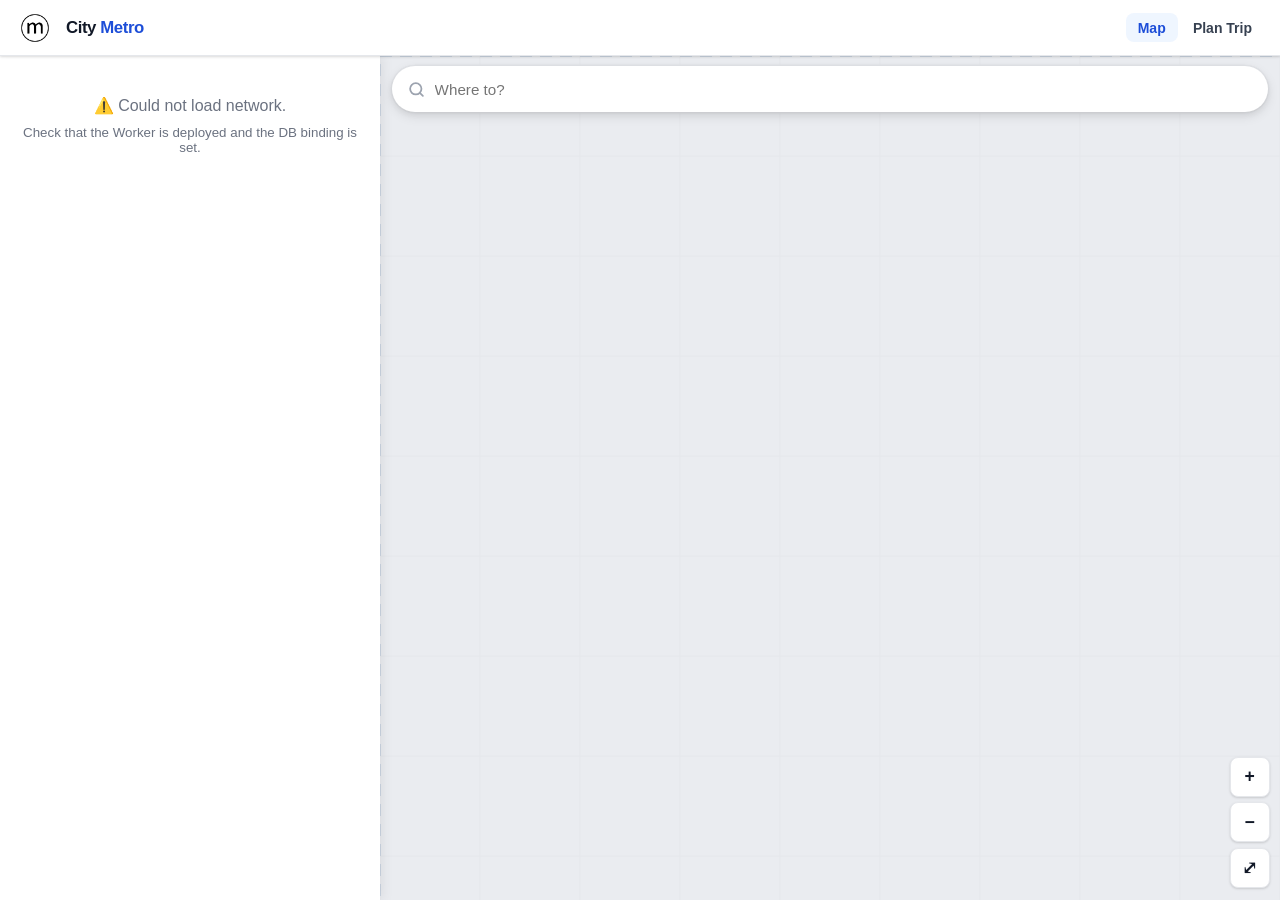
<file: index.html>
<!DOCTYPE html>
<html lang="en">
<head>
<meta charset="UTF-8">
<meta name="viewport" content="width=device-width,initial-scale=1,maximum-scale=1,user-scalable=no,viewport-fit=cover">
<title>City Metro Transit</title>
<link rel="stylesheet" href="style.css">
<meta name="theme-color" content="#1D4ED8">
<meta name="apple-mobile-web-app-capable" content="yes">
<meta name="apple-mobile-web-app-status-bar-style" content="default">
</head>
<body>

<nav class="navbar">
  <button class="nav-logo-btn" onclick="toggleLogin()" aria-label="Account">
    <img src="[data-uri]" alt="City Metro">
  </button>
  <a href="index.html" class="nav-title">City <span>Metro</span></a>
  <nav class="nav-links">
    <a href="index.html">Map</a>
    <a href="planner.html">Plan Trip</a>
  </nav>
  <button class="hamburger" onclick="toggleMenu()" aria-label="Menu">
    <span></span><span></span><span></span>
  </button>
</nav>
<div class="nav-drawer" id="navDrawer">
  <a href="index.html">Map</a>
  <a href="planner.html">Plan Trip</a>
</div>

<div class="login-overlay" id="loginOverlay">
  <div class="login-card">
    <div class="login-head">
      <img src="[data-uri]" alt="CM">
      <div class="login-head-text"><h2>City Metro</h2><p>Transit account</p></div>
    </div>
    <div class="login-body">
      <div id="loginForm">
        <div class="login-tabs">
          <button class="login-tab active" id="tabLogin">Sign in</button>
          <button class="login-tab" id="tabSignup">Sign up</button>
        </div>
        <div id="loginError" class="login-error"></div>
        <div class="form-field hidden" id="nameField">
          <label>Name</label>
          <input type="text" id="authName" placeholder="Your name" autocomplete="name">
        </div>
        <div class="form-field">
          <label>Email</label>
          <input type="email" id="authEmail" placeholder="you@example.com" autocomplete="email">
        </div>
        <div class="form-field">
          <label>Password</label>
          <input type="password" id="authPassword" placeholder="Password" autocomplete="current-password">
        </div>
        <button class="btn-black" id="authBtn">Sign in</button>
      </div>
      <div id="userView" class="hidden">
        <div class="login-user-name" id="userName"></div>
        <div class="login-user-email" id="userEmail"></div>
        <div style="font-size:.75rem;font-weight:800;color:var(--gray);text-transform:uppercase;letter-spacing:.06em;margin-bottom:.5rem">Saved Journeys</div>
        <div id="savedList"></div>
        <button class="btn-black" style="margin-top:1rem" onclick="document.getElementById('loginOverlay').classList.remove('open');window.location.href='planner.html'">+ Plan new trip</button>
        <button class="btn-outline-red" id="logoutBtn">Sign out</button>
      </div>
    </div>
  </div>
</div>

<!-- CANVAS MAP -->
<div class="canvas-wrap" id="canvasWrap">
  <canvas id="canvas"></canvas>
</div>

<!-- SEARCH PILL -->
<button class="search-pill" onclick="window.location.href='planner.html'" aria-label="Search">
  <svg width="17" height="17" fill="none" viewBox="0 0 24 24" stroke="#9CA3AF" stroke-width="2.5"><circle cx="11" cy="11" r="8"/><path d="m21 21-4.35-4.35" stroke-linecap="round"/></svg>
  <input placeholder="Where to?" readonly tabindex="-1">
</button>

<!-- ZOOM CONTROLS -->
<div class="canvas-ctrls" id="zoomCtrls">
  <button class="zoom-btn" onclick="engine.zoomBy(1.3)" aria-label="Zoom in">+</button>
  <button class="zoom-btn" onclick="engine.zoomBy(0.77)" aria-label="Zoom out">−</button>
  <button class="zoom-btn" onclick="fitAll()" aria-label="Fit all" title="Show full network">⤢</button>
</div>

<!-- BOTTOM SHEET -->
<div class="sheet" id="sheet">
  <div class="sheet-handle-wrap" id="sheetHandle">
    <div class="sheet-handle"></div>
  </div>
  <div class="sheet-scroll">
    <div id="nearbyContent">
      <div class="empty"><div class="spinner"></div><span>Loading network…</span></div>
    </div>
  </div>
</div>

<!-- STATION / VEHICLE POPUP -->
<div class="vpopup" id="vpopup">
  <div class="vpopup-head" id="vpopupHead">
    <button class="vpopup-close" onclick="closeVpopup()">✕</button>
    <div class="vpopup-direction" id="vpopupDir"></div>
    <div class="vpopup-big" id="vpopupBig"></div>
    <div class="vpopup-sub" id="vpopupSub"></div>
  </div>
  <div id="vpopupBody"></div>
  <div class="vpopup-action-row">
    <button onclick="planFromPopup()">Plan a trip →</button>
  </div>
</div>

<div class="toast" id="toast"></div>

<script src="shared.js"></script>
<script>
setActiveNav('index');
initLoginForms();

let allLines = {}, allStations = [], allSegments = [], allStreets = [], allVehicles = [];
let stationScreenPos = [];
// Vehicle markers are hidden on the overview map for now — the plan is for
// each line to eventually get its own page showing just that line's live
// vehicles, so the main map stays uncluttered. Flip this back on (or wire
// it to a per-line page) when that's built.
const SHOW_VEHICLES_ON_MAP = false;
let _popupStationId = null;
let locationPin = null;    // {x,y} world coords of the blue location pin
let nearestStation = null; // station closest to the pin

// ── ENGINE ─────────────────────────────────────────────
const engine = new CanvasEngine('canvasWrap','canvas', {
  scale:1, minScale:.1, maxScale:4, fitMaxScale:2.0,
  worldW:6000, worldH:6000, gridSize:100,
  onDraw: draw, onClick: handleClick
});
engine.render();

// ── DRAW ───────────────────────────────────────────────
function draw(ctx) {
  // Streets
  allStreets.forEach(st => {
    const pts = JSON.parse(st.points_json);
    if (pts.length<2) return;
    ctx.strokeStyle = st.color||'#D1D5DB';
    ctx.lineWidth = st.width||6;
    ctx.lineCap='round'; ctx.lineJoin='round';
    ctx.beginPath(); ctx.moveTo(pts[0][0],pts[0][1]);
    pts.slice(1).forEach(p=>ctx.lineTo(p[0],p[1]));
    ctx.stroke();
  });

  // Line segments
  allSegments.forEach(seg => {
    const line = allLines[seg.line_id];
    if (!line) return;
    const pts = JSON.parse(seg.points_json);
    if (pts.length<2) return;
    ctx.strokeStyle = line.color;
    ctx.lineWidth = line.type==='rail' ? 6 : 4;
    ctx.lineCap='round'; ctx.lineJoin='round'; ctx.globalAlpha=.92;
    ctx.beginPath(); ctx.moveTo(pts[0][0],pts[0][1]);
    pts.slice(1).forEach(p=>ctx.lineTo(p[0],p[1]));
    ctx.stroke(); ctx.globalAlpha=1;
  });

  // Stations
  stationScreenPos = [];
  allStations.forEach(s => {
    const lineIds = (s.line_ids||'').split(',').filter(Boolean);
    const isHub = lineIds.length>1 || s.type==='hub';
    const col = allLines[lineIds[0]]?.color || '#6B7280';
    const r = isHub ? 11 : 7;

    ctx.beginPath(); ctx.arc(s.x,s.y,r,0,Math.PI*2);
    ctx.fillStyle = isHub ? '#111827' : col;
    ctx.fill(); ctx.strokeStyle='white'; ctx.lineWidth=3; ctx.stroke();

    if (engine.scale > 0.45) {
      ctx.save();
      ctx.translate(s.x,s.y); ctx.scale(1/engine.scale,1/engine.scale);
      ctx.fillStyle='#111827';
      ctx.font="600 11px 'Helvetica Neue',Helvetica,Arial,sans-serif";
      ctx.textAlign='left'; ctx.textBaseline='middle';
      ctx.fillText(s.name, r*engine.scale+6, 0);
      ctx.restore();
    }

    stationScreenPos.push({x:s.x,y:s.y,r:(r+5)/engine.scale,data:s});
  });

  // Live vehicles — hidden on the overview map for now (see
  // SHOW_VEHICLES_ON_MAP above); each line will get its own page with just
  // its own vehicles eventually.
  if (SHOW_VEHICLES_ON_MAP) {
    allVehicles.forEach(v => {
      const sr=17;
      ctx.save(); ctx.translate(v.x,v.y); ctx.scale(1/engine.scale,1/engine.scale);
      drawVehicleMarker(ctx,0,0,v.line_type,sr);
      ctx.restore();
      stationScreenPos.push({x:v.x,y:v.y,r:(sr+6)/engine.scale,data:v,isVehicle:true});
    });
  }

  // Location pin — blue pulsing dot showing where the user last tapped
  if (locationPin) {
    ctx.save();
    ctx.translate(locationPin.x, locationPin.y);
    ctx.scale(1/engine.scale, 1/engine.scale);
    // Outer halo
    ctx.beginPath(); ctx.arc(0,0,24,0,Math.PI*2);
    ctx.fillStyle='rgba(29,78,216,0.12)'; ctx.fill();
    // Mid ring
    ctx.beginPath(); ctx.arc(0,0,16,0,Math.PI*2);
    ctx.strokeStyle='rgba(29,78,216,0.35)'; ctx.lineWidth=2; ctx.stroke();
    // Center dot
    ctx.beginPath(); ctx.arc(0,0,8,0,Math.PI*2);
    ctx.fillStyle='#1D4ED8'; ctx.fill();
    ctx.strokeStyle='white'; ctx.lineWidth=2.5; ctx.stroke();
    ctx.restore();
  }
}

// ── CLICK ──────────────────────────────────────────────
function handleClick(wx, wy) {
  const tol = 18/engine.scale;
  let best=null, bestD=Infinity;
  for (const item of stationScreenPos) {
    const d = Math.hypot(item.x-wx, item.y-wy);
    if (d<tol && d<bestD) { bestD=d; best=item; }
  }

  if (!best) {
    // Empty canvas tap — drop pin and show nearest station's services
    closeVpopup();
    setLocationPin(wx, wy);
    return;
  }
  if (best.isVehicle) {
    showVehiclePopup(best.data);
  } else {
    // Station tap — snap pin to station, show its services
    locationPin = {x: best.data.x, y: best.data.y};
    nearestStation = best.data;
    engine.render();
    showStationPopup(best.data);
  }
}

// Place pin at (wx,wy) and update sheet to show nearest station's services
function setLocationPin(wx, wy) {
  locationPin = {x: wx, y: wy};
  engine.render();

  if (!allStations.length) { renderArrivalsList([], null, 'Tap a station'); return; }

  // Find nearest station by straight-line canvas distance
  let closest=null, closestD=Infinity;
  allStations.forEach(s => {
    const d = Math.hypot(s.x-wx, s.y-wy);
    if (d < closestD) { closestD=d; closest=s; }
  });

  nearestStation = closest;
  const lineIds = (closest.line_ids||'').split(',').filter(Boolean);
  renderArrivalsList(lineIds, closest);
}

// ── FIT ────────────────────────────────────────────────
function fitAll() {
  const pts=[];
  allStations.forEach(s=>pts.push([s.x,s.y]));
  allSegments.forEach(seg=>{ try{JSON.parse(seg.points_json).forEach(p=>pts.push(p));}catch{} });
  if (pts.length) engine.fitToContent(pts);
  else engine.centerOn(3000,3000,1);
}

// ── ARRIVALS LIST ───────────────────────────────────────
// filterLineIds: lines at the chosen station ([] = show all lines)
// station: the reference station (tapped station, or nearest to a dropped
//   pin) — when known, BOTH directions of each line are shown as separate
//   cards (not just whichever has the soonest arrival), so there's always
//   a way to see the other direction without needing a tap/swipe first.
function renderArrivalsList(filterLineIds, station, fallbackTitle) {
  const el = document.getElementById('nearbyContent');
  const lineSet = filterLineIds.length ? new Set(filterLineIds) : null;
  const linesToShow = lineSet ? [...lineSet] : Object.keys(allLines);

  // One entry per LINE (not per direction) — each entry can carry up to
  // two direction options. This keeps a line's inbound/outbound together
  // as a single row with an explicit toggle, instead of two separate
  // cards that could end up far apart in the list once sorted by ETA —
  // which made it look like only one direction ever existed.
  let lineEntries = [];

  if (station) {
    linesToShow.forEach(lid => {
      const line = allLines[lid]; if (!line) return;
      const ordered = getLineOrderedStations(lid, allSegments, allStations);
      if (!ordered || !ordered.firstStation || !ordered.lastStation) return;
      const { firstStation, lastStation } = ordered;

      const dirDefs = [
        { headsign: lastStation.name, destId: lastStation.id, matches: v => !v.headsign || v.headsign === lastStation.name },
        { headsign: firstStation.name, destId: firstStation.id, matches: v => v.headsign === firstStation.name },
      ];
      const directions = dirDefs.map(dir => {
        const matching = allVehicles.filter(v => v.line_id === lid && dir.matches(v));
        let best = null;
        matching.forEach(v => {
          const eta = computeTurnaroundEtaMinutes(v, station.id, allSegments, allStations);
          if (eta != null && (best == null || eta < best)) best = eta;
        });
        return { headsign: dir.headsign, destStationId: dir.destId, eta: best, isLive: best != null };
      });
      // Default to whichever direction has the soonest arrival
      directions.sort((a,b) => (a.eta??999) - (b.eta??999));
      lineEntries.push({ line, directions, sortEta: directions[0].eta });
    });
  } else {
    // No specific station in view — direction isn't meaningful without a
    // reference point, so just one entry per line with no toggle.
    const byLine = {};
    allVehicles.forEach(v => {
      if (lineSet && !lineSet.has(v.line_id)) return;
      const line = allLines[v.line_id]; if (!line) return;
      let eta = v.next_x != null ? etaMinutesFromSpeed(Math.hypot(v.next_x-v.x, v.next_y-v.y), v.speed_kmh) : null;
      const existing = byLine[v.line_id];
      if (!existing || (eta != null && (existing.eta == null || eta < existing.eta))) {
        byLine[v.line_id] = {line, eta, headsign: v.headsign || v.next_station_name || line.name, isLive: true};
      }
    });
    linesToShow.forEach(lid => {
      if (byLine[lid]) return;
      const line = allLines[lid]; if (!line) return;
      byLine[lid] = {line, eta: null, headsign: line.frequency || 'See schedule', isLive: false};
    });
    lineEntries = Object.values(byLine).map(c => {
      const ordered = getLineOrderedStations(c.line.id, allSegments, allStations);
      let destStationId = null;
      if (ordered) {
        if (ordered.lastStation && ordered.lastStation.name === c.headsign) destStationId = ordered.lastStation.id;
        else if (ordered.firstStation && ordered.firstStation.name === c.headsign) destStationId = ordered.firstStation.id;
      }
      return { line: c.line, directions: [{ headsign: c.headsign, destStationId, eta: c.eta, isLive: c.isLive }], sortEta: c.eta };
    });
  }

  // Build header: station name if we have one, else a generic label
  let header = '';
  if (station) {
    const lineIds = (station.line_ids||'').split(',').filter(Boolean);
    const chips = lineIds.map(id => {
      const l = allLines[id]; if (!l) return '';
      return `<span style="display:inline-flex;align-items:center;justify-content:center;padding:1px 6px;border-radius:5px;background:${l.color};color:${l.text_color};font-weight:900;font-size:.72rem;margin-left:4px">${l.id}</span>`;
    }).join('');
    header = `<div style="padding:.7rem 1rem .3rem;display:flex;align-items:center;justify-content:space-between">
      <div>
        <div style="font-size:.65rem;font-weight:800;color:var(--gray);text-transform:uppercase;letter-spacing:.07em">Nearest station</div>
        <div style="font-size:.95rem;font-weight:800;color:var(--black);display:flex;align-items:center;flex-wrap:wrap;gap:2px;margin-top:2px">${escapeHtml(station.name)}${chips}</div>
      </div>
    </div>`;
  } else {
    header = `<div class="arrival-section-title">${fallbackTitle||'All services'}</div>`;
  }

  if (!lineEntries.length) {
    el.innerHTML = header + '<div class="empty" style="padding:1.5rem">No services at this stop</div>';
    return;
  }
  lineEntries.sort((a,b)=>(a.sortEta??999)-(b.sortEta??999));

  // The origin to carry into the planner: whichever station this list is
  // currently centered on (the tapped station, or the nearest one to a
  // dropped pin) — falls back to just the line if neither is known.
  const originId = station?.id ?? nearestStation?.id ?? null;

  // Stash direction data where the toggle handler can reach it, keyed by
  // a stable id per line-entry (rebuilt fresh every render).
  window._arrivalLineEntries = {};

  el.innerHTML = header + lineEntries.slice(0,10).map((entry, i) => {
    const cardId = `arr-${i}`;
    window._arrivalLineEntries[cardId] = entry;
    const hasTwoDirections = entry.directions.length > 1;
    const tabs = hasTwoDirections ? `
      <div class="arrival-dir-tabs" onclick="event.stopPropagation()">
        ${entry.directions.map((d,di) => `<button class="arrival-dir-tab${di===0?' active':''}" onclick="switchArrivalDirection('${cardId}',${di})">→ ${escapeHtml(d.headsign)}</button>`).join('')}
      </div>` : '';
    return `<div class="arrival-card-wrap">
      <div class="arrival-card" id="${cardId}" style="background:${entry.line.color};color:${entry.line.text_color}" onclick="goToPlannerFromArrival('${cardId}')">
        <div class="line-badge">${lineBadgeInner(entry.line)}</div>
        <div class="arrival-main">
          <div class="arrival-title">${entry.directions[0].isLive?'<span style="font-size:.6rem;vertical-align:middle">🔴</span> ':''}${escapeHtml(entry.line.name)}</div>
          <div class="arrival-sub" id="${cardId}-sub">→ ${escapeHtml(entry.directions[0].headsign)}</div>
        </div>
        <div class="arrival-mins" id="${cardId}-mins">
          <div class="arrival-num">${entry.directions[0].eta??'—'}</div>
          <div class="arrival-unit">${entry.directions[0].eta!=null?(entry.directions[0].eta===1?'min':'mins'):''}</div>
        </div>
      </div>
      ${tabs}
    </div>`;
  }).join('');

  window._arrivalOriginId = originId;

  // Same swipe detector as the station popup's direction tabs — just
  // measures where a touch started vs ended on release, no continuous
  // drag-tracking or CSS scroll-snap involved. Purely additive: tapping
  // a tab still works exactly as before either way.
  lineEntries.slice(0,10).forEach((entry, i) => {
    if (entry.directions.length < 2) return;
    const cardId = `arr-${i}`;
    const card = document.getElementById(cardId);
    if (!card) return;
    let touchStartX = null;
    card.addEventListener('touchstart', e => { touchStartX = e.touches[0].clientX; }, { passive: true });
    card.addEventListener('touchend', e => {
      if (touchStartX == null) return;
      const dx = e.changedTouches[0].clientX - touchStartX;
      touchStartX = null;
      if (Math.abs(dx) < 40) return; // too small to count as an intentional swipe
      const current = entry.activeIdx ?? 0;
      const next = dx < 0 ? current + 1 : current - 1;
      if (next < 0 || next >= entry.directions.length) return;
      switchArrivalDirection(cardId, next);
    }, { passive: true });
  });
}

// Swaps which direction's ETA/headsign is showing on an arrival card,
// without touching anything else on the page — this is the "sliding
// tabs" toggle for the general nearby list, same idea as the station
// popup's direction tabs but inline on each line's own card.
function switchArrivalDirection(cardId, idx) {
  const entry = window._arrivalLineEntries?.[cardId];
  if (!entry) return;
  const d = entry.directions[idx];
  document.getElementById(cardId+'-sub').textContent = `→ ${d.headsign}`;
  document.getElementById(cardId+'-mins').innerHTML =
    `<div class="arrival-num">${d.eta??'—'}</div><div class="arrival-unit">${d.eta!=null?(d.eta===1?'min':'mins'):''}</div>`;
  entry.activeIdx = idx;
  const card = document.getElementById(cardId);
  card.parentElement.querySelectorAll('.arrival-dir-tab').forEach((t,i) => t.classList.toggle('active', i===idx));
}

function goToPlannerFromArrival(cardId) {
  const entry = window._arrivalLineEntries?.[cardId];
  if (!entry) return;
  const d = entry.directions[entry.activeIdx ?? 0];
  const params = new URLSearchParams();
  if (window._arrivalOriginId != null) params.set('from', window._arrivalOriginId);
  if (d.destStationId != null) params.set('to', d.destStationId);
  params.set('line', entry.line.id);
  window.location.href = 'planner.html?' + params.toString();
}

function renderNearby() {
  // Show all services — called on initial load before any tap
  renderArrivalsList([], null, 'All services');
}

// ── STATION POPUP ────────────────────────────────────────
async function showStationPopup(s) {
  _popupStationId = s.id;
  // Keep the address bar as a real, shareable link to this station —
  // doesn't reload or add a history entry, just updates what's visible/copyable.
  const shareUrl = new URL(window.location.href);
  shareUrl.search = `?station=${s.id}`;
  history.replaceState(null, '', shareUrl);

  const lineIds=(s.line_ids||'').split(',').filter(Boolean);
  const lines=lineIds.map(id=>allLines[id]).filter(Boolean);
  const primary=lines[0]||{color:'#111827',text_color:'#fff'};

  const head=document.getElementById('vpopupHead');
  head.style.background=primary.color; head.style.color=primary.text_color;
  document.getElementById('vpopupDir').textContent=s.type==='hub'?'Transit Hub':s.type==='station'?'Rail Station':'Bus Stop';
  document.getElementById('vpopupBig').textContent=s.name;
  document.getElementById('vpopupBig').style.fontSize='1.5rem';
  document.getElementById('vpopupSub').textContent=s.street||'';

  // Lines served chips
  const lineChips=lines.map(l=>`<span class="line-chip" style="background:${l.color};color:${l.text_color}">${lineBadgeInner(l)}</span>`).join('');

  // Build one swipeable "page" per direction, per line serving this
  // station — e.g. a station on the A Line gets a page for trains headed
  // toward each terminal, so both directions are always visible (swipe
  // between them) instead of being mixed into one list.
  const pages = [];
  lineIds.forEach(lid => {
    const line = allLines[lid];
    const ordered = getLineOrderedStations(lid, allSegments, allStations);
    if (!line || !ordered || !ordered.firstStation || !ordered.lastStation) return;
    const { firstStation, lastStation } = ordered;

    // Two directions: "forward" (toward the last station) and "backward"
    // (toward the first station) — matches the same convention used by
    // computeTurnaroundEtaMinutes, so a vehicle with no headsign set
    // lands on the forward page by default rather than being dropped.
    [
      { headsignName: lastStation.name, destId: lastStation.id, matches: v => !v.headsign || v.headsign === lastStation.name },
      { headsignName: firstStation.name, destId: firstStation.id, matches: v => v.headsign === firstStation.name },
    ].forEach(dir => {
      const times = allVehicles
        .filter(v => v.line_id === lid && dir.matches(v))
        .map(v => computeTurnaroundEtaMinutes(v, s.id, allSegments, allStations))
        .filter(eta => eta != null)
        .sort((a,b) => a-b)
        .slice(0, 4);
      pages.push({ line, headsign: dir.headsignName, destStationId: dir.destId, times });
    });
  });

  let arrivalsSectionHtml;
  if (!pages.length) {
    arrivalsSectionHtml = `
      <div class="direction-tabs"><span class="direction-tabs-label">Next arrivals</span></div>
      <div style="padding:0 1rem 1rem;font-size:.82rem;color:var(--gray)">No lines assigned to this station yet</div>`;
  } else {
    const tabButtons = pages.map((p,i) => `
      <button class="direction-tab${i===0?' active':''}" data-idx="${i}">
        <span class="direction-tab-chip" style="background:${p.line.color};color:${p.line.text_color}">${lineBadgeInner(p.line)}</span>
        → ${escapeHtml(p.headsign)}
      </button>`).join('');

    // Store each page's row HTML so switching tabs is just a plain
    // innerHTML swap — no scrolling or gestures involved at all.
    window._directionPagesHtml = pages.map(p => {
      const params = new URLSearchParams();
      params.set('from', s.id);
      if (p.destStationId != null) params.set('to', p.destStationId);
      params.set('line', p.line.id);
      const href = `planner.html?${params.toString()}`;
      return p.times.length
        ? p.times.map(mins => `
            <div class="vpopup-arrival-row" style="cursor:pointer" onclick="window.location.href='${href}'">
              <span class="line-chip" style="background:${p.line.color};color:${p.line.text_color};font-size:.75rem;padding:.25rem .6rem">${lineBadgeInner(p.line)}</span>
              <div class="vpopup-arrival-name">→ ${escapeHtml(p.headsign)}</div>
              <div class="vpopup-arrival-eta live">${mins} min</div>
            </div>`).join('')
        : `<div style="font-size:.82rem;color:var(--gray);padding:.5rem 0 1rem">No live vehicles this direction</div>`;
    });

    arrivalsSectionHtml = `
      <div class="direction-tabs"><span class="direction-tabs-label">Next arrivals</span></div>
      <div class="direction-tabbar" id="directionTabbar">${tabButtons}</div>
      <div class="vpopup-arrivals" id="directionContent" style="padding-top:.25rem">${window._directionPagesHtml[0]}</div>`;
  }

  // Fetch advisories for this station and its lines asynchronously
  let advisoryHtml = '';
  try {
    const qp = lineIds.length ? `?station_id=${s.id}&line_id=${lineIds.join(',')}` : `?station_id=${s.id}`;
    const advisories = await apiFetch('/api/advisories' + qp);
    if (advisories.length) {
      advisoryHtml = advisories.map(a => {
        const icon = a.severity==='alert' ? '🔴' : a.severity==='warning' ? '⚠️' : 'ℹ️';
        const bg   = a.severity==='alert' ? '#FEF2F2' : a.severity==='warning' ? '#FFFBEB' : '#EFF6FF';
        const bc   = a.severity==='alert' ? '#FECACA' : a.severity==='warning' ? '#FDE68A' : '#BFDBFE';
        return `<div style="background:${bg};border:1.5px solid ${bc};border-radius:10px;padding:.85rem;margin:.5rem 1rem">
          <div style="font-size:.7rem;font-weight:900;text-transform:uppercase;letter-spacing:.06em;color:#374151;margin-bottom:.3rem">${icon} ${escapeHtml(a.title)}</div>
          <div style="font-size:.82rem;color:#374151;line-height:1.45">${escapeHtml(a.body)}</div>
          ${a.source ? `<div style="font-size:.7rem;color:#9CA3AF;margin-top:.4rem">Source: ${escapeHtml(a.source)}</div>` : ''}
          <div style="font-size:.68rem;color:#9CA3AF;margin-top:.2rem">Posted ${new Date(a.posted_at).toLocaleDateString()}</div>
        </div>`;
      }).join('');
    }
  } catch {}

  document.getElementById('vpopupBody').innerHTML = `
    <div class="vpopup-lines">${lineChips||'<span style="color:var(--gray);font-size:.85rem">No lines assigned</span>'}</div>
    ${arrivalsSectionHtml}
    ${advisoryHtml}`;

  // Switching direction: tap a tab (works everywhere, always visible —
  // this is the guaranteed path, including on desktop), OR swipe left/right
  // over the arrivals list on a touchscreen as a bonus shortcut. The swipe
  // just measures where a touch started and ended — no scroll-position
  // tracking or CSS scroll-snap involved, so there's nothing for a
  // transformed ancestor or touch-action quirk to interfere with.
  const tabEls = [...document.querySelectorAll('.direction-tab')];
  function activateDirectionTab(idx) {
    idx = Math.max(0, Math.min(tabEls.length - 1, idx));
    document.getElementById('directionContent').innerHTML = window._directionPagesHtml[idx];
    tabEls.forEach((t,i) => t.classList.toggle('active', i === idx));
  }
  tabEls.forEach(tab => {
    tab.addEventListener('click', () => activateDirectionTab(parseInt(tab.dataset.idx, 10)));
  });

  const contentEl = document.getElementById('directionContent');
  if (contentEl && tabEls.length > 1) {
    let touchStartX = null;
    contentEl.addEventListener('touchstart', e => { touchStartX = e.touches[0].clientX; }, { passive: true });
    contentEl.addEventListener('touchend', e => {
      if (touchStartX == null) return;
      const dx = e.changedTouches[0].clientX - touchStartX;
      touchStartX = null;
      if (Math.abs(dx) < 40) return; // too small to count as an intentional swipe
      const current = tabEls.findIndex(t => t.classList.contains('active'));
      activateDirectionTab(dx < 0 ? current + 1 : current - 1);
    }, { passive: true });
  }

  // Update the sheet arrivals to show this stop's lines
  renderArrivalsList(lineIds, s);
  document.getElementById('vpopup').classList.add('open');
}

// ── VEHICLE POPUP ────────────────────────────────────────
function showVehiclePopup(v) {
  _popupStationId = null;
  const head=document.getElementById('vpopupHead');
  head.style.background=v.color; head.style.color=v.text_color;

  const label=v.vehicle_label?.trim()||(v.line_type==='rail'?'Train':'Bus')+' '+v.id;
  document.getElementById('vpopupDir').textContent=`${v.line_type==='rail'?'Rail':'Bus'} · ${escapeHtml(v.line_name||v.line_id)}`;
  document.getElementById('vpopupBig').textContent=label;
  document.getElementById('vpopupBig').style.fontSize='1.7rem';
  document.getElementById('vpopupSub').textContent=`→ ${v.headsign||v.next_station_name||'Unknown stop'}`;

  const eta=v.next_x!=null ? etaMinutesFromSpeed(Math.hypot(v.next_x-v.x,v.next_y-v.y),v.speed_kmh) : null;

  document.getElementById('vpopupBody').innerHTML=`
    <div style="display:grid;grid-template-columns:1fr 1fr;gap:.6rem;padding:.85rem 1rem">
      <div style="background:var(--gray-l);border-radius:var(--r-xs);padding:.8rem;text-align:center">
        <div style="font-size:1.6rem;font-weight:900;overflow:hidden;text-overflow:ellipsis;white-space:nowrap;font-size:1rem;font-weight:800">${escapeHtml(v.next_station_name||'—')}</div>
        <div style="font-size:.7rem;color:var(--gray);font-weight:600;margin-top:2px">Next stop</div>
      </div>
      <div style="background:var(--gray-l);border-radius:var(--r-xs);padding:.8rem;text-align:center">
        <div style="font-size:1.6rem;font-weight:900">${eta??'—'}</div>
        <div style="font-size:.7rem;color:var(--gray);font-weight:600;margin-top:2px">Minutes away</div>
      </div>
      <div style="background:var(--gray-l);border-radius:var(--r-xs);padding:.8rem;text-align:center">
        <div style="font-size:1.6rem;font-weight:900">${Math.round(v.speed_kmh||0)}</div>
        <div style="font-size:.7rem;color:var(--gray);font-weight:600;margin-top:2px">mph</div>
      </div>
      <div style="background:var(--gray-l);border-radius:var(--r-xs);padding:.8rem;text-align:center">
        <div style="font-size:1rem;font-weight:800">${v.status==='in_service'?'In Service':v.status}</div>
        <div style="font-size:.7rem;color:var(--gray);font-weight:600;margin-top:2px">Status</div>
      </div>
    </div>`;

  document.getElementById('vpopup').classList.add('open');
}

function closeVpopup() {
  document.getElementById('vpopup').classList.remove('open');
  if (new URLSearchParams(window.location.search).has('station')) {
    const url = new URL(window.location.href);
    url.search = '';
    history.replaceState(null, '', url);
  }
}

function planFromPopup() {
  const s = _popupStationId ? allStations.find(x=>x.id===_popupStationId) : null;
  window.location.href = s ? `planner.html?from=${s.id}` : 'planner.html';
}

// ── SHEET DRAG ───────────────────────────────────────────
let _sheetDragging=false, _sheetStartY=0, _sheetExpanded=false;
const sheetEl=document.getElementById('sheet');
const handleEl=document.getElementById('sheetHandle');

handleEl.addEventListener('pointerdown',e=>{
  _sheetDragging=true; _sheetStartY=e.clientY;
  e.currentTarget.setPointerCapture(e.pointerId);
});
handleEl.addEventListener('pointermove',e=>{
  if (!_sheetDragging) return;
  const dy = _sheetStartY - e.clientY;
  if (dy > 40)  { sheetEl.classList.add('expanded');    _sheetExpanded = true; }
  if (dy < -40) { sheetEl.classList.remove('expanded'); _sheetExpanded = false; }
});
handleEl.addEventListener('pointerup', () => { _sheetDragging = false; });
handleEl.addEventListener('click', () => {
  _sheetExpanded = !_sheetExpanded;
  sheetEl.classList.toggle('expanded', _sheetExpanded);
});

// ── LOAD ──────────────────────────────────────────────────
async function loadAll() {
  try {
    const [lines,stations,streets,vehicles]=await Promise.all([
      apiFetch('/api/lines'), apiFetch('/api/stations'),
      apiFetch('/api/streets'), apiFetch('/api/live')
    ]);
    allLines={}; lines.forEach(l=>allLines[l.id]=l);
    allStations=stations; allStreets=streets; allVehicles=vehicles;
    allSegments=[];
    for (const line of lines) {
      try { const d=await apiFetch(`/api/lines/${encodeURIComponent(line.id)}`); allSegments.push(...d.segments); }
      catch {}
    }
    engine.render();

    // Deep link: ?station=<id> centers on and opens that specific station,
    // same as tapping it manually. Takes priority over the default view.
    const qs = new URLSearchParams(window.location.search);
    const qStation = qs.get('station');
    const linked = qStation ? allStations.find(s => String(s.id) === qStation) : null;

    if (linked) {
      engine.centerOn(linked.x, linked.y, 1.3);
      locationPin = {x: linked.x, y: linked.y};
      nearestStation = linked;
      await showStationPopup(linked);
    } else if (qStation) {
      // Bad/unknown id in the URL — fall back gracefully instead of
      // silently showing nothing
      toast("Couldn't find that station");
      fitAll();
      renderNearby();
    } else {
      // Center on Union Station if it exists, else fit all
      const union=allStations.find(s=>s.name.toLowerCase().includes('union'));
      if (union) {
        engine.centerOn(union.x, union.y, 1.3);
        // Place pin at Union Station and show its services by default
        locationPin = {x: union.x, y: union.y};
        nearestStation = union;
        const unionLineIds = (union.line_ids||'').split(',').filter(Boolean);
        renderArrivalsList(unionLineIds, union);
      } else {
        fitAll();
        renderNearby();
      }
    }
  } catch(e) {
    document.getElementById('nearbyContent').innerHTML='<div class="empty">⚠️ Could not load network.<br><small>Check that the Worker is deployed and the DB binding is set.</small></div>';
  }
}

setInterval(async()=>{ try{ allVehicles=await apiFetch('/api/live'); engine.render(); }catch{} },15000);
loadAll();
</script>
</body>
</html>
</file>
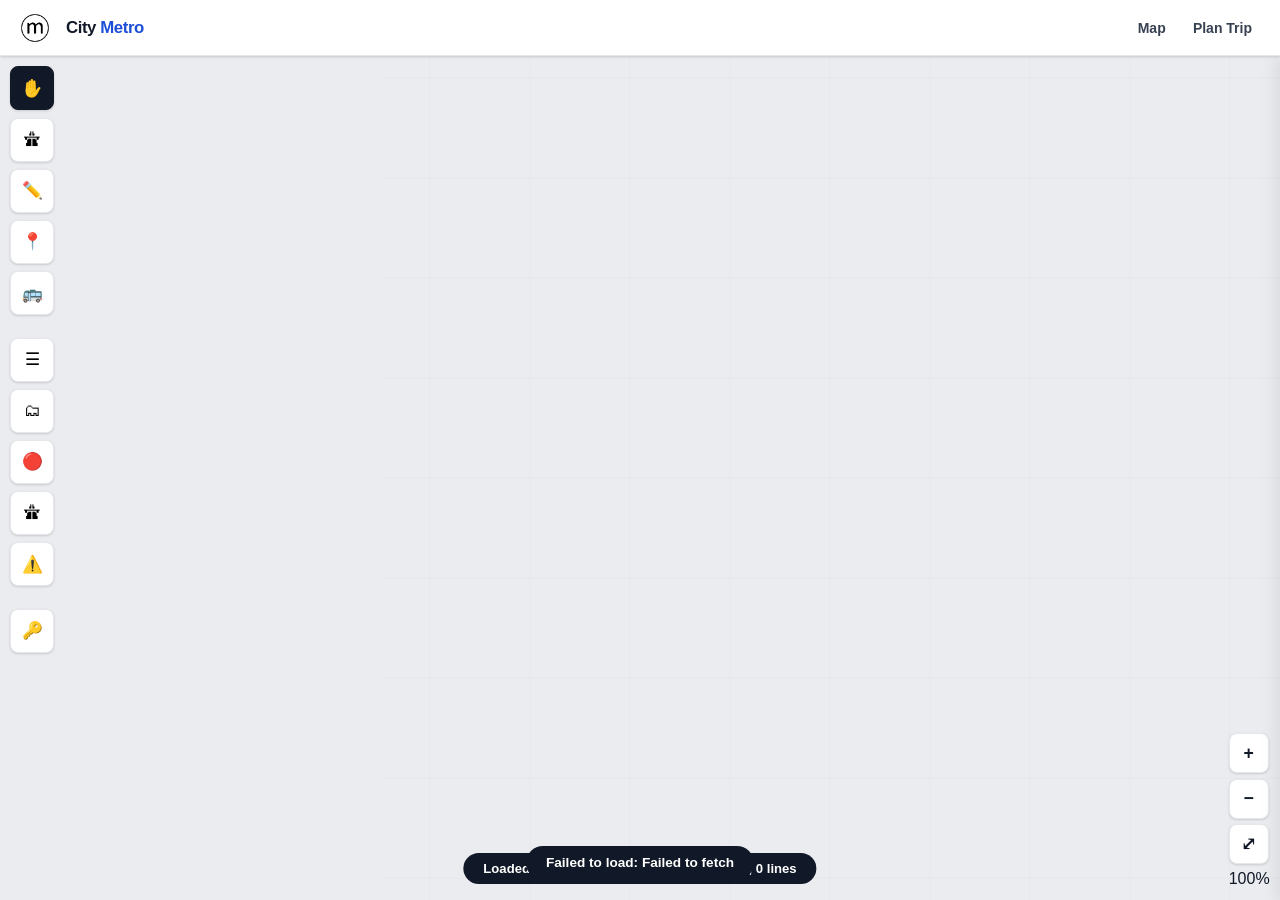
<file: editor.html>
<!DOCTYPE html>
<html lang="en">
<head>
<meta charset="UTF-8">
<meta name="viewport" content="width=device-width,initial-scale=1,maximum-scale=1,user-scalable=no">
<title>Editor — City Metro Transit</title>
<link rel="stylesheet" href="style.css">
<style>
body,html{height:100%;overflow:hidden;}
.hint-bar{
  position:fixed;top:calc(var(--nav-h));left:0;right:0;z-index:1700;
  background:rgba(17,24,39,.92);color:white;padding:.5rem 1rem;
  font-size:.8rem;font-weight:600;text-align:center;
  display:none;
}
.hint-bar.show{display:block;}
</style>
</head>
<body>
<nav class="navbar">
  <button class="nav-logo-btn" onclick="toggleLogin()" aria-label="Account">
    <img src="[data-uri]" alt="City Metro">
  </button>
  <a href="index.html" class="nav-title">City <span>Metro</span></a>
  <nav class="nav-links">
    <a href="index.html">Map</a>
    <a href="planner.html">Plan Trip</a>
  </nav>
  <button class="hamburger" onclick="toggleMenu()" aria-label="Menu">
    <span></span><span></span><span></span>
  </button>
</nav>
<div class="nav-drawer" id="navDrawer">
  <a href="index.html">Map</a>
  <a href="planner.html">Plan Trip</a>
</div>

<div class="login-overlay" id="loginOverlay">
  <div class="login-card">
    <div class="login-head">
      <img src="[data-uri]" alt="CM">
      <div class="login-head-text"><h2>City Metro</h2><p>Transit account</p></div>
    </div>
    <div class="login-body">
      <div id="loginForm">
        <div class="login-tabs">
          <button class="login-tab active" id="tabLogin">Sign in</button>
          <button class="login-tab" id="tabSignup">Sign up</button>
        </div>
        <div id="loginError" class="login-error"></div>
        <div class="form-field hidden" id="nameField">
          <label>Name</label>
          <input type="text" id="authName" placeholder="Your name" autocomplete="name">
        </div>
        <div class="form-field">
          <label>Email</label>
          <input type="email" id="authEmail" placeholder="you@example.com" autocomplete="email">
        </div>
        <div class="form-field">
          <label>Password</label>
          <input type="password" id="authPassword" placeholder="Password" autocomplete="current-password">
        </div>
        <button class="btn-black" id="authBtn">Sign in</button>
      </div>
      <div id="userView" class="hidden">
        <div class="login-user-name" id="userName"></div>
        <div class="login-user-email" id="userEmail"></div>
        <div style="font-size:.75rem;font-weight:800;color:var(--gray);text-transform:uppercase;letter-spacing:.06em;margin-bottom:.5rem">Saved Journeys</div>
        <div id="savedList"></div>
        <button class="btn-black" style="margin-top:1rem" onclick="document.getElementById('loginOverlay').classList.remove('open');window.location.href='planner.html'">+ Plan new trip</button>
        <button class="btn-outline-red" id="logoutBtn">Sign out</button>
      </div>
    </div>
  </div>
</div>

<div class="hint-bar" id="hintBar"></div>

<div class="canvas-wrap" id="canvasWrap">
  <canvas id="canvas"></canvas>
</div>

<!-- LEFT TOOLBAR -->
<div class="ed-toolbar">
  <button class="ed-btn active" id="btnSelect" onclick="setTool('select')" title="Select / Pan">✋</button>
  <button class="ed-btn" id="btnStreet" onclick="setTool('street')" title="Draw street (cosmetic)">🛣</button>
  <button class="ed-btn" id="btnLine" onclick="setTool('line')" title="Draw transit line">✏️</button>
  <button class="ed-btn" id="btnStation" onclick="setTool('station')" title="Place station/stop">📍</button>
  <button class="ed-btn" id="btnVehicle" onclick="setTool('vehicle')" title="Place live vehicle">🚌</button>
  <div style="height:8px"></div>
  <button class="ed-btn" onclick="openPanel('lines')" title="Manage lines">☰</button>
  <button class="ed-btn" onclick="openPanel('stations')" title="Manage stations">🗂</button>
  <button class="ed-btn" onclick="openPanel('vehicles')" title="Live vehicles">🔴</button>
  <button class="ed-btn" onclick="openPanel('streets')" title="Manage streets">🛣</button>
  <button class="ed-btn" onclick="openPanel('advisories')" title="Service advisories">⚠️</button>
  <div style="height:8px"></div>
  <button class="ed-btn" onclick="resetAdminToken()" title="Change admin token">🔑</button>
</div>

<!-- ZOOM CONTROLS -->
<div class="canvas-ctrls with-toolbar">
  <button class="zoom-btn" onclick="engine.zoomBy(1.25)">+</button>
  <button class="zoom-btn" onclick="engine.zoomBy(0.8)">−</button>
  <button class="zoom-btn" onclick="fitAll()" title="Fit all">⤢</button>
  <div class="zoom-pct" id="zoomPct">100%</div>
</div>

<!-- RIGHT PANEL -->
<div class="ed-panel" id="edPanel">

  <!-- LINES TAB -->
  <div id="panelLines">
    <div class="ed-head"><span>Lines</span><button onclick="closePanel()" style="margin-left:auto;background:none;border:none;font-size:1.1rem;cursor:pointer">✕</button></div>

    <div class="ed-sec">
      <div style="display:flex;align-items:center;justify-content:space-between;margin-bottom:.4rem">
        <div class="ed-lbl" style="margin-bottom:0" id="lineFormLbl">Create new line</div>
        <button onclick="newLineForm()" style="background:none;border:1.5px solid var(--border);border-radius:6px;font-size:.72rem;font-weight:700;padding:.25rem .6rem;cursor:pointer">+ New line</button>
      </div>
      <div class="ed-row">
        <input class="ed-input" id="lineId" placeholder="ID (A, 38…)" style="width:80px">
        <input class="ed-input" id="lineName" placeholder="Full name" style="flex:1">
      </div>
      <div class="ed-row" style="margin-top:.4rem">
        <select class="ed-input" id="lineType" style="flex:1">
          <option value="rail">Rail</option>
          <option value="bus">Bus</option>
        </select>
        <input type="color" class="ed-clr" id="lineColor" value="#2563EB" title="Line color">
        <input type="color" class="ed-clr" id="lineTextColor" value="#FFFFFF" title="Text color">
      </div>
      <input class="ed-input" id="lineFreq" placeholder="Frequency (e.g. Every 10 min)" style="margin-top:.4rem">
      <div class="ed-lbl" style="margin-top:.5rem">Line image (optional)</div>
      <input class="ed-input" id="lineImageUrl" placeholder="https://upload.wikimedia.org/..." oninput="updateLineImagePreview()">
      <img id="lineImagePreview" class="hidden" style="width:100%;max-height:90px;object-fit:contain;margin-top:.4rem;border-radius:6px;background:var(--gray-light)">
      <div id="lineImageHint" style="font-size:.72rem;margin-top:.3rem;line-height:1.4"></div>
      <div class="chk-row"><input type="checkbox" id="lineLoop"><label for="lineLoop">Loop line (path forms a closed circuit back to start)</label></div>
      <button class="ed-action" onclick="saveLine()">Save line</button>
    </div>

    <div class="ed-sec">
      <div class="ed-lbl">Route direction being edited</div>
      <select class="ed-input" id="lineDirection">
        <option value="both">Both directions (same path, two-way)</option>
        <option value="outbound">Outbound only</option>
        <option value="inbound">Inbound only</option>
        <option value="northbound">Northbound only</option>
        <option value="southbound">Southbound only</option>
        <option value="eastbound">Eastbound only</option>
        <option value="westbound">Westbound only</option>
      </select>
      <div style="font-size:.72rem;color:var(--gray);margin-top:.35rem;line-height:1.4">
        "Both directions" draws one path that vehicles travel either way along — use this for a normal two-way line. Use the single directions (outbound/inbound/etc.) only if you need to draw separate paths for each direction, like a one-way couplet. "Loop line" above is separate — check it only if the route's physical path is a closed circuit that returns to its starting station.
      </div>
      <button class="ed-action outline" onclick="startDrawLine()" style="margin-top:.5rem">✏️ Draw route (click stations in order)</button>
      <button class="ed-action outline" onclick="undoLinePoint()">↩ Undo last point</button>
      <button class="ed-action outline" onclick="cancelDrawLine()">Cancel drawing</button>
      <div id="drawLineStatus" style="font-size:.75rem;color:var(--gray);margin-top:.4rem"></div>
    </div>

    <div class="ed-sec">
      <div class="ed-lbl">Segments & diagnostics</div>
      <div style="font-size:.72rem;color:var(--gray);margin-bottom:.5rem;line-height:1.4">
        If a trip's time feels wrong, it's usually one segment drawn as a straight line instead of following the real streets. This list shows every hop on the selected line — a segment with only 2 points and a short distance for how far apart its stations look is the one to fix.
      </div>
      <button class="ed-action outline" onclick="inspectSegments()">🔍 Inspect segments for this line</button>
      <div id="segmentInspector" style="margin-top:.5rem"></div>
    </div>

    <div class="ed-sec">
      <div class="ed-lbl">All lines</div>
      <div id="lineList"></div>
    </div>

    <div class="ed-sec">
      <div class="ed-lbl" style="color:var(--red)">Danger</div>
      <button class="ed-action danger" onclick="deleteSelectedLine()">Delete selected line</button>
    </div>
  </div>

  <!-- STATIONS TAB -->
  <div id="panelStations" class="hidden">
    <div class="ed-head"><span>Stations & Stops</span><button onclick="closePanel()" style="margin-left:auto;background:none;border:none;font-size:1.1rem;cursor:pointer">✕</button></div>

    <div class="ed-sec">
      <div class="ed-lbl">Selected stop</div>
      <input class="ed-input" id="stName" placeholder="Station name" style="margin-bottom:.4rem">
      <input class="ed-input" id="stStreet" placeholder="Street / cross-street (optional)" style="margin-bottom:.4rem">
      <select class="ed-input" id="stType">
        <option value="stop">Bus stop</option>
        <option value="station">Rail station</option>
        <option value="hub">Hub (multi-line)</option>
      </select>
      <div class="ed-row" style="margin-top:.4rem">
        <input class="ed-input" id="stX" placeholder="X" readonly>
        <input class="ed-input" id="stY" placeholder="Y" readonly>
      </div>
      <button class="ed-action outline" onclick="setTool('station')" style="margin-top:.5rem">📍 Click map to place</button>
      <button class="ed-action" onclick="saveStation()">Save stop</button>
      <button class="ed-action danger" onclick="deleteStation()">Delete stop</button>
    </div>

    <div class="ed-sec">
      <div class="ed-lbl">All stops</div>
      <div id="stationList" style="max-height:240px;overflow-y:auto;"></div>
    </div>
  </div>

  <!-- VEHICLES TAB -->
  <div id="panelVehicles" class="hidden">
    <div class="ed-head"><span>Live Vehicles</span><button onclick="closePanel()" style="margin-left:auto;background:none;border:none;font-size:1.1rem;cursor:pointer">✕</button></div>

    <div class="ed-sec">
      <div class="ed-lbl">Place / edit vehicle</div>
      <select class="ed-input" id="vLine" style="margin-bottom:.4rem" onchange="onVLineChange(this.value)"><option value="">Select line…</option></select>
      <input class="ed-input" id="vLabel" placeholder="Vehicle label (e.g. Bus 42)" style="margin-bottom:.4rem">
      <div class="ed-lbl" style="margin-top:.35rem">Direction / Headsign</div>
      <select class="ed-input" id="vHeadsign" style="margin-bottom:.4rem"><option value="">Select direction…</option></select>
      <select class="ed-input" id="vNextStation" style="margin-bottom:.4rem"><option value="">Next immediate stop…</option></select>
      <div class="ed-row">
        <input class="ed-input" id="vSpeed" type="number" placeholder="Speed mph" value="20">
        <select class="ed-input" id="vStatus">
          <option value="in_service">In service</option>
          <option value="delayed">Delayed</option>
          <option value="out_of_service">Out of service</option>
        </select>
      </div>
      <div class="ed-row" style="margin-top:.4rem">
        <input class="ed-input" id="vX" placeholder="X" readonly>
        <input class="ed-input" id="vY" placeholder="Y" readonly>
      </div>
      <button class="ed-action outline" onclick="setTool('vehicle')" style="margin-top:.5rem">🚌 Click map to place</button>
      <button class="ed-action" onclick="saveVehicle()">Save vehicle</button>
      <button class="ed-action danger" onclick="deleteVehicle()">Remove vehicle</button>
    </div>

    <div class="ed-sec">
      <div class="ed-lbl">Live vehicles</div>
      <div id="vehicleList"></div>
    </div>
  </div>


  <!-- ADVISORIES TAB -->
  <div id="panelAdvisories" class="hidden">
    <div class="ed-head"><span>⚠️ Service Advisories</span><button onclick="closePanel()" style="margin-left:auto;background:none;border:none;font-size:1.1rem;cursor:pointer">✕</button></div>

    <div class="ed-sec">
      <div class="ed-lbl">Create advisory</div>
      <input class="ed-input" id="advTitle" placeholder="Title (e.g. DELAYS ON A LINE)" style="margin-bottom:.4rem;font-weight:700">
      <textarea class="ed-input" id="advBody" placeholder="Details…" rows="3" style="resize:vertical;margin-bottom:.4rem"></textarea>
      <div class="ed-lbl">Severity</div>
      <select class="ed-input" id="advSeverity" style="margin-bottom:.4rem">
        <option value="info">ℹ️ Info</option>
        <option value="warning">⚠️ Warning</option>
        <option value="alert">🔴 Alert</option>
      </select>
      <div class="ed-lbl">Line (optional)</div>
      <select class="ed-input" id="advLine" style="margin-bottom:.4rem">
        <option value="">All lines</option>
      </select>
      <div class="ed-lbl">Station (optional)</div>
      <select class="ed-input" id="advStation" style="margin-bottom:.4rem">
        <option value="">All stations</option>
      </select>
      <input class="ed-input" id="advSource" placeholder="Source (e.g. City Metro Transit)" style="margin-bottom:.4rem">

      <div class="ed-lbl">Expires (leave blank for no expiry)</div>
      <div style="display:flex;flex-wrap:wrap;gap:.3rem;margin-bottom:.4rem">
        <button type="button" class="adv-quick" onclick="setExpiryIn(3600)">+1 hr</button>
        <button type="button" class="adv-quick" onclick="setExpiryIn(86400)">+1 day</button>
        <button type="button" class="adv-quick" onclick="setExpiryIn(259200)">+3 days</button>
        <button type="button" class="adv-quick" onclick="setExpiryIn(604800)">+1 week</button>
        <button type="button" class="adv-quick" onclick="setExpiryIn(2592000)">+30 days</button>
        <button type="button" class="adv-quick" onclick="clearExpiry()">Clear</button>
      </div>
      <input class="ed-input" id="advExpires" type="datetime-local" onchange="updateExpiryHint()" style="margin-bottom:.3rem">
      <div id="advExpiresHint" style="font-size:.7rem;color:var(--gray);margin-bottom:.4rem"></div>
      <button class="ed-action" onclick="saveAdvisory()">Post advisory</button>
    </div>

    <div class="ed-sec">
      <div class="ed-lbl">Active advisories</div>
      <div id="advisoryList"></div>
    </div>
  </div>
</div>
  <!-- STREETS TAB -->
  <div id="panelStreets" class="hidden">
    <div class="ed-head"><span>Streets</span><button onclick="closePanel()" style="margin-left:auto;background:none;border:none;font-size:1.1rem;cursor:pointer">✕</button></div>

    <div class="ed-sec">
      <div class="ed-lbl">Draw a new street</div>
      <button class="ed-action outline" onclick="setTool('street')">🛣 Click map to draw points</button>
      <div style="font-size:.72rem;color:var(--gray);margin-top:.4rem">Streets are cosmetic only — they don't affect routing. Press Enter or double-click to finish.</div>
    </div>

    <div class="ed-sec">
      <div class="ed-lbl">All streets</div>
      <div id="streetList"></div>
    </div>
  </div>
</div>

<div class="ed-status" id="edStatus"></div>
<div class="toast" id="toast"></div>

<script src="shared.js"></script>
<script>
// ════════════════════════════════════════════════════════════════
// ⚠️ SET THIS to the exact same value as the ADMIN_TOKEN secret you
// create in your Worker (Cloudflare dashboard → Worker → Settings →
// Variables and Secrets → ADMIN_TOKEN). Pick any long random string,
// e.g. a UUID — it just needs to match on both sides.
// ════════════════════════════════════════════════════════════════
const ADMIN = localStorage.getItem('cm_admin_token') || '';
if (!ADMIN) {
  const entered = prompt('Enter your admin token (must match the ADMIN_TOKEN secret set in your Cloudflare Worker):');
  if (entered && entered.trim()) {
    localStorage.setItem('cm_admin_token', entered.trim());
    location.reload();
  }
}
setActiveNav('editor');
initLoginForms();

// ── STATE ─────────────────────────────────────────────
let tool = 'select';
let allLines = {}, allStations = [], allSegments = [], allStreets = [], allVehicles = [];
let selectedLine = null, selectedStation = null, selectedVehicle = null;
// Isolated single-segment redraw state (declared early — draw() and the
// finish-bar setInterval both reference these before the code further
// down the file would otherwise define them).
let isEditingSegment = false;
let editingSegmentId = null;
let editingSegmentFrom = null;
let editingSegmentTo = null;
let editingSegmentCurvePoints = [];
let _highlightedSegmentId = null;
let hitTargets = [];

// Line-drawing state: click stations in order to build a route.
// drawingStations: ordered list of stations clicked so far.
// drawingSegments: one entry per consecutive station pair, holding the
//   full polyline (station -> curve points... -> next station) for that hop.
// currentCurvePoints: curve points collected since the last station click,
//   not yet committed to a segment (committed when the next station is clicked).
let drawingStations = [];
let drawingSegments = [];
let currentCurvePoints = [];
let isDrawingLine = false;

// Street drawing state
let streetPoints = [];
let isDrawingStreet = false;

const engine = new CanvasEngine('canvasWrap','canvas', {
  scale: 1, minScale:.15, maxScale:4, worldW:6000, worldH:6000, gridSize:100,
  onDraw: draw,
  onClick: handleClick
});
engine.render(); // safe now that `engine` is fully assigned

function resetAdminToken() {
  localStorage.removeItem('cm_admin_token');
  location.reload();
}

// Wraps admin-authenticated fetch calls and throws on any non-2xx response,
// so callers can no longer show a misleading "saved ✓" toast on failure.
async function adminFetch(path, opts = {}) {
  const headers = { 'Authorization': 'Bearer ' + ADMIN, ...opts.headers };
  const r = await fetch(API + path, { ...opts, headers });
  let data = null;
  try { data = await r.json(); } catch {}
  if (!r.ok) {
    const msg = data?.error || `${r.status} ${r.statusText}`;
    throw new Error(msg);
  }
  return data;
}

function status(msg, dur=3000) {
  const el = document.getElementById('edStatus');
  el.textContent = msg; el.classList.add('show');
  clearTimeout(el._t); el._t = setTimeout(()=>el.classList.remove('show'), dur);
}

function hint(msg) {
  const el = document.getElementById('hintBar');
  if (!msg) { el.classList.remove('show'); return; }
  el.textContent = msg; el.classList.add('show');
}

// ── TOOL SWITCHING ────────────────────────────────────
function setTool(t) {
  tool = t;
  if (t !== 'line') cancelDrawLine();
  if (t !== 'street') cancelDrawStreet();
  if (t !== 'segment-edit') cancelSegmentEdit();
  document.querySelectorAll('.ed-toolbar .ed-btn').forEach(b=>b.classList.remove('active'));
  const map = {select:'btnSelect',street:'btnStreet',line:'btnLine',station:'btnStation',vehicle:'btnVehicle'};
  document.getElementById(map[t])?.classList.add('active');

  const hints = {
    select: '',
    street: 'Click to add street points. Click ✓ Finish Street button when done.',
    line: selectedLine ? `Drawing route for ${selectedLine}. Click stations in order, or click empty space to add a curve point, then click the next station.` : 'Select a line in the panel first.',
    station: 'Click the map to place a new station/stop.',
    vehicle: 'Click the map to place a live vehicle.',
    'segment-edit': 'Click points along the real path for this one hop, then press Finish.'
  };
  hint(hints[t]);
  engine.wrap.classList.toggle('drawing', t!=='select');
}

// ── MAP CLICK ROUTING ─────────────────────────────────
function handleClick(wx, wy) {
  if (tool === 'station') {
    document.getElementById('stX').value = Math.round(wx);
    document.getElementById('stY').value = Math.round(wy);
    selectedStation = null;
    document.getElementById('stName').value = '';
    document.getElementById('stStreet').value = '';
    openPanel('stations');
    status('Position set — fill in name and save.');
    return;
  }

  if (tool === 'vehicle') {
    document.getElementById('vX').value = Math.round(wx);
    document.getElementById('vY').value = Math.round(wy);
    selectedVehicle = null;
    openPanel('vehicles');
    status('Position set — fill in details and save.');
    return;
  }

  if (tool === 'street') {
    streetPoints.push([Math.round(wx), Math.round(wy)]);
    isDrawingStreet = true;
    status(`Street point ${streetPoints.length} added`);
    engine.render();
    return;
  }

  if (tool === 'line') {
    handleLineDrawClick(wx, wy);
    return;
  }

  if (tool === 'segment-edit') {
    handleSegmentEditClick(wx, wy);
    return;
  }

  // select tool: hit test stations / vehicles
  const tolerance = 16/engine.scale;
  let best=null,bestDist=Infinity;
  for (const item of hitTargets) {
    const d = Math.hypot(item.x-wx,item.y-wy);
    if (d<tolerance && d<bestDist) { bestDist=d; best=item; }
  }
  if (best) {
    if (best.isVehicle) { selectVehicleForEdit(best.data); openPanel('vehicles'); }
    else { selectStationForEdit(best.data); openPanel('stations'); }
  }
}

// ── LINE DRAWING (click stations in order; supports curve points between) ──
function startDrawLine() {
  if (!selectedLine) { toast('Select or create a line first'); return; }
  setTool('line');
  drawingStations = [];
  drawingSegments = [];
  currentCurvePoints = [];
  isDrawingLine = true;
  document.getElementById('drawLineStatus').textContent = 'Click your first station…';
}

function handleLineDrawClick(wx, wy) {
  if (!isDrawingLine) { toast('Click "Draw route" first'); return; }

  // Check if click is near an existing station (snap)
  // Snap tolerance is capped in screen-space (not pure world-space) so it
  // stays roughly the same visual size regardless of zoom level, and is
  // kept tight to the actual station marker radius so clicks intended as
  // curve points near a station don't accidentally snap onto it.
  const tolerance = Math.min(14, 14/engine.scale);
  const station = allStations.find(s => Math.hypot(s.x-wx,s.y-wy) < tolerance);
  console.log('[lineDraw] click at', Math.round(wx), Math.round(wy), 'snapped station:', station?.name || 'none (curve point)');

  if (station) {
    if (drawingStations.length > 0) {
      // Commit the segment from the previous station, through any curve
      // points collected since, to this new station.
      const prevStation = drawingStations[drawingStations.length-1];
      if (station.id === prevStation.id) { toast('Already at this station'); return; }
      const points = [[prevStation.x, prevStation.y], ...currentCurvePoints, [station.x, station.y]];
      console.log('[lineDraw] committing segment', prevStation.name, '->', station.name, 'with', currentCurvePoints.length, 'curve point(s). Full points:', JSON.stringify(points));
      drawingSegments.push({
        from_station_id: prevStation.id,
        to_station_id: station.id,
        points
      });
      currentCurvePoints = [];
    }
    drawingStations.push(station);
    document.getElementById('drawLineStatus').textContent =
      `${drawingStations.length} station(s): ${drawingStations.map(s=>s.name).join(' → ')}. Click next station (or curve point).`;
    status(`Added station: ${station.name}`);
  } else {
    // Curve point (only valid once we have at least one station to draw from)
    if (drawingStations.length === 0) { toast('Click a station first'); return; }
    currentCurvePoints.push([Math.round(wx), Math.round(wy)]);
    console.log('[lineDraw] curve point added, currentCurvePoints now:', JSON.stringify(currentCurvePoints));
    status(`Curve point added (${currentCurvePoints.length} total for this segment)`);
  }
  engine.render();
}

function undoLinePoint() {
  if (currentCurvePoints.length > 0) {
    // Undo the most recent curve point first
    currentCurvePoints.pop();
  } else if (drawingSegments.length > 0) {
    // No pending curve points: undo the last committed segment instead,
    // restoring its curve points so they can still be edited/undone further.
    const lastSeg = drawingSegments.pop();
    drawingStations.pop();
    // points = [fromStation, ...curvePoints, toStation] — strip the two endpoints
    currentCurvePoints = lastSeg.points.slice(1, -1);
  } else if (drawingStations.length > 1) {
    drawingStations.pop();
  }
  document.getElementById('drawLineStatus').textContent = drawingStations.length
    ? `${drawingStations.length} station(s): ${drawingStations.map(s=>s.name).join(' → ')}. Click next station (or curve point).`
    : 'Click your first station…';
  engine.render();
}

async function finishDrawLine() {
  if (drawingStations.length < 2) { toast('Need at least 2 stations'); return; }
  if (currentCurvePoints.length > 0) {
    toast('Click a final station to complete the last segment first');
    return;
  }
  const direction = document.getElementById('lineDirection').value;

  // drawingSegments already holds the real polylines (including curve
  // points) for every committed station-to-station hop.
  const segments = drawingSegments;
  console.log('[lineDraw] FINISHING — sending segments to server:', JSON.stringify(segments, null, 2));

  try {
    await adminFetch('/api/admin/line-segments', {
      method:'POST', headers:{'Content-Type':'application/json'},
      body: JSON.stringify({ line_id: selectedLine, direction, segments })
    });
    toast('Route saved ✓');
    cancelDrawLine();
    loadAllData();
  } catch(e) { toast(e.message); }
}

function cancelDrawLine() {
  isDrawingLine = false;
  drawingStations = [];
  drawingSegments = [];
  currentCurvePoints = [];
  document.getElementById('drawLineStatus').textContent = '';
  engine.render();
}

// ── STREET DRAWING ────────────────────────────────────
async function finishDrawStreet() {
  if (streetPoints.length < 2) { toast('Need at least 2 points'); return; }
  try {
    await adminFetch('/api/admin/streets', {
      method:'POST', headers:{'Content-Type':'application/json'},
      body: JSON.stringify({ name:'', points: streetPoints, width:6, color:'#D1D5DB' })
    });
    toast('Street saved ✓');
    cancelDrawStreet();
    loadAllData();
  } catch(e) { toast(e.message); }
}

function cancelDrawStreet() {
  isDrawingStreet = false;
  streetPoints = [];
  engine.render();
}

// Double-click / Enter to finish either drawing mode
document.addEventListener('keydown', e => {
  if (e.key === 'Enter') {
    if (isDrawingLine) finishDrawLine();
    if (isDrawingStreet) finishDrawStreet();
    if (isEditingSegment) finishSegmentEdit();
  }
  if (e.key === 'Escape') {
    cancelDrawLine(); cancelDrawStreet(); cancelSegmentEdit(); setTool('select');
  }
});
engine.wrap.addEventListener('dblclick', () => {
  if (isDrawingLine) finishDrawLine();
  if (isDrawingStreet) finishDrawStreet();
  if (isEditingSegment) finishSegmentEdit();
});

// ── DRAW (canvas render) ──────────────────────────────
function draw(ctx) {
  document.getElementById('zoomPct').textContent = Math.round(engine.scale*100)+'%';

  // Streets
  allStreets.forEach(st => {
    const pts = JSON.parse(st.points_json);
    if (pts.length<2) return;
    ctx.strokeStyle = st.color||'#D1D5DB'; ctx.lineWidth = st.width||6;
    ctx.lineCap='round';ctx.lineJoin='round';
    ctx.beginPath(); ctx.moveTo(pts[0][0],pts[0][1]);
    pts.slice(1).forEach(p=>ctx.lineTo(p[0],p[1]));
    ctx.stroke();
  });

  // In-progress street
  if (isDrawingStreet && streetPoints.length) {
    ctx.strokeStyle = '#9CA3AF'; ctx.lineWidth=5; ctx.setLineDash([8,6]);
    ctx.beginPath(); ctx.moveTo(streetPoints[0][0],streetPoints[0][1]);
    streetPoints.slice(1).forEach(p=>ctx.lineTo(p[0],p[1]));
    ctx.stroke(); ctx.setLineDash([]);
    streetPoints.forEach(p => { ctx.beginPath(); ctx.arc(p[0],p[1],5,0,7); ctx.fillStyle='#6B7280'; ctx.fill(); });
  }

  // In-progress single-segment redraw (isolated diagnostic edit mode)
  if (isEditingSegment && editingSegmentFrom && editingSegmentTo) {
    const previewPts = [[editingSegmentFrom.x,editingSegmentFrom.y], ...editingSegmentCurvePoints, [editingSegmentTo.x,editingSegmentTo.y]];
    ctx.strokeStyle = '#DC2626'; ctx.lineWidth = 5; ctx.setLineDash([10,6]); ctx.globalAlpha=.9;
    ctx.beginPath(); ctx.moveTo(previewPts[0][0],previewPts[0][1]);
    previewPts.slice(1).forEach(p=>ctx.lineTo(p[0],p[1]));
    ctx.stroke(); ctx.setLineDash([]); ctx.globalAlpha=1;
    // Endpoint markers
    [editingSegmentFrom, editingSegmentTo].forEach(s => {
      ctx.beginPath(); ctx.arc(s.x,s.y,10,0,Math.PI*2);
      ctx.fillStyle='#DC2626'; ctx.fill(); ctx.strokeStyle='white'; ctx.lineWidth=3; ctx.stroke();
    });
    // Curve point markers
    editingSegmentCurvePoints.forEach(p => {
      ctx.beginPath(); ctx.arc(p[0],p[1],4,0,Math.PI*2);
      ctx.fillStyle='#DC2626'; ctx.fill(); ctx.strokeStyle='white'; ctx.lineWidth=2; ctx.stroke();
    });
  }

  // Line segments
  allSegments.forEach(seg => {
    const line = allLines[seg.line_id];
    if (!line) return;
    const pts = JSON.parse(seg.points_json);
    if (pts.length<2) return;
    const isSel = seg.line_id === selectedLine;
    ctx.strokeStyle = line.color; ctx.lineWidth = (line.type==='rail'?6:4) + (isSel?2:0);
    ctx.lineCap='round'; ctx.lineJoin='round'; ctx.globalAlpha = isSel?1:.75;
    ctx.beginPath(); ctx.moveTo(pts[0][0],pts[0][1]);
    pts.slice(1).forEach(p=>ctx.lineTo(p[0],p[1]));
    ctx.stroke(); ctx.globalAlpha=1;
  });

  // In-progress line drawing
  if (isDrawingLine && drawingStations.length) {
    const color = allLines[selectedLine]?.color || '#2563EB';

    // Draw already-committed segments (these have real curve geometry)
    ctx.strokeStyle = color; ctx.lineWidth = 4; ctx.globalAlpha=.9;
    drawingSegments.forEach(seg => {
      ctx.beginPath(); ctx.moveTo(seg.points[0][0], seg.points[0][1]);
      seg.points.slice(1).forEach(p=>ctx.lineTo(p[0],p[1]));
      ctx.stroke();
    });
    ctx.globalAlpha=1;

    // Draw the in-progress segment: last station -> curve points so far
    if (currentCurvePoints.length > 0) {
      const lastStation = drawingStations[drawingStations.length-1];
      const previewPts = [[lastStation.x,lastStation.y], ...currentCurvePoints];
      ctx.strokeStyle = color; ctx.lineWidth = 4; ctx.setLineDash([10,6]); ctx.globalAlpha=.8;
      ctx.beginPath(); ctx.moveTo(previewPts[0][0],previewPts[0][1]);
      previewPts.slice(1).forEach(p=>ctx.lineTo(p[0],p[1]));
      ctx.stroke(); ctx.setLineDash([]); ctx.globalAlpha=1;

      // Mark individual curve points so they're visible/selectable while drawing
      currentCurvePoints.forEach(p => {
        ctx.beginPath(); ctx.arc(p[0],p[1],4,0,Math.PI*2);
        ctx.fillStyle = color; ctx.fill();
        ctx.strokeStyle='white'; ctx.lineWidth=2; ctx.stroke();
      });
    }

    // highlight selected stations in order
    drawingStations.forEach((s,i) => {
      ctx.beginPath(); ctx.arc(s.x,s.y,12,0,Math.PI*2);
      ctx.fillStyle = color; ctx.fill();
      ctx.strokeStyle='white'; ctx.lineWidth=3; ctx.stroke();
      ctx.save(); ctx.translate(s.x,s.y); ctx.scale(1/engine.scale,1/engine.scale);
      ctx.fillStyle='white'; ctx.font="bold 11px 'Helvetica Neue',Helvetica,Arial,sans-serif"; ctx.textAlign='center'; ctx.textBaseline='middle';
      ctx.fillText(i+1, 0, 0);
      ctx.restore();
    });
  }

  // Stations
  hitTargets = [];
  allStations.forEach(s => {
    const isSel = selectedStation && s.id === selectedStation.id;
    const r = s.type === 'hub' ? 11 : 7;
    ctx.beginPath(); ctx.arc(s.x,s.y,r,0,Math.PI*2);
    ctx.fillStyle = isSel ? '#DC2626' : (s.type==='hub' ? '#111827' : '#374151');
    ctx.fill();
    ctx.strokeStyle='white'; ctx.lineWidth=3; ctx.stroke();

    if (engine.scale > .4) {
      ctx.save(); ctx.translate(s.x,s.y); ctx.scale(1/engine.scale,1/engine.scale);
      ctx.fillStyle='#111827'; ctx.font="600 11px 'Helvetica Neue',Helvetica,Arial,sans-serif";
      ctx.textAlign='left'; ctx.textBaseline='middle';
      ctx.fillText(s.name, r*engine.scale+6, 0);
      ctx.restore();
    }
    hitTargets.push({x:s.x,y:s.y,data:s});
  });

  // Vehicles — black circle with bus/train glyph
  allVehicles.forEach(v => {
    const screenRadius = 16;
    ctx.save();
    ctx.translate(v.x, v.y);
    ctx.scale(1/engine.scale, 1/engine.scale);
    drawVehicleMarker(ctx, 0, 0, v.line_type, screenRadius);
    ctx.restore();
    hitTargets.push({x:v.x,y:v.y,data:v,isVehicle:true,r:(screenRadius+5)/engine.scale});
  });
}

function fitAll() {
  const pts = allStations.map(s=>[s.x,s.y]);
  if (pts.length) engine.fitToContent(pts);
  else engine.centerOn(3000,3000,1);
}

// ── PANEL MANAGEMENT ──────────────────────────────────
let currentPanel = null;
function openPanel(name) {
  currentPanel = name;
  document.getElementById('edPanel').classList.add('open');
  ['Lines','Stations','Vehicles','Streets','Advisories'].forEach(n => document.getElementById('panel'+n).classList.toggle('hidden', n.toLowerCase()!==name));
  if (name==='lines') refreshLineList();
  if (name==='stations') refreshStationList();
  if (name==='vehicles') refreshVehicleList();
  if (name==='streets') refreshStreetList();
  if (name==='advisories') { populateAdvSelects(); refreshAdvisoryList(); updateExpiryHint(); }
}
function closePanel() { document.getElementById('edPanel').classList.remove('open'); }

// ── LINES CRUD ────────────────────────────────────────
let _editingLineOriginalId = null; // null = creating new; otherwise the id we loaded for editing

async function saveLine() {
  const id = document.getElementById('lineId').value.trim();
  const name = document.getElementById('lineName').value.trim();
  if (!id||!name) { toast('ID and name required'); return; }

  // Safety net: if we're editing an existing line, the ID field is
  // read-only so this should never trip — but if it somehow doesn't
  // match what we loaded, refuse rather than risk silently creating an
  // orphaned duplicate that leaves the original line's route and
  // vehicles invisible (still in the database, just no longer linked to
  // anything the app shows).
  if (_editingLineOriginalId && id !== _editingLineOriginalId) {
    toast(`Can't change a line's ID while editing — use "+ New line" instead`);
    return;
  }

  const body = {
    id, name, type: document.getElementById('lineType').value,
    color: document.getElementById('lineColor').value,
    text_color: document.getElementById('lineTextColor').value,
    is_loop: document.getElementById('lineLoop').checked,
    frequency: document.getElementById('lineFreq').value,
    image_url: document.getElementById('lineImageUrl').value.trim()
  };
  try {
    await adminFetch('/api/admin/lines',{method:'POST',headers:{'Content-Type':'application/json'},body:JSON.stringify(body)});
    toast('Line saved ✓'); selectedLine=id; loadAllData();
  } catch(e) { toast(e.message); }
}

function selectLine(id) {
  selectedLine = id;
  const l = allLines[id]; if (!l) return;
  _editingLineOriginalId = id;
  document.getElementById('lineFormLbl').textContent = `Editing ${l.id} — ${l.name}`;
  document.getElementById('lineId').value=l.id;
  document.getElementById('lineId').readOnly = true;
  document.getElementById('lineId').style.background = 'var(--gray-light)';
  document.getElementById('lineName').value=l.name;
  document.getElementById('lineType').value=l.type;
  document.getElementById('lineColor').value=l.color;
  document.getElementById('lineTextColor').value=l.text_color||'#FFFFFF';
  document.getElementById('lineLoop').checked=!!l.is_loop;
  document.getElementById('lineFreq').value=l.frequency||'';
  document.getElementById('lineImageUrl').value=l.image_url||'';
  updateLineImagePreview();
  refreshLineList();
  engine.render();
}

// Explicit "start fresh" action — the only way the ID field becomes
// editable again, so a new line can never accidentally overwrite (and
// orphan the route/vehicles of) an existing one.
function newLineForm() {
  selectedLine = null;
  _editingLineOriginalId = null;
  document.getElementById('lineFormLbl').textContent = 'Create new line';
  document.getElementById('lineId').value = '';
  document.getElementById('lineId').readOnly = false;
  document.getElementById('lineId').style.background = '';
  document.getElementById('lineName').value = '';
  document.getElementById('lineType').value = 'rail';
  document.getElementById('lineColor').value = '#2563EB';
  document.getElementById('lineTextColor').value = '#FFFFFF';
  document.getElementById('lineLoop').checked = false;
  document.getElementById('lineFreq').value = '';
  document.getElementById('lineImageUrl').value = '';
  updateLineImagePreview();
  refreshLineList();
}

function updateLineImagePreview() {
  const url = document.getElementById('lineImageUrl').value.trim();
  const img = document.getElementById('lineImagePreview');
  const hint = document.getElementById('lineImageHint');
  if (!url) {
    img.classList.add('hidden'); img.src = '';
    hint.textContent = ''; hint.className = '';
    return;
  }

  // A link to a Wikipedia ARTICLE page (en.wikipedia.org/wiki/...) is an
  // HTML page, not an image file — <img> can't load it. Catch this
  // specific, common mix-up before even trying, since the failure
  // otherwise looks identical to "the feature doesn't work at all".
  if (/wikipedia\.org\/wiki\//i.test(url) && !/\.(png|jpe?g|svg|gif|webp)(\?|$)/i.test(url)) {
    img.classList.add('hidden'); img.src = '';
    hint.textContent = "That's a Wikipedia article link, not an image file — it won't load. Open the image on that page, right-click it, and copy the image address (usually starts with upload.wikimedia.org).";
    hint.className = 'ed-warn';
    return;
  }

  img.src = url;
  img.classList.remove('hidden');
  hint.textContent = 'Loading preview…';
  hint.className = '';
  img.onload = () => { hint.textContent = '✓ Image loads correctly'; hint.className = 'ed-ok'; };
  img.onerror = () => {
    img.classList.add('hidden');
    hint.textContent = "Couldn't load that URL as an image — double check it's a direct link to the image file itself (not a webpage), and that the site allows it to be embedded elsewhere.";
    hint.className = 'ed-warn';
  };
}

function refreshLineList() {
  document.getElementById('lineList').innerHTML = Object.values(allLines).map(l => `
    <div class="line-item ${selectedLine===l.id?'sel':''}" onclick="selectLine('${l.id}')">
      <div style="width:28px;height:28px;border-radius:6px;background:${l.color};display:flex;align-items:center;justify-content:center;font-size:.72rem;font-weight:900;color:${l.text_color};flex-shrink:0">${l.id}</div>
      <div><div style="font-weight:700;font-size:.85rem">${l.name}</div><div style="font-size:.7rem;color:var(--gray)">${l.type}</div></div>
    </div>`).join('') || '<div style="font-size:.8rem;color:var(--gray)">No lines yet.</div>';
}

// ── SEGMENT INSPECTOR (diagnose "direct line" routing bugs) ──

async function inspectSegments() {
  if (!selectedLine) { toast('Select a line first'); return; }
  const el = document.getElementById('segmentInspector');
  el.innerHTML = '<div class="spinner" style="margin:.5rem auto"></div>';
  try {
    const data = await apiFetch(`/api/lines/${encodeURIComponent(selectedLine)}`);
    const segs = data.segments;
    if (!segs.length) {
      el.innerHTML = '<div style="font-size:.8rem;color:var(--gray)">No segments drawn for this line yet.</div>';
      return;
    }
    const stById = {};
    allStations.forEach(s => stById[s.id] = s);

    el.innerHTML = segs.map(seg => {
      const from = stById[seg.from_station_id], to = stById[seg.to_station_id];
      const pts = JSON.parse(seg.points_json);
      const curvePoints = Math.max(0, pts.length - 2);
      const miles = (seg.length_px / 50).toFixed(2);
      // Straight-line distance between the two stations, for comparison
      const straightPx = from && to ? Math.hypot(to.x-from.x, to.y-from.y) : 0;
      const straightMiles = (straightPx / 50).toFixed(2);
      // Flag as suspicious if the drawn length is within 5% of the straight-line
      // distance AND there are no curve points — i.e. it really is just a direct line.
      const isSuspicious = curvePoints === 0 && straightPx > 0 && Math.abs(seg.length_px - straightPx) < straightPx * 0.05;
      const mins = Math.round(seg.travel_seconds / 60 * 10) / 10;

      return `<div style="border:1.5px solid ${isSuspicious?'#FCA5A5':'var(--border)'};background:${isSuspicious?'#FEF2F2':'white'};border-radius:8px;padding:.65rem;margin-bottom:.5rem;cursor:pointer" onclick="highlightSegment(${seg.id})">
        <div style="display:flex;justify-content:space-between;align-items:flex-start;gap:.5rem">
          <div style="font-size:.8rem;font-weight:700">${escapeHtml(from?.name||'?')} → ${escapeHtml(to?.name||'?')}</div>
          ${isSuspicious ? '<span style="font-size:.65rem;font-weight:900;color:#DC2626;flex-shrink:0">⚠ DIRECT</span>' : ''}
        </div>
        <div style="font-size:.72rem;color:var(--gray);margin-top:.3rem">
          ${miles} mi drawn (straight-line would be ${straightMiles} mi) · ${curvePoints} curve point${curvePoints!==1?'s':''} · ${mins} min
        </div>
        <button onclick="event.stopPropagation();redrawSegment(${seg.id},${seg.from_station_id},${seg.to_station_id})" style="margin-top:.4rem;background:none;border:1.5px solid var(--black);border-radius:6px;font-size:.7rem;font-weight:700;padding:.25rem .6rem;cursor:pointer">✏️ Redraw this hop</button>
      </div>`;
    }).join('');
  } catch(e) {
    el.innerHTML = `<div style="font-size:.8rem;color:var(--red)">${e.message}</div>`;
  }
}

function highlightSegment(segId) {
  _highlightedSegmentId = segId;
  const seg = allSegments.find(s => s.id === segId);
  if (seg) {
    const pts = JSON.parse(seg.points_json);
    engine.fitToContent(pts, 80);
  }
  engine.render();
}

// ── ISOLATED SINGLE-SEGMENT EDIT MODE ─────────────────────
// Redrawing one hop must NEVER touch any other segment on the line, so this
// uses its own state (declared at the top of the script) and the dedicated
// PUT /api/admin/line-segments/:id endpoint, completely separate from the
// generic multi-segment draw flow.

function redrawSegment(segId, fromId, toId) {
  if (!selectedLine) return;
  const from = allStations.find(s=>s.id===fromId);
  const to = allStations.find(s=>s.id===toId);
  if (!from || !to) { toast('Could not find both stations'); return; }

  isEditingSegment = true;
  editingSegmentId = segId;
  editingSegmentFrom = from;
  editingSegmentTo = to;
  editingSegmentCurvePoints = [];

  setTool('segment-edit');
  document.getElementById('drawLineStatus').textContent =
    `Redrawing ${from.name} → ${to.name}. Click points along the real path, then press Finish.`;
  toast('Click curve points along the real path, then Finish');
  engine.fitToContent([[from.x,from.y],[to.x,to.y]], 120);
}

function handleSegmentEditClick(wx, wy) {
  editingSegmentCurvePoints.push([Math.round(wx), Math.round(wy)]);
  status(`Curve point added (${editingSegmentCurvePoints.length} total)`);
  engine.render();
}

function undoSegmentEditPoint() {
  editingSegmentCurvePoints.pop();
  engine.render();
}

async function finishSegmentEdit() {
  if (!isEditingSegment || !editingSegmentId) return;
  const points = [
    [editingSegmentFrom.x, editingSegmentFrom.y],
    ...editingSegmentCurvePoints,
    [editingSegmentTo.x, editingSegmentTo.y]
  ];
  try {
    await adminFetch(`/api/admin/line-segments/${editingSegmentId}`, {
      method: 'PUT',
      headers: {'Content-Type':'application/json'},
      body: JSON.stringify({ points })
    });
    toast('Hop redrawn ✓ — this segment only, rest of the line untouched');
    cancelSegmentEdit();
    await loadAllData();
    inspectSegments(); // refresh the inspector list with new numbers
  } catch(e) { toast(e.message); }
}

function cancelSegmentEdit() {
  isEditingSegment = false;
  editingSegmentId = null;
  editingSegmentFrom = null;
  editingSegmentTo = null;
  editingSegmentCurvePoints = [];
  document.getElementById('drawLineStatus').textContent = '';
  engine.render();
}

async function deleteSelectedLine() {
  if (!selectedLine||!confirm(`Delete line ${selectedLine}? This removes its route and station assignments.`)) return;
  try {
    await adminFetch(`/api/admin/lines/${selectedLine}`,{method:'DELETE'});
    selectedLine=null; toast('Line deleted'); loadAllData();
  } catch(e) { toast(e.message); }
}

// ── STATIONS CRUD ─────────────────────────────────────
async function saveStation() {
  const name = document.getElementById('stName').value.trim();
  const x = parseFloat(document.getElementById('stX').value);
  const y = parseFloat(document.getElementById('stY').value);
  if (!name||isNaN(x)||isNaN(y)) { toast('Name and position required'); return; }
  const body = { name, x, y, type: document.getElementById('stType').value, street: document.getElementById('stStreet').value };
  const method = selectedStation ? 'PUT' : 'POST';
  const url = selectedStation ? `/api/admin/stations/${selectedStation.id}` : '/api/admin/stations';
  try {
    await adminFetch(url,{method,headers:{'Content-Type':'application/json'},body:JSON.stringify(body)});
    toast('Stop saved ✓'); selectedStation=null; loadAllData();
  } catch(e) { toast(e.message); }
}

async function deleteStation() {
  if (!selectedStation||!confirm('Delete this stop? This also removes its route connections.')) return;
  try {
    await adminFetch(`/api/admin/stations/${selectedStation.id}`,{method:'DELETE'});
    selectedStation=null; toast('Stop deleted'); loadAllData();
  } catch(e) { toast(e.message); }
}

function selectStationForEdit(s) {
  selectedStation = s;
  document.getElementById('stName').value=s.name;
  document.getElementById('stStreet').value=s.street||'';
  document.getElementById('stType').value=s.type||'stop';
  document.getElementById('stX').value=s.x;
  document.getElementById('stY').value=s.y;
  engine.render();
}

function selectStationById(id) {
  const s = allStations.find(x => x.id === id);
  if (s) selectStationForEdit(s);
}

function refreshStationList() {
  document.getElementById('stationList').innerHTML = allStations.map(s => `
    <div class="line-item" onclick="selectStationById(${s.id})">
      <span style="font-size:1rem">${s.type==='hub'?'🔀':s.type==='station'?'🚆':'📍'}</span>
      <div><div style="font-weight:700;font-size:.82rem">${escapeHtml(s.name)}</div><div style="font-size:.7rem;color:var(--gray)">${Math.round(s.x)}, ${Math.round(s.y)}</div></div>
    </div>`).join('') || '<div style="font-size:.8rem;color:var(--gray);padding:.5rem 0">No stops yet.</div>';
}

// ── VEHICLES CRUD ─────────────────────────────────────
// When a line is chosen for a vehicle, populate:
// - headsign select with the TWO terminal stations (one per direction of travel)
// - next-station select with ALL stations on that line
async function onVLineChange(lineId, restoreHeadsign) {
  const headsignSel = document.getElementById('vHeadsign');
  const nextSel = document.getElementById('vNextStation');
  headsignSel.innerHTML = '<option value="">Select direction…</option>';
  nextSel.innerHTML = '<option value="">Next immediate stop…</option>';
  if (!lineId) return;
  try {
    const data = await apiFetch(`/api/lines/${encodeURIComponent(lineId)}`);
    // Stations ordered for this line
    const ordered = data.stations.sort((a,b) => a.stop_order - b.stop_order);
    // Populate next-stop dropdown (all stations)
    nextSel.innerHTML = '<option value="">Next immediate stop…</option>' +
      ordered.map(s => `<option value="${s.id}">${escapeHtml(s.name)}</option>`).join('');
    // Headsign = the two ends of the line (riders board toward one terminal or the other)
    if (ordered.length >= 2) {
      const first = ordered[0], last = ordered[ordered.length-1];
      headsignSel.innerHTML =
        `<option value="">Select direction…</option>` +
        `<option value="${escapeHtml(last.name)}">→ ${escapeHtml(last.name)}</option>` +
        `<option value="${escapeHtml(first.name)}">→ ${escapeHtml(first.name)}</option>`;
    }
    if (restoreHeadsign) headsignSel.value = restoreHeadsign;
  } catch {}
}

function populateVehicleSelects() {
  document.getElementById('vLine').innerHTML = '<option value="">Select line…</option>' +
    Object.values(allLines).map(l=>`<option value="${l.id}">${l.id} — ${l.name}</option>`).join('');
  document.getElementById('vNextStation').innerHTML = '<option value="">Next station…</option>' +
    allStations.map(s=>`<option value="${s.id}">${s.name}</option>`).join('');
}

async function saveVehicle() {
  const line_id = document.getElementById('vLine').value;
  const x = parseFloat(document.getElementById('vX').value);
  const y = parseFloat(document.getElementById('vY').value);
  if (!line_id||isNaN(x)||isNaN(y)) { toast('Line and position required'); return; }
  const body = {
    line_id, x, y,
    vehicle_label: document.getElementById('vLabel').value,
    headsign: document.getElementById('vHeadsign').value,
    speed_kmh: parseFloat(document.getElementById('vSpeed').value)||0,
    next_station_id: document.getElementById('vNextStation').value || null,
    status: document.getElementById('vStatus').value
  };
  const method = selectedVehicle ? 'PUT' : 'POST';
  const url = selectedVehicle ? `/api/admin/live/${selectedVehicle.id}` : '/api/admin/live';
  try {
    await adminFetch(url,{method,headers:{'Content-Type':'application/json'},body:JSON.stringify(body)});
    toast('Vehicle saved ✓'); selectedVehicle=null; loadAllData();
  } catch(e) { toast(e.message); }
}

async function deleteVehicle() {
  if (!selectedVehicle||!confirm('Remove this vehicle?')) return;
  try {
    await adminFetch(`/api/admin/live/${selectedVehicle.id}`,{method:'DELETE'});
    selectedVehicle=null; toast('Vehicle removed'); loadAllData();
  } catch(e) { toast(e.message); }
}

function selectVehicleForEdit(v) {
  selectedVehicle=v;
  document.getElementById('vLine').value=v.line_id;
  document.getElementById('vLabel').value=v.vehicle_label||'';
  document.getElementById('vSpeed').value=v.speed_kmh||0;
  document.getElementById('vStatus').value=v.status||'in_service';
  document.getElementById('vNextStation').value=v.next_station_id||'';
  // Populate headsign options for this line, then restore value
  onVLineChange(v.line_id, v.headsign||'');
  document.getElementById('vX').value=v.x;
  document.getElementById('vY').value=v.y;
  engine.render();
}

function selectVehicleById(id) {
  const v = allVehicles.find(x => x.id === id);
  if (v) selectVehicleForEdit(v);
}

function refreshVehicleList() {
  document.getElementById('vehicleList').innerHTML = allVehicles.map(v => `
    <div class="line-item" onclick="selectVehicleById(${v.id})">
      <div style="width:26px;height:26px;border-radius:50%;background:${v.color||'#666'};display:flex;align-items:center;justify-content:center;font-size:.62rem;font-weight:900;color:white">${v.line_id}</div>
      <div>
        <div style="font-weight:700;font-size:.82rem">${escapeHtml(v.vehicle_label||'Vehicle '+v.id)}</div>
        ${v.headsign ? `<div style="font-size:.72rem;color:var(--blue);font-weight:700">→ ${escapeHtml(v.headsign)}</div>` : ''}
        <div style="font-size:.7rem;color:var(--gray)">${v.speed_kmh||0} mph · ${v.status}</div>
      </div>
    </div>`).join('') || '<div style="font-size:.8rem;color:var(--gray);padding:.5rem 0">No vehicles placed.</div>';
}

// ── STREETS: list + delete ────────────────────────────
function refreshStreetList() {
  document.getElementById('streetList').innerHTML = allStreets.map(st => {
    const pts = (() => { try { return JSON.parse(st.points_json); } catch { return []; } })();
    return `
    <div class="line-item" style="cursor:default">
      <div style="width:26px;height:26px;border-radius:6px;background:${st.color||'#D1D5DB'};flex-shrink:0"></div>
      <div style="flex:1">
        <div style="font-weight:700;font-size:.82rem">${escapeHtml(st.name) || 'Unnamed street'}</div>
        <div style="font-size:.7rem;color:var(--gray)">${pts.length} point(s)</div>
      </div>
      <button onclick="deleteStreetById(${st.id})" title="Delete street" style="background:none;border:none;color:var(--red);font-size:1rem;padding:.25rem;cursor:pointer;flex-shrink:0">🗑</button>
    </div>`;
  }).join('') || '<div style="font-size:.8rem;color:var(--gray);padding:.5rem 0">No streets drawn yet.</div>';
}

async function deleteStreetById(id) {
  if (!confirm('Delete this street?')) return;
  try {
    await adminFetch(`/api/admin/streets/${id}`, { method:'DELETE' });
    toast('Street deleted');
    loadAllData();
  } catch(e) { toast(e.message); }
}


// ── ADVISORIES ─────────────────────────────────────────
function populateAdvSelects() {
  document.getElementById('advLine').innerHTML =
    '<option value="">All lines</option>' +
    Object.values(allLines).map(l=>`<option value="${l.id}">${l.id} — ${escapeHtml(l.name)}</option>`).join('');
  document.getElementById('advStation').innerHTML =
    '<option value="">All stations</option>' +
    allStations.map(s=>`<option value="${s.id}">${escapeHtml(s.name)}</option>`).join('');
}

// Fill the visible date field with "now + N seconds", formatted as local
// wall-clock time (which is what a datetime-local input expects).
function setExpiryIn(seconds) {
  const when = new Date(Date.now() + seconds*1000);
  const pad = n => String(n).padStart(2,'0');
  document.getElementById('advExpires').value =
    `${when.getFullYear()}-${pad(when.getMonth()+1)}-${pad(when.getDate())}` +
    `T${pad(when.getHours())}:${pad(when.getMinutes())}`;
  updateExpiryHint();
}

function clearExpiry() {
  document.getElementById('advExpires').value = '';
  updateExpiryHint();
}

function updateExpiryHint() {
  const raw = document.getElementById('advExpires').value;
  const hint = document.getElementById('advExpiresHint');
  if (!raw) { hint.textContent = "No expiry — stays up until you delete it."; hint.style.color = 'var(--gray)'; return; }
  const when = new Date(raw);
  if (isNaN(when)) { hint.textContent = ''; return; }
  if (when <= new Date()) {
    hint.textContent = '⚠️ That time is in the past — it would expire immediately.';
    hint.style.color = 'var(--red)';
  } else {
    hint.textContent = `Disappears ${when.toLocaleString()}`;
    hint.style.color = 'var(--gray)';
  }
}

// Returns the expiry as an absolute UTC timestamp string the DB can compare
// directly ('YYYY-MM-DD HH:MM:SS'), or null for no expiry. Doing this in the
// browser means the server never has to guess at timezones — the value it
// receives is already unambiguous.
function computeExpiresAtUtc() {
  const raw = document.getElementById('advExpires').value;
  if (!raw) return null;
  const when = new Date(raw); // parsed as local time by the browser
  if (isNaN(when)) return null;
  return when.toISOString().slice(0,19).replace('T',' '); // UTC
}

async function saveAdvisory() {
  const title = document.getElementById('advTitle').value.trim();
  const body  = document.getElementById('advBody').value.trim();
  if (!title || !body) { toast('Title and body required'); return; }

  const expiresAt = computeExpiresAtUtc();
  // Guard against posting something already dead on arrival
  if (expiresAt && new Date(expiresAt + 'Z') <= new Date()) {
    toast('That expiry time is already in the past'); return;
  }

  const payload = {
    title, body,
    severity: document.getElementById('advSeverity').value,
    line_id:  document.getElementById('advLine').value || null,
    station_id: document.getElementById('advStation').value ? parseInt(document.getElementById('advStation').value) : null,
    source:   document.getElementById('advSource').value.trim(),
    // Already absolute UTC — the worker stores it verbatim.
    expires_at_utc: expiresAt
  };
  try {
    await adminFetch('/api/admin/advisories', { method:'POST', headers:{'Content-Type':'application/json'}, body: JSON.stringify(payload) });
    toast('Advisory posted ✓');
    document.getElementById('advTitle').value = '';
    document.getElementById('advBody').value  = '';
    document.getElementById('advSource').value = '';
    clearExpiry();
    refreshAdvisoryList();
  } catch(e) { toast(e.message); }
}

async function refreshAdvisoryList() {
  const el = document.getElementById('advisoryList');
  el.innerHTML = '<div class="spinner" style="margin:.5rem auto"></div>';
  try {
    // include_expired=1 — the editor shows expired ones too (greyed out with
    // a badge) so they can still be seen and deleted. Public pages hide them.
    const advisories = await apiFetch('/api/advisories?include_expired=1');
    if (!advisories.length) { el.innerHTML = '<div style="font-size:.8rem;color:var(--gray);padding:.5rem 0">No advisories yet.</div>'; return; }
    const icons = { info:'ℹ️', warning:'⚠️', alert:'🔴' };
    const bgs   = { info:'#EFF6FF', warning:'#FFFBEB', alert:'#FEF2F2' };
    el.innerHTML = advisories.map(a => `
      <div style="background:${a.is_expired ? '#F3F4F6' : (bgs[a.severity]||'#F9FAFB')};border-radius:8px;padding:.75rem;margin-bottom:.5rem;position:relative;${a.is_expired ? 'opacity:.65' : ''}">
        <div style="font-size:.7rem;font-weight:900;text-transform:uppercase;letter-spacing:.05em;color:#374151;margin-bottom:.25rem">
          ${icons[a.severity]||'ℹ️'} ${escapeHtml(a.title)}
          ${a.is_expired ? '<span style="background:#DC2626;color:white;padding:1px 6px;border-radius:4px;font-size:.6rem;margin-left:4px">EXPIRED</span>' : ''}
        </div>
        <div style="font-size:.8rem;color:#374151;margin-bottom:.3rem">${escapeHtml(a.body)}</div>
        ${a.line_name ? `<div style="font-size:.7rem;color:var(--gray)">Line: ${escapeHtml(a.line_name)}</div>` : ''}
        ${a.station_name ? `<div style="font-size:.7rem;color:var(--gray)">Station: ${escapeHtml(a.station_name)}</div>` : ''}
        ${a.source ? `<div style="font-size:.7rem;color:var(--gray)">Source: ${escapeHtml(a.source)}</div>` : ''}
        <div style="font-size:.68rem;color:var(--gray);margin-top:.25rem">Posted ${new Date(a.posted_at.replace(' ','T')+'Z').toLocaleString()}</div>
        ${a.expires_at ? `<div style="font-size:.68rem;color:${a.is_expired?'#DC2626':'var(--gray)'}">Expires ${new Date(a.expires_at.replace(' ','T')+'Z').toLocaleString()}</div>` : '<div style="font-size:.68rem;color:var(--gray)">No expiry</div>'}
        <button onclick="deleteAdvisory(${a.id})" title="Delete" style="position:absolute;top:.5rem;right:.5rem;background:none;border:none;color:var(--red);font-size:.9rem;cursor:pointer">🗑</button>
      </div>`).join('');
  } catch(e) { el.innerHTML = `<div style="font-size:.8rem;color:var(--red)">${e.message}</div>`; }
}

async function deleteAdvisory(id) {
  if (!confirm('Delete this advisory?')) return;
  try {
    await adminFetch(`/api/admin/advisories/${id}`, { method:'DELETE' });
    toast('Advisory deleted');
    refreshAdvisoryList();
  } catch(e) { toast(e.message); }
}

// ── LOAD ALL DATA ─────────────────────────────────────
async function loadAllData() {
  try {
    const [lines, stations, streets, vehicles] = await Promise.all([
      apiFetch('/api/lines'), apiFetch('/api/stations'), apiFetch('/api/streets'), apiFetch('/api/live')
    ]);
    allLines = {}; lines.forEach(l=>allLines[l.id]=l);
    allStations = stations; allStreets = streets; allVehicles = vehicles;

    allSegments = [];
    for (const line of lines) {
      try { const d = await apiFetch(`/api/lines/${encodeURIComponent(line.id)}`); allSegments.push(...d.segments); } catch {}
    }

    populateVehicleSelects();
    engine.render();
    if (currentPanel==='lines') refreshLineList();
    if (currentPanel==='stations') refreshStationList();
    if (currentPanel==='vehicles') refreshVehicleList();
  } catch(e) { toast('Failed to load: '+e.message); }
}

async function init() {
  await loadAllData();
  fitAll();
  status(`Loaded: ${allStations.length} stations, ${allSegments.length} segments, ${allVehicles.length} vehicles, ${Object.keys(allLines).length} lines`, 6000);
}
init();

// Helper finish buttons floating near toolbar when drawing
const origDraw = draw;
</script>

<!-- FINISH DRAWING BUTTONS -->
<div id="finishBar" style="position:fixed;bottom:1rem;left:50%;transform:translateX(-50%);z-index:1850;display:none;gap:.5rem;">
  <button onclick="if(isDrawingLine)finishDrawLine();if(isDrawingStreet)finishDrawStreet();if(isEditingSegment)finishSegmentEdit();" style="background:var(--green);color:white;border:none;padding:.7rem 1.4rem;border-radius:999px;font-weight:700;font-size:.9rem;box-shadow:var(--shadow-md)">✓ Finish</button>
  <button onclick="cancelDrawLine();cancelDrawStreet();cancelSegmentEdit();setTool('select');" style="background:white;color:var(--gray-dark);border:1.5px solid var(--border);padding:.7rem 1.2rem;border-radius:999px;font-weight:700;font-size:.9rem;box-shadow:var(--shadow-md)">✕ Cancel</button>
</div>
<script>
setInterval(() => {
  document.getElementById('finishBar').style.display = (isDrawingLine||isDrawingStreet||isEditingSegment) ? 'flex' : 'none';
}, 200);
</script>
</body>
</html>
</file>
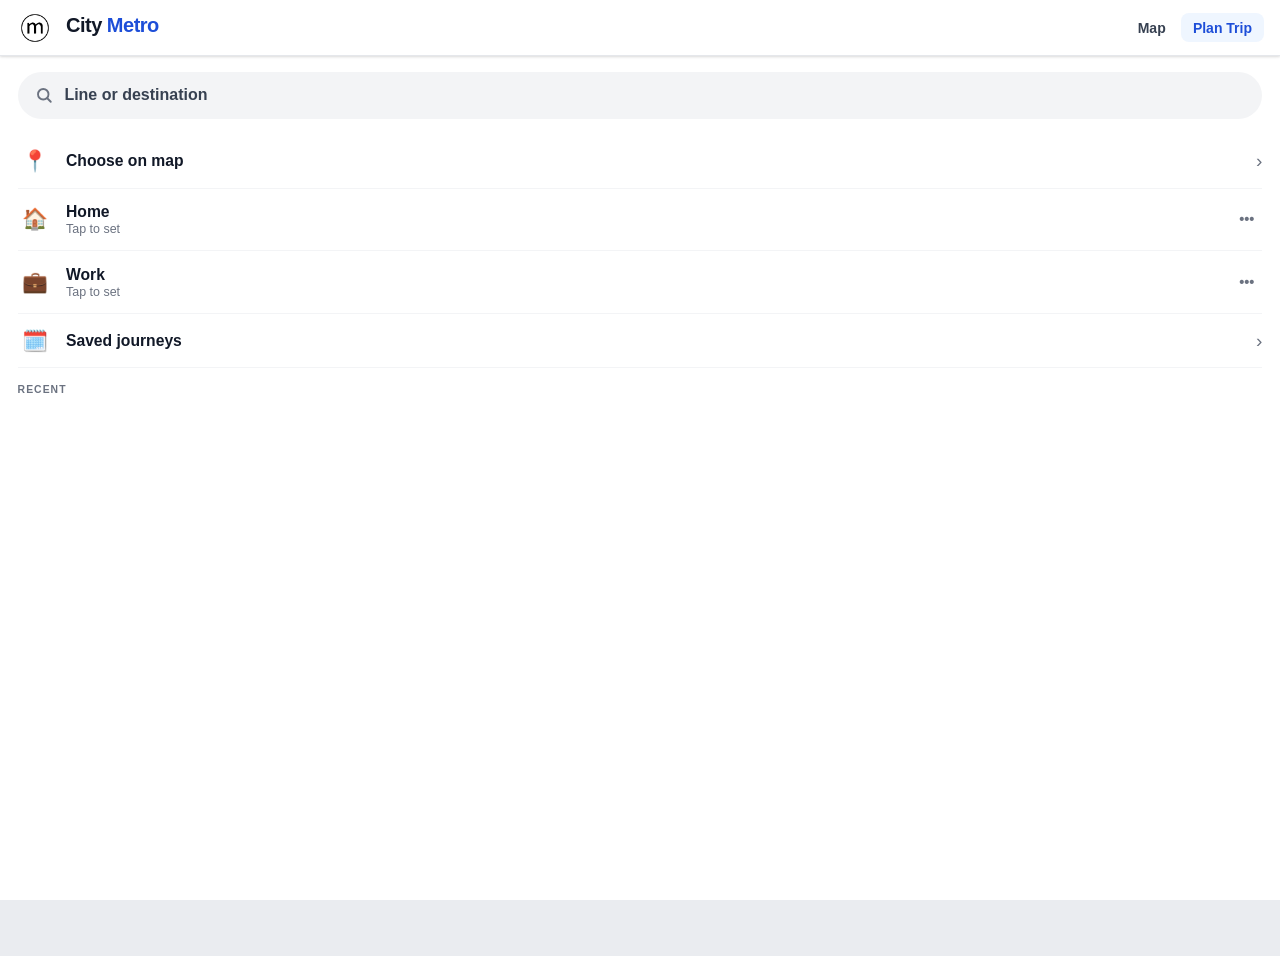
<file: planner.html>
<!DOCTYPE html>
<html lang="en">
<head>
<meta charset="UTF-8">
<meta name="viewport" content="width=device-width,initial-scale=1,maximum-scale=1,user-scalable=no,viewport-fit=cover">
<title>Plan a Trip — City Metro</title>
<link rel="stylesheet" href="style.css">
<meta name="theme-color" content="#1D4ED8">
<meta name="apple-mobile-web-app-capable" content="yes">
<style>
body { overflow: hidden; }

/* ── Screen 1 wrapper ── */
.planner-wrap {
  margin-top: var(--nav-h);
  display: flex; flex-direction: column;
  height: calc(100vh - var(--nav-h));
  height: calc(100dvh - var(--nav-h)); /* accounts for mobile toolbar showing/hiding */
  overflow: hidden;
}
.mini-canvas-wrap {
  height: 190px; flex-shrink: 0; position: relative;
  overflow: hidden; background: var(--canvas-bg); touch-action: none;
}
#miniCanvas { position: absolute; top: 0; left: 0; transform-origin: 0 0; }
.results-panel { flex: 1; overflow-y: auto; background: var(--white); }

/* Route list (Screen 1) */
.route-section-label {
  font-size: .65rem; font-weight: 800; letter-spacing: .1em;
  color: var(--gray); text-transform: uppercase;
  padding: .85rem 1.25rem .4rem;
}
.route-option {
  display: flex; align-items: center; gap: 1rem;
  padding: .95rem 1.25rem;
  border-bottom: 1px solid var(--gray-light);
  cursor: pointer; transition: background .12s;
}
.route-option:hover { background: var(--gray-light); }
.route-option-badge {
  border-radius: 12px; min-width: 110px; height: 52px;
  display: flex; align-items: center; justify-content: center;
  font-size: 1.25rem; font-weight: 900; flex-shrink: 0;
  position: relative; overflow: hidden;
}
.route-option-info { flex: 1; }
.route-go-time { font-size: 1rem; font-weight: 800; color: var(--green); display: flex; align-items: center; gap: .4rem; }
.route-total-time { font-size: .82rem; color: var(--gray); margin-top: 2px; }
.route-option-right { text-align: right; flex-shrink: 0; }
.route-mins-big { font-size: 1.8rem; font-weight: 900; color: var(--black); line-height: 1; }
.route-mins-label { font-size: .65rem; color: var(--gray); font-weight: 600; }
.no-routes {
  color: var(--gray); text-align: center;
  padding: 3rem 1.5rem; font-size: .95rem; line-height: 1.6;
}

/* ── Screen 2: Route overview ── */
/* Slides via `left` rather than `transform: translateX()` — this panel
   contains the horizontally-scrolling departure chips, and a transformed
   ancestor is a known cause of broken nested touch-scrolling on iOS
   Safari, so it must stay transform-free. */
.route-overview-panel {
  position: fixed; top: var(--nav-h); bottom: 0; left: 100%; width: 100%;
  background: var(--white); z-index: 1600;
  transition: left .3s cubic-bezier(.4,0,.2,1);
  display: flex; flex-direction: column; overflow: hidden;
}
.route-overview-panel.open { left: 0; }
.rop-header { color: white; padding: 1.1rem 1.1rem .85rem; position: relative; flex-shrink: 0; }
.rop-back {
  width: 34px; height: 34px; border-radius: 50%;
  background: rgba(255,255,255,.2); border: none; color: white;
  font-size: 1.2rem; display: flex; align-items: center; justify-content: center;
  margin-bottom: .65rem; cursor: pointer;
}
.rop-times { font-size: 1.2rem; font-weight: 800; margin-bottom: .3rem; }
.rop-dur-pill {
  display: inline-block; background: rgba(255,255,255,.18);
  padding: .2rem .8rem; border-radius: 999px; font-size: .875rem; font-weight: 700;
}
.rop-go-btn {
  position: absolute; top: 1rem; right: 1rem;
  background: white; border: none; border-radius: var(--r-xs);
  width: 64px; height: 42px; font-size: 1rem; font-weight: 900;
  cursor: pointer; transition: opacity .15s;
}
.rop-go-btn:hover { opacity: .85; }

/* Departure chips */
.rop-chips-scroll {
  flex-shrink: 0; display: flex; gap: .65rem; overflow-x: auto;
  padding: .85rem 1rem; scrollbar-width: none;
  border-bottom: 3px solid var(--gray-light);
}
.rop-chips-scroll::-webkit-scrollbar { display: none; }
.dep-chip {
  flex-shrink: 0; border-radius: var(--r-sm); padding: .75rem 1rem;
  text-align: center; min-width: 88px;
  border: 2px solid var(--border); cursor: pointer; transition: .15s;
  background: var(--white);
}
.dep-chip.live {
  border-color: var(--blue); background: var(--blue-l);
}
.dep-chip-num {
  font-size: 1.8rem; font-weight: 900; line-height: 1;
  color: var(--blue);
}
.dep-chip.live .dep-chip-num { color: var(--blue); }
.dep-chip-label { font-size: .65rem; font-weight: 700; color: var(--gray); text-transform: uppercase; letter-spacing: .04em; margin-bottom: .2rem; }
.dep-chip-unit { font-size: .7rem; color: var(--gray); font-weight: 600; margin-top: 2px; }
.dep-chip-badge {
  font-size: .6rem; font-weight: 800; text-transform: uppercase; letter-spacing: .05em;
  background: var(--gray-light); color: var(--gray); padding: .15rem .45rem;
  border-radius: 999px; margin-top: 3px; display: inline-block;
}

/* Route overview map */
.rop-map-wrap {
  height: 180px; flex-shrink: 0; position: relative;
  overflow: hidden; background: var(--canvas-bg); touch-action: none;
}
/* Everything below the header (walk tag, departure cards, map, stop list)
   scrolls together as one unit. On a shorter phone or with the mobile
   browser's toolbar expanded, this means the map naturally scrolls out
   of the way as you scroll down — it never permanently squeezes the
   stop list into a sliver or off-screen the way a rigid fixed-height
   stack would. */
.rop-scroll { flex: 1; overflow-y: auto; -webkit-overflow-scrolling: touch; }
#ropCanvas { position: absolute; top: 0; left: 0; transform-origin: 0 0; }

/* Stop list inside overview */
.rop-body { }
.rop-leg { border-bottom: 4px solid var(--gray-light); }
.rop-leg-header {
  display: flex; align-items: center; gap: .85rem; padding: .95rem 1rem .75rem;
}
.rop-leg-badge {
  width: 44px; height: 44px; border-radius: 10px;
  display: flex; align-items: center; justify-content: center;
  font-size: 1.1rem; font-weight: 900; flex-shrink: 0;
  position: relative; overflow: hidden;
}
.rop-leg-name { font-size: .95rem; font-weight: 800; }
.rop-leg-toward { font-size: .75rem; color: var(--gray); margin-top: 2px; }
.rop-leg-time { margin-left: auto; text-align: right; flex-shrink: 0; }
.rop-leg-time-val { font-size: 1rem; font-weight: 800; }
.rop-leg-time-lbl { font-size: .65rem; color: var(--gray); font-weight: 700; text-transform: uppercase; letter-spacing: .04em; }
.stop-row {
  display: flex; align-items: flex-start; gap: .85rem;
  padding: .45rem 1rem;
}
.stop-dot-col {
  display: flex; flex-direction: column; align-items: center;
  width: 16px; flex-shrink: 0; margin-top: 4px;
}
.stop-dot {
  width: 12px; height: 12px; border-radius: 50%;
  border: 3px solid currentColor; background: white; flex-shrink: 0;
}
.stop-dot.major { background: currentColor; width: 14px; height: 14px; }
.stop-seg { width: 3px; flex: 1; min-height: 18px; margin-top: 1px; }
.stop-name { flex: 1; font-size: .9rem; font-weight: 500; padding-bottom: .4rem; }
.stop-name.major { font-weight: 800; font-size: .95rem; }
.stop-time { font-size: .82rem; color: var(--gray); padding-top: 2px; flex-shrink: 0; }
.stops-collapsed {
  margin: .1rem 1rem .1rem 2.85rem; font-size: .82rem;
  color: var(--gray); font-weight: 600; cursor: pointer;
  padding: .3rem 0; text-decoration: underline;
}

/* Transfer badge between legs */
.transfer-banner {
  display: flex; align-items: center; gap: .65rem;
  padding: .85rem 1rem;
  background: #FFFBEB; border-bottom: 1.5px solid #FDE68A;
  border-top: 1.5px solid #FDE68A;
}
.transfer-label { font-size: .68rem; font-weight: 900; color: #92400E; text-transform: uppercase; letter-spacing: .05em; }
.transfer-detail { font-size: .85rem; color: #78350F; }

/* Walk tag */
.walk-tag {
  display: inline-flex; align-items: center; gap: .4rem;
  background: var(--gray-light); border-radius: 999px;
  padding: .35rem .85rem; font-size: .82rem; font-weight: 700;
  color: var(--gray-dark); margin: .4rem 1rem;
}

/* Advisory card */
.advisory-card {
  margin: .5rem 1rem; border-radius: 10px; padding: .85rem;
  border: 1.5px solid var(--border);
}
.advisory-icon { font-size: 1rem; margin-right: .4rem; }
.advisory-title { font-size: .72rem; font-weight: 900; text-transform: uppercase; letter-spacing: .05em; margin-bottom: .3rem; }
.advisory-body { font-size: .82rem; line-height: 1.45; color: var(--gray-dark); }
.advisory-meta { font-size: .68rem; color: var(--gray); margin-top: .35rem; }

/* ── Screen 3: Active navigation ── */
.nav-panel {
  position: fixed; inset: 0; margin-top: var(--nav-h);
  background: var(--white); z-index: 1700;
  transform: translateX(100%); transition: .3s cubic-bezier(.4,0,.2,1);
  display: flex; flex-direction: column; overflow: hidden;
}
.nav-panel.open { transform: translateX(0); }
.nav-header { padding: 1.1rem 1.1rem .85rem; color: white; flex-shrink: 0; position: relative; }
.nav-close {
  position: absolute; top: 1rem; right: 1rem;
  width: 34px; height: 34px; border-radius: 50%;
  background: rgba(255,255,255,.22); border: none; color: white; font-size: 1.1rem;
  display: flex; align-items: center; justify-content: center; cursor: pointer;
}
.nav-title { font-size: 1.25rem; font-weight: 900; margin-bottom: .25rem; }
.nav-subtitle { font-size: .85rem; opacity: .8; }
.nav-map-wrap {
  height: 170px; flex-shrink: 0; position: relative;
  overflow: hidden; background: var(--canvas-bg); touch-action: none;
}
#navCanvas { position: absolute; top: 0; left: 0; transform-origin: 0 0; }
.nav-steps { flex: 1; overflow-y: auto; padding-bottom: 2rem; }
.step-controls {
  flex-shrink: 0; display: flex; align-items: center; gap: .6rem;
  padding: .85rem 1rem; border-top: 1.5px solid var(--border);
  background: white; position: sticky; bottom: 0;
}
.step-btn-back {
  padding: .7rem 1rem; border-radius: var(--r-xs);
  background: none; border: 2px solid var(--border);
  color: var(--gray-dark); font-size: .9rem; font-weight: 700; font-family: inherit;
}
.step-btn-back:disabled { opacity: .4; cursor: not-allowed; }
.step-btn-next {
  flex: 1; padding: .75rem; border-radius: var(--r-xs);
  background: var(--black); color: white;
  font-size: .9rem; font-weight: 700; border: none; font-family: inherit;
}
.step-btn-next.end { background: var(--green); }
.step-progress { font-size: .78rem; color: var(--gray); font-weight: 700; white-space: nowrap; }

/* Arrival-style card used inside nav steps */
.nav-step-card {
  display: flex; align-items: center; padding: 1rem 1.1rem; gap: .85rem;
  cursor: pointer; border-bottom: 1.5px solid rgba(255,255,255,.12);
}
.nav-step-badge {
  width: 46px; height: 46px; border-radius: 11px;
  display: flex; align-items: center; justify-content: center;
  font-size: 1.15rem; font-weight: 900; flex-shrink: 0;
  background: rgba(255,255,255,.2); border: 2px solid rgba(255,255,255,.3);
}
.nav-step-main { flex: 1; min-width: 0; }
.nav-step-title { font-size: 1rem; font-weight: 800; }
.nav-step-sub { font-size: .75rem; opacity: .75; margin-top: 2px; }
.nav-step-eta { text-align: right; flex-shrink: 0; }
.nav-step-num { font-size: 2rem; font-weight: 900; line-height: 1; }
.nav-step-unit { font-size: .65rem; opacity: .75; font-weight: 600; }

/* picker */
.picker-overlay { display:none;position:fixed;inset:0;background:rgba(0,0,0,.45);z-index:2500;align-items:flex-end; }
.picker-overlay.open { display:flex; }
.picker-card { background:white;border-radius:var(--r) var(--r) 0 0;width:100%;max-height:75vh;display:flex;flex-direction:column;overflow:hidden;box-shadow:var(--shadow-lg);animation:slideUp .22s ease; }
@keyframes slideUp { from { transform:translateY(30px);opacity:0; } to { transform:translateY(0);opacity:1; } }
.picker-header { padding:.75rem 1rem .5rem;border-bottom:1px solid var(--border);display:flex;align-items:center;justify-content:space-between; }
.picker-header h3 { font-size:1rem;font-weight:800; }
.picker-close { width:32px;height:32px;border-radius:50%;background:var(--gray-light);border:none;font-size:1rem;display:flex;align-items:center;justify-content:center; }
.picker-search { padding:.75rem 1rem;border-bottom:1px solid var(--border); }
.picker-search input { width:100%;padding:.65rem .9rem;border:2px solid var(--border);border-radius:var(--r-xs);font-size:.95rem;outline:none;font-family:inherit; }
.picker-search input:focus { border-color:var(--black); }
.picker-list { overflow-y:auto;flex:1; }
.picker-item { display:flex;align-items:center;gap:.75rem;padding:.85rem 1rem;cursor:pointer;border-bottom:1px solid var(--gray-light); }
.picker-item:hover { background:var(--gray-light); }
/* ── Screen 0: Home ── */
.home-wrap { margin-top: var(--nav-h); height: calc(100vh - var(--nav-h)); height: calc(100dvh - var(--nav-h));
  overflow-y: auto; background: var(--white); display: flex; flex-direction: column; }
.home-search-bar { margin: 1rem 1.1rem; padding: .9rem 1.1rem; border-radius: 999px;
  background: var(--gray-light); display: flex; align-items: center; gap: .7rem;
  font-size: 1rem; font-weight: 600; color: var(--gray-dark); cursor: pointer; }
.home-search-icon { flex-shrink: 0; color: var(--gray); }
.home-list { padding: 0 1.1rem; }
.home-row { display: flex; align-items: center; gap: .9rem; padding: .9rem 0;
  border-bottom: 1px solid var(--gray-light); cursor: pointer; }
.home-row-icon { font-size: 1.3rem; width: 34px; text-align: center; flex-shrink: 0; }
.home-row-main { flex: 1; min-width: 0; }
.home-row-text { font-size: .98rem; font-weight: 800; }
.home-row-sub { font-size: .78rem; color: var(--gray); margin-top: 1px; }
.home-row-chevron { color: var(--gray); font-size: 1.2rem; flex-shrink: 0; }
.home-row-more { flex-shrink: 0; background: none; border: none; color: var(--gray);
  font-size: .9rem; font-weight: 900; padding: .4rem .5rem; font-family: inherit; }
.home-recent-label { font-size: .65rem; font-weight: 800; letter-spacing: .1em;
  color: var(--gray); text-transform: uppercase; padding: 1rem 1.1rem .3rem; }
.home-recent-row { display: flex; align-items: center; gap: .9rem; padding: .75rem 1.1rem;
  border-bottom: 1px solid var(--gray-light); cursor: pointer; }
.home-recent-badge { width: 34px; height: 34px; border-radius: 50%; background: var(--black);
  color: white; display: flex; align-items: center; justify-content: center;
  font-size: .75rem; font-weight: 900; flex-shrink: 0; }
.home-recent-name { flex: 1; font-size: .92rem; font-weight: 700; }
.home-recent-chips { display: flex; gap: 4px; margin-top: 3px; }
.home-empty { padding: 1.5rem 1.1rem; color: var(--gray); font-size: .85rem; }

/* ── Screen 1 (results) search header ── */
.planner-wrap { display: none; }
.planner-wrap.active { display: flex; }
.search-header { flex-shrink: 0; background: var(--white); color: var(--black); padding: 1rem 1.1rem .9rem; border-bottom: 1.5px solid var(--border); }
.search-header-rows { position: relative; display: flex; flex-direction: column; gap: .5rem; }
.search-header-row { display: flex; align-items: center; gap: .8rem; background: var(--gray-light);
  border-radius: var(--r-xs); padding: .8rem 1rem; cursor: pointer; }
.search-header-dot { width: 10px; height: 10px; border-radius: 50%; flex-shrink: 0; }
.search-header-swap { position: absolute; right: .6rem; top: 50%; transform: translateY(-50%);
  width: 34px; height: 34px; border-radius: 50%; background: var(--black); color: white;
  border: none; font-size: 1rem; font-weight: 900; cursor: pointer; }
.search-header-controls { display: flex; align-items: center; gap: .6rem; margin-top: .85rem; }
.leave-now-pill { background: var(--black); color: white; border: none; border-radius: 999px;
  padding: .55rem 1.1rem; font-size: .85rem; font-weight: 800; font-family: inherit; cursor: pointer; }
.icon-btn-round { width: 38px; height: 38px; border-radius: 50%; background: var(--gray-light);
  border: 1.5px solid var(--border); color: var(--black); display: flex; align-items: center; justify-content: center;
  cursor: pointer; font-size: 1rem; }
.icon-btn-round.danger { margin-left: auto; }
.results-panel.v2 { padding-bottom: 1rem; }
.results-panel.v2 .route-section-label:first-child { padding-top: 1.1rem; }
.route-option.v2 { padding: 1.1rem 1.25rem; }
.route-option-badge.v2 { border-radius: 999px; min-width: 68px; height: 68px; font-size: 1.4rem; position: relative; }
.route-option-alt { position: absolute; top: -8px; right: -8px; background: var(--black); color: white;
  font-size: .55rem; font-weight: 800; padding: .1rem .4rem; border-radius: 999px; }

/* ── Screen 2 (route overview) ── */
.rop-header.v2 { padding-top: .9rem; }
.rop-header-toprow { display: flex; align-items: center; justify-content: space-between; margin-bottom: .6rem; }
.rop-times-block .rop-leave-lbl { font-size: 1.3rem; font-weight: 900; }
.rop-times-block .rop-arrive-lbl { font-size: 1.05rem; font-weight: 700; opacity: .9; margin-top: 1px; }
.rop-progress-track { height: 7px; background: rgba(255,255,255,.25); border-radius: 999px; margin-top: .75rem; overflow: hidden; }
.rop-progress-fill { height: 100%; background: white; border-radius: 999px; }
.walk-step-tag { display: inline-flex; align-items: center; gap: .45rem; background: var(--gray-light);
  color: var(--gray-dark); border-radius: 999px; padding: .4rem .9rem; font-size: .85rem; font-weight: 700;
  margin: .85rem 1rem .2rem; }
.dep-direction-tabs { display: flex; gap: .5rem; padding: .6rem 1rem .2rem; overflow-x: auto; }
.dep-direction-tab { flex-shrink: 0; padding: .4rem .8rem; border-radius: 999px;
  border: 1.5px solid var(--border); background: var(--white); font-size: .78rem;
  font-weight: 700; color: var(--gray-dark); cursor: pointer; white-space: nowrap; }
.dep-direction-tab.active { background: var(--black); border-color: var(--black); color: white; }
.dep-cards-row { display: flex; gap: .6rem; padding: .5rem 1rem 1rem; }
.dep-card { flex: 1; border-radius: 14px; padding: 1.1rem .5rem .8rem; text-align: center; }
.dep-card-line { font-size: .8rem; font-weight: 900; margin-bottom: .3rem; }
.dep-card-num { font-size: 2.1rem; font-weight: 900; line-height: 1; }
.dep-card-unit { font-size: .72rem; font-weight: 700; margin-top: 2px; }
.rop-stat-row { display: flex; gap: .5rem; padding: 0 1rem 1rem; flex-wrap: wrap; }
.rop-stat-pill { background: var(--gray-light); border-radius: 999px; padding: .45rem .9rem;
  font-size: .8rem; font-weight: 700; color: var(--gray-dark); display: flex; align-items: center; gap: .35rem; }
/* Shorter phones (or a mobile browser with its toolbar expanded, which
   is the common case) get a shorter map so more of the stop list is
   visible without scrolling first. */
@media (max-height: 700px) {
  .rop-map-wrap { height: 130px; }
  .dep-card { padding: .8rem .5rem .6rem; }
  .dep-card-num { font-size: 1.7rem; }
}
</style>
</head>
<body>

<nav class="navbar">
  <button class="nav-logo-btn" onclick="toggleLogin()" aria-label="Account">
    <img src="[data-uri]" alt="City Metro">
  </button>
  <a href="index.html" class="nav-title">City <span>Metro</span></a>
  <nav class="nav-links">
    <a href="index.html">Map</a>
    <a href="planner.html">Plan Trip</a>
  </nav>
  <button class="hamburger" onclick="toggleMenu()" aria-label="Menu">
    <span></span><span></span><span></span>
  </button>
</nav>
<div class="nav-drawer" id="navDrawer">
  <a href="index.html">Map</a>
  <a href="planner.html">Plan Trip</a>
</div>

<div class="login-overlay" id="loginOverlay">
  <div class="login-card">
    <div class="login-head">
      <img src="[data-uri]" alt="CM">
      <div class="login-head-text"><h2>City Metro</h2><p>Transit account</p></div>
    </div>
    <div class="login-body">
      <div id="loginForm">
        <div class="login-tabs">
          <button class="login-tab active" id="tabLogin">Sign in</button>
          <button class="login-tab" id="tabSignup">Sign up</button>
        </div>
        <div id="loginError" class="login-error"></div>
        <div class="form-field hidden" id="nameField">
          <label>Name</label>
          <input type="text" id="authName" placeholder="Your name" autocomplete="name">
        </div>
        <div class="form-field">
          <label>Email</label>
          <input type="email" id="authEmail" placeholder="you@example.com" autocomplete="email">
        </div>
        <div class="form-field">
          <label>Password</label>
          <input type="password" id="authPassword" placeholder="Password" autocomplete="current-password">
        </div>
        <button class="btn-black" id="authBtn">Sign in</button>
      </div>
      <div id="userView" class="hidden">
        <div class="login-user-name" id="userName"></div>
        <div class="login-user-email" id="userEmail"></div>
        <div style="font-size:.75rem;font-weight:800;color:var(--gray);text-transform:uppercase;letter-spacing:.06em;margin-bottom:.5rem">Saved Journeys</div>
        <div id="savedList"></div>
        <button class="btn-black" style="margin-top:1rem" onclick="document.getElementById('loginOverlay').classList.remove('open');window.location.href='planner.html'">+ Plan new trip</button>
        <button class="btn-outline-red" id="logoutBtn">Sign out</button>
      </div>
    </div>
  </div>
</div>

<!-- ── SCREEN 0: Home / search ─────────────────────────── -->
<div class="home-wrap" id="homeWrap">
  <div class="home-search-bar" onclick="startSearch('to')">
    <svg class="home-search-icon" width="18" height="18" viewBox="0 0 24 24" fill="none" stroke="currentColor" stroke-width="2.5"><circle cx="11" cy="11" r="7"/><path d="M21 21l-4.3-4.3" stroke-linecap="round"/></svg>
    <span>Line or destination</span>
  </div>
  <div class="home-list">
    <div class="home-row" onclick="window.location.href='index.html'">
      <div class="home-row-icon">📍</div>
      <div class="home-row-main"><div class="home-row-text">Choose on map</div></div>
      <div class="home-row-chevron">›</div>
    </div>
    <div class="home-row" onclick="useQuickStation('home')">
      <div class="home-row-icon">🏠</div>
      <div class="home-row-main">
        <div class="home-row-text">Home</div>
        <div class="home-row-sub" id="homeQuickSub">Tap to set</div>
      </div>
      <button class="home-row-more" onclick="event.stopPropagation();setQuickStation('home')">•••</button>
    </div>
    <div class="home-row" onclick="useQuickStation('work')">
      <div class="home-row-icon">💼</div>
      <div class="home-row-main">
        <div class="home-row-text">Work</div>
        <div class="home-row-sub" id="workQuickSub">Tap to set</div>
      </div>
      <button class="home-row-more" onclick="event.stopPropagation();setQuickStation('work')">•••</button>
    </div>
    <div class="home-row" onclick="showSavedJourneys()">
      <div class="home-row-icon">🗓️</div>
      <div class="home-row-main"><div class="home-row-text">Saved journeys</div></div>
      <div class="home-row-chevron">›</div>
    </div>
  </div>
  <div class="home-recent-label">Recent</div>
  <div class="home-recent-list" id="homeRecentList"></div>
</div>

<!-- ── SCREEN 1: Route selection ─────────────────────── -->
<div class="planner-wrap" id="plannerWrap">
  <div class="search-header">
    <div class="search-header-rows">
      <div class="search-header-row" onclick="openPicker('from')">
        <div class="search-header-dot" style="background:#34D399"></div>
        <span class="ptxt placeholder" id="fromLabel">Choose origin station</span>
      </div>
      <div class="search-header-row" onclick="openPicker('to')">
        <div class="search-header-dot" style="background:white;border:2px solid rgba(255,255,255,.4)"></div>
        <span class="ptxt placeholder" id="toLabel">Where to?</span>
      </div>
      <button class="search-header-swap" onclick="swapStations()">⇅</button>
    </div>
    <div class="search-header-controls">
      <button class="leave-now-pill">Leave now</button>
      <button class="icon-btn-round" onclick="planTrip()" aria-label="Refresh">⟳</button>
      <button class="icon-btn-round danger" onclick="showHomeScreen()" aria-label="Close">✕</button>
    </div>
  </div>
  <div class="results-panel v2" id="resultsPanel">
    <div class="no-routes">Choose an origin and destination to see route options</div>
  </div>
</div>

<!-- ── SCREEN 2: Route overview ───────────────────────── -->
<div class="route-overview-panel" id="ropPanel">
  <div class="rop-header v2" id="ropHeader">
    <div class="rop-header-toprow">
      <button class="rop-back" onclick="closeRouteOverview()" style="margin-bottom:0">←</button>
      <span class="rop-dur-pill" id="ropDur"></span>
      <button class="rop-go-btn" id="ropGoBtn" onclick="startNavigation()" style="position:static">GO</button>
    </div>
    <div class="rop-times-block">
      <div class="rop-leave-lbl" id="ropLeaveLbl"></div>
      <div class="rop-arrive-lbl" id="ropArriveLbl"></div>
    </div>
    <div class="rop-progress-track"><div class="rop-progress-fill" id="ropProgressFill" style="width:0%"></div></div>
  </div>
  <div class="rop-scroll">
    <div class="walk-step-tag">🚶 A few steps</div>
    <div class="dep-direction-tabs" id="depDirectionTabs"></div>
    <div class="dep-cards-row" id="ropChips"></div>
    <div class="rop-stat-row" id="ropStats"></div>
    <div class="rop-map-wrap" id="ropMapWrap">
      <canvas id="ropCanvas"></canvas>
    </div>
    <div class="rop-body" id="ropBody"></div>
  </div>
</div>

<!-- ── SCREEN 3: Active navigation ────────────────────── -->
<div class="nav-panel" id="navPanel">
  <div class="nav-header" id="navHeader">
    <button class="nav-close" onclick="endNavigation()">✕</button>
    <div class="nav-title" id="navTitle"></div>
    <div class="nav-subtitle" id="navSubtitle"></div>
  </div>
  <div class="nav-map-wrap" id="navMapWrap">
    <canvas id="navCanvas"></canvas>
  </div>
  <div class="nav-steps" id="navSteps"></div>
  <div class="step-controls">
    <button class="step-btn-back" id="stepBack" onclick="stepPrev()" disabled>← Back</button>
    <span class="step-progress" id="stepProgress">1 / 1</span>
    <button class="step-btn-next" id="stepNext" onclick="stepNext()">Next →</button>
  </div>
</div>

<!-- ── STATION PICKER ──────────────────────────────────── -->
<div class="picker-overlay" id="pickerOverlay">
  <div class="picker-card">
    <div class="picker-header">
      <h3 id="pickerTitle">Choose station</h3>
      <button class="picker-close" onclick="closePicker()">✕</button>
    </div>
    <div class="picker-search">
      <input type="text" id="pickerSearch" placeholder="Search stations…" oninput="filterPicker(this.value)">
    </div>
    <div class="picker-list" id="pickerList"></div>
  </div>
</div>

<div class="toast" id="toast"></div>

<script src="shared.js"></script>
<script>
setActiveNav('planner');
initLoginForms();

// ── STATE ─────────────────────────────────────────────────
let allStations = [], allLines = {}, allSegments = [], allVehicles = [];
let fromStation = null, toStation = null;
let pickerTarget = 'to';
let currentPlanData = null;  // full plan response
let currentLegs = null;      // legs for selected route option
let navStepIndex = 0;
let ropEngine = null, miniEngine = null, navEngine = null;

// Screen 1's inline mini-map was removed — miniEngine stays null forever
// now, and miniRenderIfPresent() (defined below) safely no-ops wherever
// the old code used to call miniEngine.render() directly.

function drawMini(ctx) {
  allSegments.forEach(seg => {
    const line = allLines[seg.line_id]; if (!line) return;
    const pts = JSON.parse(seg.points_json); if (pts.length<2) return;
    ctx.strokeStyle = line.color;
    ctx.lineWidth = line.type==='rail' ? 5 : 3.5;
    ctx.lineCap='round'; ctx.lineJoin='round'; ctx.globalAlpha=.85;
    ctx.beginPath(); ctx.moveTo(pts[0][0],pts[0][1]);
    pts.slice(1).forEach(p=>ctx.lineTo(p[0],p[1]));
    ctx.stroke(); ctx.globalAlpha=1;
  });
  // Highlight journey route if a plan is selected
  if (currentLegs) {
    currentLegs.forEach(leg => {
      const segs = allSegments.filter(s => s.line_id === leg.line.id);
      segs.forEach(seg => {
        const pts = JSON.parse(seg.points_json); if (pts.length<2) return;
        ctx.strokeStyle = leg.line.color;
        ctx.lineWidth = leg.line.type==='rail' ? 8 : 6;
        ctx.lineCap='round'; ctx.lineJoin='round';
        ctx.beginPath(); ctx.moveTo(pts[0][0],pts[0][1]);
        pts.slice(1).forEach(p=>ctx.lineTo(p[0],p[1]));
        ctx.stroke();
      });
    });
  }
  // Draw stations
  allStations.forEach(s => {
    const lineIds = (s.line_ids||'').split(',').filter(Boolean);
    const col = allLines[lineIds[0]]?.color || '#6B7280';
    const isSel = (fromStation&&s.id===fromStation.id)||(toStation&&s.id===toStation.id);
    ctx.beginPath(); ctx.arc(s.x,s.y,isSel?12:6,0,Math.PI*2);
    ctx.fillStyle = isSel ? (fromStation&&s.id===fromStation.id ? '#34D399' : '#1D4ED8') : col;
    ctx.fill(); ctx.strokeStyle='white'; ctx.lineWidth=2.5; ctx.stroke();
  });
}

// ── ROP MAP ENGINE ───────────────────────────────────────
function initRopEngine() {
  if (ropEngine) return;
  ropEngine = new CanvasEngine('ropMapWrap','ropCanvas', {
    scale:.4, minScale:.1, maxScale:3,
    worldW:6000, worldH:6000, gridSize:100,
    onDraw: drawRop
  });
  ropEngine.render();
}

function drawRop(ctx) {
  // All lines faint
  allSegments.forEach(seg => {
    const line = allLines[seg.line_id]; if (!line) return;
    const pts = JSON.parse(seg.points_json); if (pts.length<2) return;
    ctx.strokeStyle = line.color; ctx.lineWidth = line.type==='rail'?4:3;
    ctx.lineCap='round'; ctx.lineJoin='round'; ctx.globalAlpha=.2;
    ctx.beginPath(); ctx.moveTo(pts[0][0],pts[0][1]);
    pts.slice(1).forEach(p=>ctx.lineTo(p[0],p[1]));
    ctx.stroke(); ctx.globalAlpha=1;
  });
  if (!currentLegs) return;
  // Route highlighted
  currentLegs.forEach(leg => {
    const segs = allSegments.filter(s => s.line_id === leg.line.id);
    segs.forEach(seg => {
      const pts = JSON.parse(seg.points_json); if (pts.length<2) return;
      ctx.strokeStyle = leg.line.color;
      ctx.lineWidth = leg.line.type==='rail' ? 7 : 5;
      ctx.lineCap='round'; ctx.lineJoin='round';
      ctx.beginPath(); ctx.moveTo(pts[0][0],pts[0][1]);
      pts.slice(1).forEach(p=>ctx.lineTo(p[0],p[1]));
      ctx.stroke();
    });
    // Station dots
    leg.stations.forEach(s => {
      ctx.beginPath(); ctx.arc(s.x,s.y,7,0,Math.PI*2);
      ctx.fillStyle = leg.line.color; ctx.fill();
      ctx.strokeStyle='white'; ctx.lineWidth=2.5; ctx.stroke();
    });
  });
  // Live vehicles on these lines
  const journeyLineIds = new Set(currentLegs.map(l=>l.line.id));
  allVehicles.forEach(v => {
    if (!journeyLineIds.has(v.line_id)) return;
    ctx.save(); ctx.translate(v.x,v.y); ctx.scale(1/ropEngine.scale,1/ropEngine.scale);
    drawVehicleMarker(ctx,0,0,v.line_type,14);
    ctx.restore();
  });
}

// ── NAV (SCREEN 3) MAP ENGINE ─────────────────────────────
function initNavEngine() {
  if (navEngine) return;
  navEngine = new CanvasEngine('navMapWrap','navCanvas', {
    scale:.4, minScale:.1, maxScale:3,
    worldW:6000, worldH:6000, gridSize:100,
    onDraw: drawNav
  });
  navEngine.render();
}

function drawNav(ctx) {
  if (!currentLegs) return;
  // All lines faint, for context
  allSegments.forEach(seg => {
    const line = allLines[seg.line_id]; if (!line) return;
    const pts = JSON.parse(seg.points_json); if (pts.length<2) return;
    ctx.strokeStyle = line.color; ctx.lineWidth = line.type==='rail'?4:3;
    ctx.lineCap='round'; ctx.lineJoin='round'; ctx.globalAlpha=.2;
    ctx.beginPath(); ctx.moveTo(pts[0][0],pts[0][1]);
    pts.slice(1).forEach(p=>ctx.lineTo(p[0],p[1]));
    ctx.stroke(); ctx.globalAlpha=1;
  });

  // Full journey route highlighted (all legs)
  currentLegs.forEach(leg => {
    const segs = allSegments.filter(s => s.line_id === leg.line.id);
    segs.forEach(seg => {
      const pts = JSON.parse(seg.points_json); if (pts.length<2) return;
      ctx.strokeStyle = leg.line.color;
      ctx.lineWidth = leg.line.type==='rail' ? 6 : 4.5;
      ctx.lineCap='round'; ctx.lineJoin='round'; ctx.globalAlpha=.45;
      ctx.beginPath(); ctx.moveTo(pts[0][0],pts[0][1]);
      pts.slice(1).forEach(p=>ctx.lineTo(p[0],p[1]));
      ctx.stroke(); ctx.globalAlpha=1;
    });
  });

  // Highlight the CURRENT step's leg/segment more boldly, with stations
  const step = window._navSteps?.[navStepIndex];
  if (step && !step.isEnd) {
    const leg = step.leg;
    const segs = allSegments.filter(s => s.line_id === leg.line.id);
    segs.forEach(seg => {
      const pts = JSON.parse(seg.points_json); if (pts.length<2) return;
      ctx.strokeStyle = leg.line.color;
      ctx.lineWidth = leg.line.type==='rail' ? 8 : 6;
      ctx.lineCap='round'; ctx.lineJoin='round';
      ctx.beginPath(); ctx.moveTo(pts[0][0],pts[0][1]);
      pts.slice(1).forEach(p=>ctx.lineTo(p[0],p[1]));
      ctx.stroke();
    });
    // Every station you'll pass through on this leg
    leg.stations.forEach((s,i) => {
      const isEnd = i===0 || i===leg.stations.length-1;
      ctx.beginPath(); ctx.arc(s.x,s.y, isEnd?9:6, 0, Math.PI*2);
      ctx.fillStyle = isEnd ? '#111827' : leg.line.color;
      ctx.fill(); ctx.strokeStyle='white'; ctx.lineWidth=2.5; ctx.stroke();
    });
  }

  // Live vehicles on the journey's lines
  const journeyLineIds = new Set(currentLegs.map(l=>l.line.id));
  allVehicles.forEach(v => {
    if (!journeyLineIds.has(v.line_id)) return;
    ctx.save(); ctx.translate(v.x,v.y); ctx.scale(1/navEngine.scale,1/navEngine.scale);
    drawVehicleMarker(ctx,0,0,v.line_type,13);
    ctx.restore();
  });
}

// Re-center the nav map on whichever leg/stations the current step covers
function centerNavMapOnCurrentStep() {
  if (!navEngine) return;
  const step = window._navSteps?.[navStepIndex];
  if (!step || step.isEnd) {
    // On the final "arrived" step, center on the destination station
    if (toStation) navEngine.centerOn(toStation.x, toStation.y, 1.2);
    return;
  }
  const pts = step.leg.stations.map(s => [s.x, s.y]);
  if (pts.length) navEngine.fitToContent(pts, 50);
}

// ── DATA LOADING ─────────────────────────────────────────
async function loadData() {
  try {
    const [lines, stations, vehicles] = await Promise.all([
      apiFetch('/api/lines'), apiFetch('/api/stations'), apiFetch('/api/live')
    ]);
    allLines = {}; lines.forEach(l=>allLines[l.id]=l);
    allStations = stations;
    allVehicles = vehicles;
    allSegments = [];
    for (const line of lines) {
      try { const d=await apiFetch(`/api/lines/${encodeURIComponent(line.id)}`); allSegments.push(...d.segments); } catch {}
    }

    // Handle pending journey from saved journeys (account dropdown, any page)
    const pending = sessionStorage.getItem('pendingJourney');
    if (pending) {
      sessionStorage.removeItem('pendingJourney');
      const j = JSON.parse(pending);
      applyJourney(j.from_station_id, j.to_station_id);
    }

    // Carry a trip over from the map page: tapping an arrival there links
    // here with ?from=<id>&to=<id> (both real station ids), so the exact
    // trip you were just looking at picks up right where you left off.
    const qs = new URLSearchParams(window.location.search);
    const qFrom = qs.get('from'), qTo = qs.get('to');
    if (qFrom) {
      const f = allStations.find(x => String(x.id) === qFrom);
      if (f) {
        fromStation = f;
        document.getElementById('fromLabel').textContent = f.name;
        document.getElementById('fromLabel').classList.remove('placeholder');
      }
    }
    if (qTo) {
      const t = allStations.find(x => String(x.id) === qTo);
      if (t) {
        toStation = t;
        document.getElementById('toLabel').textContent = t.name;
        document.getElementById('toLabel').classList.remove('placeholder');
      }
    }
    if (fromStation && toStation) { showPlannerScreen(); miniRenderIfPresent(); planTrip(); }
    else { showHomeScreen(); }
  } catch(e) { console.error(e); }
}
window.addEventListener('loadJourney', e => applyJourney(e.detail.from_station_id, e.detail.to_station_id));

function applyJourney(fromId, toId) {
  showPlannerScreen();
  const f=allStations.find(s=>s.id===fromId), t=allStations.find(s=>s.id===toId);
  if(f){ fromStation=f; document.getElementById('fromLabel').textContent=f.name; document.getElementById('fromLabel').classList.remove('placeholder'); }
  if(t){ toStation=t; document.getElementById('toLabel').textContent=t.name; document.getElementById('toLabel').classList.remove('placeholder'); }
  miniRenderIfPresent();
  if(fromStation&&toStation) planTrip();
}

// ── PICKER ────────────────────────────────────────────────
function openPicker(target) {
  pickerTarget = target;
  document.getElementById('pickerTitle').textContent = target==='from' ? 'Choose origin' : 'Choose destination';
  document.getElementById('pickerSearch').value = '';
  renderPickerList(allStations);
  document.getElementById('pickerOverlay').classList.add('open');
  setTimeout(()=>document.getElementById('pickerSearch').focus(), 80);
}
function closePicker() { document.getElementById('pickerOverlay').classList.remove('open'); }

function filterPicker(q) {
  q = q.toLowerCase();
  renderPickerList(allStations.filter(s=>s.name.toLowerCase().includes(q)));
}
function renderPickerList(stations) {
  const list = document.getElementById('pickerList');
  if (!stations.length) { list.innerHTML='<div class="empty" style="padding:1.5rem">No stations found</div>'; return; }
  list.innerHTML = stations.map(s => {
    const lineIds = (s.line_ids||'').split(',').filter(Boolean);
    const chips = lineIds.map(id => {
      const l=allLines[id]; if(!l) return '';
      return `<span class="chip-sm" style="background:${l.color};color:${l.text_color}">${lineBadgeInner(l)}</span>`;
    }).join('');
    return `<div class="picker-item" onclick="selectStation(${s.id})">
      <span style="font-size:1.1rem">${s.type==='hub'?'🔀':s.type==='station'?'🚆':'📍'}</span>
      <div style="flex:1">
        <div style="font-weight:700;font-size:.9rem">${escapeHtml(s.name)}</div>
        <div style="display:flex;gap:3px;margin-top:3px">${chips}</div>
      </div>
    </div>`;
  }).join('');
}
function selectStation(id) {
  const s=allStations.find(x=>x.id===id); if(!s) return;
  closePicker();
  if (pickerTarget==='__quick_home' || pickerTarget==='__quick_work') {
    const type = pickerTarget==='__quick_home' ? 'home' : 'work';
    localStorage.setItem('quick_'+type, JSON.stringify({id:s.id, name:s.name}));
    renderQuickStationLabels();
    return;
  }
  showPlannerScreen();
  if (pickerTarget==='from') {
    fromStation=s;
    document.getElementById('fromLabel').textContent=s.name;
    document.getElementById('fromLabel').classList.remove('placeholder');
  } else {
    toStation=s;
    document.getElementById('toLabel').textContent=s.name;
    document.getElementById('toLabel').classList.remove('placeholder');
    pushRecentStation(s);
  }
  miniRenderIfPresent();
  if (fromStation&&toStation) planTrip();
}
document.getElementById('pickerOverlay').addEventListener('click', e => {
  if (e.target===e.currentTarget) closePicker();
});

function swapStations() {
  [fromStation,toStation]=[toStation,fromStation];
  document.getElementById('fromLabel').textContent=fromStation?fromStation.name:'Choose origin station';
  document.getElementById('fromLabel').classList.toggle('placeholder',!fromStation);
  document.getElementById('toLabel').textContent=toStation?toStation.name:'Where to?';
  document.getElementById('toLabel').classList.toggle('placeholder',!toStation);
  miniRenderIfPresent();
  if (fromStation&&toStation) planTrip();
}

// ── SCREEN 0: HOME ────────────────────────────────────────
function showHomeScreen() {
  document.getElementById('homeWrap').style.display = 'flex';
  document.getElementById('plannerWrap').classList.remove('active');
  document.getElementById('ropPanel').classList.remove('open');
  currentLegs = null;
  renderHomeRecents();
  renderQuickStationLabels();
}
function showPlannerScreen() {
  document.getElementById('homeWrap').style.display = 'none';
  document.getElementById('plannerWrap').classList.add('active');
}
function startSearch(target) { showPlannerScreen(); openPicker(target); }

function getQuickStation(type) {
  try { return JSON.parse(localStorage.getItem('quick_'+type) || 'null'); } catch { return null; }
}
function setQuickStation(type) {
  pickerTarget = '__quick_'+type;
  document.getElementById('pickerTitle').textContent = 'Set ' + (type==='home'?'Home':'Work');
  document.getElementById('pickerSearch').value = '';
  renderPickerList(allStations);
  document.getElementById('pickerOverlay').classList.add('open');
  setTimeout(()=>document.getElementById('pickerSearch').focus(), 80);
}
function useQuickStation(type) {
  const s = getQuickStation(type);
  if (!s) { setQuickStation(type); return; }
  showPlannerScreen();
  toStation = allStations.find(x=>x.id===s.id) || s;
  document.getElementById('toLabel').textContent = toStation.name;
  document.getElementById('toLabel').classList.remove('placeholder');
  if (!fromStation) { openPicker('from'); return; }
  miniRenderIfPresent(); planTrip();
}
function renderQuickStationLabels() {
  const h = getQuickStation('home'), w = getQuickStation('work');
  document.getElementById('homeQuickSub').textContent = h ? h.name : 'Tap to set';
  document.getElementById('workQuickSub').textContent = w ? w.name : 'Tap to set';
}
function showSavedJourneys() {
  document.getElementById('loginOverlay').classList.add('open');
}

function pushRecentStation(s) {
  if (!s) return;
  let recents = [];
  try { recents = JSON.parse(localStorage.getItem('recent_stations')||'[]'); } catch {}
  recents = recents.filter(r=>r.id!==s.id);
  recents.unshift({ id:s.id, name:s.name, line_ids:s.line_ids||'' });
  localStorage.setItem('recent_stations', JSON.stringify(recents.slice(0,8)));
}
function renderHomeRecents() {
  const wrap = document.getElementById('homeRecentList');
  let recents = [];
  try { recents = JSON.parse(localStorage.getItem('recent_stations')||'[]'); } catch {}
  if (!recents.length) { wrap.innerHTML = '<div class="home-empty">Your recent destinations will show up here.</div>'; return; }
  wrap.innerHTML = recents.map(r => {
    const lineIds = (r.line_ids||'').split(',').filter(Boolean);
    const chips = lineIds.map(id => {
      const l = allLines[id]; if (!l) return '';
      return `<span class="chip-sm" style="background:${l.color};color:${l.text_color}">${lineBadgeInner(l)}</span>`;
    }).join('');
    return `<div class="home-recent-row" onclick="selectRecentAsDestination(${r.id})">
      <div class="home-recent-badge">${escapeHtml((r.name||'?').slice(0,1))}</div>
      <div style="flex:1"><div class="home-recent-name">${escapeHtml(r.name)}</div><div class="home-recent-chips">${chips}</div></div>
    </div>`;
  }).join('');
}
function selectRecentAsDestination(id) {
  const s = allStations.find(x=>x.id===id); if (!s) return;
  showPlannerScreen();
  toStation = s;
  document.getElementById('toLabel').textContent = s.name;
  document.getElementById('toLabel').classList.remove('placeholder');
  if (!fromStation) { openPicker('from'); return; }
  miniRenderIfPresent(); planTrip();
}
function miniRenderIfPresent() { if (typeof miniEngine !== 'undefined' && miniEngine) miniEngine.render(); }

// ── SCREEN 1: PLAN TRIP ───────────────────────────────────
async function planTrip() {
  const panel = document.getElementById('resultsPanel');
  panel.innerHTML = '<div class="no-routes"><div class="spinner" style="margin:0 auto .75rem"></div>Finding routes…</div>';
  try {
    const data = await apiFetch(`/api/plan?from_station=${fromStation.id}&to_station=${toStation.id}`);
    currentPlanData = data;
    if (!data.found || !data.legs.length) {
      panel.innerHTML = `<div class="no-routes">No connected route found between<br><strong>${escapeHtml(fromStation.name)}</strong> and <strong>${escapeHtml(toStation.name)}</strong>.<br><small>Make sure lines are drawn between these stations in the editor.</small></div>`;
      return;
    }
    renderRouteList([data]);
  } catch(e) {
    panel.innerHTML = `<div class="no-routes">⚠️ ${e.message}</div>`;
  }
}

function renderRouteList(plans) {
  const panel = document.getElementById('resultsPanel');
  const now = new Date();

  // Calculate "go in X min" from live vehicles
  function getGoInMins(legs) {
    const firstLeg = legs[0];
    const boardStation = firstLeg.stations[0];
    // Find a live vehicle going in the correct direction for this leg
    // (match headsign if set, so we don't show the opposite-direction train)
    const targetHeadsign = firstLeg.headsign;
    const liveVehicle = allVehicles.find(v =>
      v.line_id === firstLeg.line.id && v.next_x != null &&
      (!targetHeadsign || !v.headsign || v.headsign === targetHeadsign)
    );
    if (liveVehicle) {
      // Turnaround-aware: if this vehicle already passed the boarding
      // station, this correctly calculates it finishing the line and
      // coming back, instead of assuming it's simply not coming.
      const eta = computeTurnaroundEtaMinutes(liveVehicle, boardStation.id, allSegments, allStations);
      if (eta) return eta;
    }
    // Fallback: parse frequency
    const freq = firstLeg.line.frequency || '';
    const m = freq.match(/(\d+)/);
    return m ? Math.floor(parseInt(m[1])/2) : null;
  }

  const html = plans.map((data, idx) => {
    const legs = data.legs;
    const totalMin = Math.round(data.totalSeconds / 60);
    const goIn = getGoInMins(legs);
    const firstLine = legs[0].line;

    // Build badge — shows all line IDs if multi-leg
    const badgeIds = legs.map(l=>l.line.id).join(' → ');
    const transfers = data.transfers;

    return `<div class="route-option" onclick="showRouteOverview(${idx})">
      <div class="route-option-badge" style="background:${firstLine.color};color:${firstLine.text_color}">
        ${legs.length===1 ? lineBadgeInner(legs[0].line) : legs.map(l=>`<span style="margin:0 2px">${l.line.id}</span>`).join('→')}
      </div>
      <div class="route-option-info">
        <div class="route-go-time">
          ${goIn!=null ? `Go in ${goIn} min` : legs[0].line.name}
          <svg width="12" height="12" viewBox="0 0 24 24" fill="none" stroke="currentColor" stroke-width="2.5"><path d="M8.111 16.404a5.5 5.5 0 0 1 7.778 0M12 20h.01M4.929 7.929a10 10 0 0 1 14.142 0M6.34 10.66a8 8 0 0 1 11.32 0" stroke-linecap="round"/></svg>
        </div>
        <div class="route-total-time">
          ${legs.map(l => `${l.line.id} → ${escapeHtml(l.headsign || l.stations[l.stations.length-1]?.name || '')}`).join(' · ')}
        </div>
      </div>
      <div class="route-option-right">
        <div class="route-mins-big">${totalMin}</div>
        <div class="route-mins-label">min</div>
      </div>
    </div>`;
  }).join('');

  panel.innerHTML = `<div class="route-section-label">Route options</div>${html}`;
}

// ── SCREEN 2: ROUTE OVERVIEW ─────────────────────────────
async function showRouteOverview(planIdx) {
  const data = currentPlanData;
  if (!data) return;
  currentLegs = data.legs;

  initRopEngine();

  const firstLine = currentLegs[0].line;
  const lastStation = currentLegs[currentLegs.length-1].stations[currentLegs[currentLegs.length-1].stations.length-1];
  const totalMin = Math.round(data.totalSeconds / 60);

  // Header
  const header = document.getElementById('ropHeader');
  header.style.background = firstLine.color;
  header.style.color = firstLine.text_color;
  const goBtn = document.getElementById('ropGoBtn');
  goBtn.style.color = firstLine.color;

  const now = new Date();
  const dep = new Date(now.getTime() + 3*60000);
  const arr = new Date(dep.getTime() + data.totalSeconds*1000);
  document.getElementById('ropLeaveLbl').textContent = `Leave at ${dep.toLocaleTimeString([],{hour:'2-digit',minute:'2-digit'})}`;
  document.getElementById('ropArriveLbl').textContent = `Arrive at ${arr.toLocaleTimeString([],{hour:'2-digit',minute:'2-digit'})}`;
  document.getElementById('ropDur').textContent = `${totalMin} min`;
  document.getElementById('ropProgressFill').style.width = '0%';

  // Simple deterministic "stats" so the same route always shows the same
  // badges (no real crowding/on-time data exists in the backend yet)
  const seed = (currentLegs[0].line.id||'').split('').reduce((a,c)=>a+c.charCodeAt(0),0);
  const rating = (4.2 + (seed % 6)/10).toFixed(1);
  const onTime = 65 + (seed % 30);
  document.getElementById('ropStats').innerHTML = `
    <span class="rop-stat-pill">⭐ ${rating}</span>
    <span class="rop-stat-pill">⏳ ${onTime}%</span>
    <span class="rop-stat-pill">📶 Contactless</span>`;

  // Departure cards — direction-switchable (see renderDepartureChips):
  // defaults to the direction of the route you picked, with tabs to check
  // the opposite direction's departures without leaving this screen.
  renderDepartureChips(currentLegs[0].line, currentLegs[0].stations[0], currentLegs[0].headsign);

  // Fit map to route
  const routePts = [];
  currentLegs.forEach(leg=>leg.stations.forEach(s=>routePts.push([s.x,s.y])));
  if (routePts.length) {
    setTimeout(()=>{ ropEngine.resize(); ropEngine.fitToContent(routePts, 40); }, 50);
  }
  ropEngine.render();

  // Build stop list
  await buildRopBody(currentLegs, dep.getTime(), data.totalSeconds);

  document.getElementById('ropPanel').classList.add('open');
  miniRenderIfPresent();
}

// Departure cards for a route's line — with tabs to check the opposite
// direction's service without leaving this screen or changing your
// planned trip (the map/stop list below stay locked to the route you
// actually picked; these tabs only preview info for the other direction).
function renderDepartureChips(line, boardStation, headsign) {
  const chips = document.getElementById('ropChips');
  const tabsEl = document.getElementById('depDirectionTabs');
  const freq = line.frequency || '';
  const m = freq.match(/(\d+)/);
  const freqMin = m ? parseInt(m[1]) : 15;

  // Figure out both directions this line runs, so we can offer a tab for
  // each — falls back to just the one known direction if the line's full
  // path can't be resolved for some reason.
  const ordered = getLineOrderedStations(line.id, allSegments, allStations);
  const directions = [];
  if (ordered && ordered.firstStation && ordered.lastStation) {
    directions.push({ headsign: ordered.lastStation.name });
    directions.push({ headsign: ordered.firstStation.name });
  } else {
    directions.push({ headsign: headsign || line.name });
  }

  function computeDepartures(targetHeadsign) {
    const candidates = allVehicles.filter(v =>
      v.line_id === line.id &&
      (!targetHeadsign || !v.headsign || v.headsign === targetHeadsign)
    );
    let liveTimes = boardStation
      ? candidates
          .map(v => computeTurnaroundEtaMinutes(v, boardStation.id, allSegments, allStations))
          .filter(eta => eta != null)
          .sort((a,b) => a - b)
      : [];
    const dedupedLive = [];
    liveTimes.forEach(eta => {
      if (!dedupedLive.length || eta - dedupedLive[dedupedLive.length-1] >= 1) dedupedLive.push(eta);
    });
    const departures = [];
    if (dedupedLive.length) {
      dedupedLive.slice(0, 3).forEach(mins => departures.push({ mins, isLive: true }));
      let last = departures[departures.length-1].mins;
      while (departures.length < 3) { last += freqMin; departures.push({ mins: last, isLive: false }); }
    } else {
      departures.push({ mins: Math.floor(freqMin/2), isLive: false });
      departures.push({ mins: freqMin, isLive: false });
      departures.push({ mins: freqMin*2, isLive: false });
    }
    return departures;
  }

  function renderCards(targetHeadsign) {
    const departures = computeDepartures(targetHeadsign);
    chips.innerHTML = departures.map(d => `
      <div class="dep-card" style="background:${line.color}22">
        <div class="dep-card-line" style="color:${line.color}">${line.id}${d.isLive?' · live':' · sched'}</div>
        <div class="dep-card-num" style="color:${line.color}">${d.mins}</div>
        <div class="dep-card-unit" style="color:${line.color}">minutes</div>
      </div>`).join('');
  }

  // Default to the direction the planned route actually uses
  const defaultIdx = Math.max(0, directions.findIndex(d => d.headsign === headsign));

  if (directions.length > 1) {
    tabsEl.innerHTML = directions.map((d,i) => `
      <button class="dep-direction-tab${i===defaultIdx?' active':''}" data-idx="${i}">→ ${escapeHtml(d.headsign)}</button>
    `).join('');
    tabsEl.querySelectorAll('.dep-direction-tab').forEach(tab => {
      tab.addEventListener('click', () => {
        tabsEl.querySelectorAll('.dep-direction-tab').forEach(t=>t.classList.remove('active'));
        tab.classList.add('active');
        renderCards(directions[parseInt(tab.dataset.idx,10)].headsign);
      });
    });
  } else {
    tabsEl.innerHTML = '';
  }

  renderCards(directions[defaultIdx].headsign);
}

async function buildRopBody(legs, depTimeMs, totalSeconds) {
  const body = document.getElementById('ropBody');
  let html = '';
  let runningMs = depTimeMs;

  legs.forEach((leg, li) => {
    const perHopSec = leg.stations.length > 1 ? leg.seconds/(leg.stations.length-1) : leg.seconds;

    if (li > 0) {
      html += `<div class="transfer-banner">
        <span style="font-size:1.2rem">🔄</span>
        <div>
          <div class="transfer-label">Transfer</div>
          <div class="transfer-detail">Board <strong>${leg.line.id}</strong> → ${escapeHtml(leg.headsign || leg.line.name)} at ${escapeHtml(leg.stations[0].name)}</div>
        </div>
      </div>`;
    }

    html += `<div class="rop-leg">
      <div class="rop-leg-header">
        <div class="rop-leg-badge" style="background:${leg.line.color};color:${leg.line.text_color}">${lineBadgeInner(leg.line)}</div>
        <div>
          <div class="rop-leg-name">${escapeHtml(leg.line.name)}</div>
          <div class="rop-leg-toward">→ ${escapeHtml(leg.headsign || leg.stations[leg.stations.length-1].name)}</div>
        </div>
        <div class="rop-leg-time">
          <div class="rop-leg-time-lbl">Depart</div>
          <div class="rop-leg-time-val">${new Date(runningMs).toLocaleTimeString([],{hour:'2-digit',minute:'2-digit'})}</div>
        </div>
      </div>`;

    // Stop rows: show first, collapse middle (>2 stops), show last
    const stops = leg.stations;
    if (stops.length <= 3) {
      stops.forEach((s,si) => {
        const t = new Date(runningMs + si*perHopSec*1000);
        const isFirst = si===0, isLast = si===stops.length-1;
        html += stopRow(s.name, t.toLocaleTimeString([],{hour:'2-digit',minute:'2-digit'}), isFirst||isLast, leg.line.color);
      });
    } else {
      // First stop
      html += stopRow(stops[0].name, new Date(runningMs).toLocaleTimeString([],{hour:'2-digit',minute:'2-digit'}), true, leg.line.color);
      // Collapsed middle
      html += `<div class="stops-collapsed">+ ${stops.length-2} stop${stops.length-2!==1?'s':''} in between</div>`;
      // Last stop
      const arrMs = runningMs + leg.seconds*1000;
      html += stopRow(stops[stops.length-1].name, new Date(arrMs).toLocaleTimeString([],{hour:'2-digit',minute:'2-digit'}), true, leg.line.color);
    }

    html += '</div>';
    runningMs += leg.seconds * 1000;
  });

  // Fetch advisories for the lines used
  try {
    const lineId = legs[0].line.id;
    const advisories = await apiFetch(`/api/advisories?line_id=${lineId}`);
    if (advisories.length) {
      html += `<div style="padding:.5rem 0 0">`;
      html += advisories.map(a => {
        const icon = a.severity==='alert'?'🔴':a.severity==='warning'?'⚠️':'ℹ️';
        const bg   = a.severity==='alert'?'#FEF2F2':a.severity==='warning'?'#FFFBEB':'#EFF6FF';
        const bc   = a.severity==='alert'?'#FECACA':a.severity==='warning'?'#FDE68A':'#BFDBFE';
        return `<div class="advisory-card" style="background:${bg};border-color:${bc}">
          <div class="advisory-title">${icon} ${escapeHtml(a.title)}</div>
          <div class="advisory-body">${escapeHtml(a.body)}</div>
          ${a.source ? `<div class="advisory-meta">Source: ${escapeHtml(a.source)}</div>` : ''}
          <div class="advisory-meta">Posted ${new Date(a.posted_at).toLocaleDateString()}</div>
        </div>`;
      }).join('');
      html += '</div>';
    }
  } catch {}

  // Save button
  html += `<div style="padding:1rem">
    <button onclick="saveCurrentJourney()" style="width:100%;padding:.8rem;border-radius:var(--r-xs);border:2px solid var(--black);background:none;font-size:.9rem;font-weight:700;font-family:inherit">💾 Save this journey</button>
  </div>`;

  body.innerHTML = html;
}

function stopRow(name, time, major, lineColor) {
  return `<div class="stop-row">
    <div class="stop-dot-col" style="color:${lineColor}">
      <div class="stop-dot ${major?'major':''}"></div>
      <div class="stop-seg" style="background:${lineColor}"></div>
    </div>
    <div class="stop-name ${major?'major':''}">${escapeHtml(name)}</div>
    <div class="stop-time">${time}</div>
  </div>`;
}

function closeRouteOverview() {
  document.getElementById('ropPanel').classList.remove('open');
  currentLegs = null;
  miniRenderIfPresent();
}

// ── SCREEN 3: ACTIVE NAVIGATION ───────────────────────────
function startNavigation() {
  if (!currentLegs) return;
  navStepIndex = 0;
  initNavEngine();
  buildNavSteps();
  document.getElementById('navPanel').classList.add('open');
  setTimeout(() => { navEngine.resize(); centerNavMapOnCurrentStep(); navEngine.render(); }, 60);
}

function buildNavSteps() {
  const legs = currentLegs;
  const now = new Date();
  let runningMs = now.getTime() + 3*60000;
  const steps = [];

  legs.forEach((leg, li) => {
    const perHopSec = leg.stations.length>1 ? leg.seconds/(leg.stations.length-1) : leg.seconds;
    // Each leg is one step — show as an arrival-style card
    const boardStation = leg.stations[0];
    const liveVehicle = allVehicles.find(v =>
      v.line_id===leg.line.id && v.next_x!=null &&
      (!leg.headsign || !v.headsign || v.headsign === leg.headsign)
    );
    const eta = liveVehicle
      ? computeTurnaroundEtaMinutes(liveVehicle, boardStation.id, allSegments, allStations)
      : null;
    steps.push({
      leg, runningMs,
      eta,
      isTransfer: li>0,
      depTime: new Date(runningMs).toLocaleTimeString([],{hour:'2-digit',minute:'2-digit'})
    });
    runningMs += leg.seconds * 1000;
  });

  steps.push({ isEnd: true, name: currentLegs[currentLegs.length-1].stations[currentLegs[currentLegs.length-1].stations.length-1].name });

  // Store steps on window for navigation
  window._navSteps = steps;
  renderNavStep();
}

function renderNavStep() {
  const steps = window._navSteps;
  const step = steps[navStepIndex];
  const nav = document.getElementById('navSteps');
  const header = document.getElementById('navHeader');

  if (step.isEnd) {
    header.style.background = '#059669';
    document.getElementById('navTitle').textContent = "You\'ve arrived!";
    document.getElementById('navSubtitle').textContent = escapeHtml(step.name);
    nav.innerHTML = `<div style="display:flex;flex-direction:column;align-items:center;justify-content:center;padding:3rem 1.5rem;text-align:center;gap:1rem">
      <div style="font-size:3.5rem">🏁</div>
      <div style="font-size:1.3rem;font-weight:800;color:var(--black)">${escapeHtml(step.name)}</div>
      <div style="font-size:.9rem;color:var(--gray)">Journey complete</div>
    </div>`;
    document.getElementById('stepNext').textContent = 'End ✓';
    document.getElementById('stepNext').classList.add('end');
  } else {
    const leg = step.leg;
    const line = leg.line;
    header.style.background = line.color;
    header.style.color = line.text_color;
    document.getElementById('navTitle').textContent = `Board ${line.id} → ${escapeHtml(leg.headsign || leg.stations[leg.stations.length-1].name)}`;
    document.getElementById('navSubtitle').textContent = `→ ${escapeHtml(leg.headsign || leg.stations[leg.stations.length-1].name)}`;
    document.getElementById('stepNext').classList.remove('end');
    document.getElementById('stepNext').textContent = navStepIndex < steps.length-1 ? 'Next →' : 'Arrive ✓';

    // Show as arrival card (like index.html homepage style)
    nav.innerHTML = `
      <div class="nav-step-card" style="background:${line.color};color:${line.text_color}">
        <div class="nav-step-badge">${line.id}</div>
        <div class="nav-step-main">
          <div class="nav-step-title">${escapeHtml(leg.stations[0].name)}</div>
          <div class="nav-step-sub">→ ${escapeHtml(leg.headsign || leg.stations[leg.stations.length-1].name)}</div>
        </div>
        <div class="nav-step-eta">
          <div class="nav-step-num">${step.eta ?? '—'}</div>
          <div class="nav-step-unit">${step.eta ? 'min' : ''}</div>
        </div>
      </div>
      <div style="padding:1rem">
        <div style="font-size:.7rem;font-weight:800;color:var(--gray);text-transform:uppercase;letter-spacing:.06em;margin-bottom:.65rem">Stops on this leg</div>
        ${leg.stations.map((s,i) => {
          const isFirst=i===0, isLast=i===leg.stations.length-1;
          return `<div style="display:flex;align-items:center;gap:.75rem;padding:.4rem 0;border-bottom:1px solid var(--gray-light)">
            <div style="width:10px;height:10px;border-radius:50%;flex-shrink:0;
                        background:${isFirst||isLast?line.color:'var(--border)'};
                        border:2px solid ${line.color}"></div>
            <div style="font-size:.9rem;font-weight:${isFirst||isLast?800:400};color:${isFirst||isLast?'var(--black)':'var(--gray)'}">
              ${escapeHtml(s.name)}
            </div>
          </div>`;
        }).join('')}
      </div>
      ${step.isTransfer ? `<div class="transfer-banner"><span>🔄</span><div><div class="transfer-label">Transfer at this station</div></div></div>` : ''}`;
  }

  document.getElementById('stepBack').disabled = navStepIndex === 0;
  document.getElementById('stepProgress').textContent = `${navStepIndex+1} / ${steps.length}`;

  // Keep the map in sync with whichever step is showing
  centerNavMapOnCurrentStep();
  navEngine?.render();
}

function stepNext() {
  const steps = window._navSteps;
  if (steps[navStepIndex].isEnd) { endNavigation(); return; }
  if (navStepIndex < steps.length-1) { navStepIndex++; renderNavStep(); }
}
function stepPrev() {
  if (navStepIndex > 0) { navStepIndex--; renderNavStep(); }
}
function endNavigation() {
  document.getElementById('navPanel').classList.remove('open');
}

// ── SAVE JOURNEY ─────────────────────────────────────────
async function saveCurrentJourney() {
  if (!Auth.isLoggedIn()) { toast('Sign in to save journeys'); toggleLogin(); return; }
  if (!fromStation||!toStation) return;
  try {
    await apiFetch('/api/journeys', {
      method:'POST',
      body:JSON.stringify({from_station_id:fromStation.id, to_station_id:toStation.id,
        from_name:fromStation.name, to_name:toStation.name})
    });
    toast('Journey saved ✓');
  } catch(e) { toast(e.message); }
}

loadData();
</script>
</body>
</html>
</file>
<file: style.css>
/* City Metro Transit — Design System */
:root {
  --blue: #1D4ED8;
  --blue-d: #1E3A8A;
  --blue-l: #EFF6FF;
  --black: #111827;
  --gray-dark: #374151;
  --gray: #6B7280;
  --gray-light: #F3F4F6;
  --border: #E5E7EB;
  --white: #FFFFFF;
  --green: #059669;
  --red: #DC2626;
  --yellow: #F59E0B;
  --canvas-bg: #EAECF0;
  --r: 14px; --r-sm: 10px; --r-xs: 8px;
  --shadow: 0 1px 3px rgba(0,0,0,.10), 0 1px 2px rgba(0,0,0,.06);
  --shadow-md: 0 4px 12px rgba(0,0,0,.10), 0 2px 6px rgba(0,0,0,.06);
  --shadow-lg: 0 10px 30px rgba(0,0,0,.15);
  --nav-h: 56px;
  --sheet-peek: 220px;
}
* { box-sizing: border-box; margin: 0; padding: 0; }
html, body {
  height: 100%;
  font-family: 'Helvetica Neue', Helvetica, Arial, sans-serif;
  background: var(--canvas-bg);
  color: var(--black);
  -webkit-font-smoothing: antialiased;
}
a { text-decoration: none; color: inherit; }
button { cursor: pointer; font-family: inherit; }

/* ── NAVBAR ── */
.navbar {
  position: fixed; top: 0; left: 0; right: 0; z-index: 2000;
  height: var(--nav-h); background: var(--white);
  border-bottom: 1.5px solid var(--border);
  display: flex; align-items: center; padding: 0 1rem; gap: .75rem;
  box-shadow: var(--shadow);
}
.nav-logo-btn {
  width: 38px; height: 38px; border-radius: 50%;
  background: none; border: none; padding: 0;
  display: flex; align-items: center; justify-content: center;
  flex-shrink: 0; cursor: pointer; transition: opacity .15s;
}
.nav-logo-btn:hover { opacity: .7; }
.nav-logo-btn img { width: 38px; height: 38px; object-fit: contain; border-radius: 50%; }
.nav-title { font-size: 1.05rem; font-weight: 800; letter-spacing: -.025em; color: var(--black); white-space: nowrap; text-decoration: none; }
.nav-title span { color: var(--blue); }
.nav-links { display: flex; gap: .2rem; margin-left: auto; }
.nav-links a {
  padding: .4rem .75rem; border-radius: var(--r-xs);
  font-size: .875rem; font-weight: 600; color: var(--gray-dark);
  transition: background .12s, color .12s; white-space: nowrap;
}
.nav-links a:hover, .nav-links a.active { background: var(--blue-l); color: var(--blue); }
.hamburger { display: none; flex-direction: column; gap: 5px; background: none; border: none; padding: 8px; margin-left: auto; }
.hamburger span { display: block; width: 22px; height: 2px; background: var(--black); border-radius: 2px; }
.nav-drawer {
  display: none; position: fixed; top: var(--nav-h); left: 0; right: 0;
  background: var(--white); border-bottom: 1px solid var(--border);
  z-index: 1999; flex-direction: column; padding: .5rem; box-shadow: var(--shadow-md);
}
.nav-drawer.open { display: flex; }
.nav-drawer a { padding: .8rem 1rem; border-radius: var(--r-xs); font-size: .95rem; font-weight: 600; color: var(--gray-dark); }
.nav-drawer a:hover { background: var(--gray-light); }

/* ── LOGIN OVERLAY ── */
.login-overlay {
  display: none; position: fixed; inset: 0;
  background: rgba(0,0,0,.55); z-index: 3000;
  align-items: flex-start; justify-content: flex-start;
  padding: calc(var(--nav-h) + 8px) 0 0 .75rem;
}
.login-overlay.open { display: flex; }
.login-card {
  background: var(--white); border-radius: var(--r);
  box-shadow: var(--shadow-lg); width: min(340px, calc(100vw - 1.5rem));
  overflow: hidden; animation: slideDown .2s ease;
}
@keyframes slideDown { from { opacity: 0; transform: translateY(-8px); } to { opacity: 1; transform: translateY(0); } }
.login-head { background: var(--black); color: var(--white); padding: 1.25rem 1.25rem 1rem; display: flex; align-items: center; gap: .75rem; }
.login-head img { width: 40px; height: 40px; border-radius: 50%; object-fit: contain; background: var(--white); padding: 4px; }
.login-head-text h2 { font-size: 1.15rem; font-weight: 800; }
.login-head-text p { font-size: .78rem; opacity: .6; margin-top: 1px; }
.login-body { padding: 1.1rem; }
.login-tabs { display: flex; gap: .5rem; margin-bottom: 1rem; }
.login-tab { flex: 1; padding: .55rem; border: 2px solid var(--border); border-radius: var(--r-xs); font-size: .875rem; font-weight: 700; background: none; color: var(--gray); transition: .15s; }
.login-tab.active { border-color: var(--black); color: var(--black); background: var(--gray-light); }
.form-field { margin-bottom: .8rem; }
.form-field label { display: block; font-size: .75rem; font-weight: 700; color: var(--gray-dark); margin-bottom: .3rem; letter-spacing: .02em; }
.form-field input { width: 100%; padding: .65rem .85rem; border: 2px solid var(--border); border-radius: var(--r-xs); font-size: .95rem; outline: none; transition: border .15s; font-family: inherit; }
.form-field input:focus { border-color: var(--black); }
.btn-black { width: 100%; padding: .8rem; border-radius: var(--r-xs); background: var(--black); color: var(--white); font-size: .95rem; font-weight: 700; border: none; transition: opacity .15s; font-family: inherit; }
.btn-black:hover { opacity: .82; }
.btn-outline-red { width: 100%; padding: .7rem; border-radius: var(--r-xs); border: 2px solid var(--red); color: var(--red); background: none; font-size: .9rem; font-weight: 700; margin-top: .5rem; font-family: inherit; }
.btn-outline-red:hover { background: #FEF2F2; }
.login-user-name { font-size: 1.2rem; font-weight: 800; margin-bottom: .2rem; }
.login-user-email { font-size: .85rem; color: var(--gray); margin-bottom: 1rem; }
.saved-item { display: flex; align-items: center; gap: .65rem; padding: .65rem 0; border-bottom: 1px solid var(--gray-light); cursor: pointer; }
.saved-icon { width: 32px; height: 32px; border-radius: var(--r-xs); background: var(--blue-l); display: flex; align-items: center; justify-content: center; flex-shrink: 0; font-size: .85rem; }
.saved-name { font-size: .875rem; font-weight: 700; }
.saved-sub { font-size: .72rem; color: var(--gray); }
.login-error { color: var(--red); font-size: .8rem; margin-bottom: .75rem; font-weight: 600; }

/* ── CANVAS (index + editor) ── */
.canvas-wrap { position: fixed; top: var(--nav-h); left: 0; right: 0; bottom: 0; overflow: hidden; background: var(--canvas-bg); touch-action: none; }
.canvas-wrap.drawing { cursor: crosshair; }
#canvas { position: absolute; top: 0; left: 0; transform-origin: 0 0; }

/* ── SEARCH PILL ── */
.search-pill {
  position: fixed; top: calc(var(--nav-h) + .65rem);
  left: .75rem; right: .75rem; z-index: 1400;
  background: var(--white); border-radius: 999px;
  border: none; box-shadow: var(--shadow-md), 0 0 0 1.5px var(--border);
  display: flex; align-items: center; padding: 0 1rem; gap: .6rem; height: 46px;
  cursor: pointer; transition: box-shadow .15s;
}
.search-pill:hover { box-shadow: var(--shadow-md), 0 0 0 2px var(--blue); }
.search-pill input { flex: 1; border: none; outline: none; font-size: .95rem; background: transparent; color: var(--black); cursor: pointer; font-family: inherit; }

/* ── ZOOM CONTROLS ── */
.canvas-ctrls {
  position: fixed; right: .65rem; z-index: 1400;
  display: flex; flex-direction: column; gap: .35rem;
  /* Sit above the default sheet peek + a little breathing room */
  bottom: calc(var(--sheet-peek) + .75rem);
}
.canvas-ctrls.editor-ctrls { top: calc(var(--nav-h) + .65rem); bottom: auto; }
.zoom-btn { width: 40px; height: 40px; border-radius: var(--r-xs); background: var(--white); border: 1.5px solid var(--border); box-shadow: var(--shadow); font-size: 1.1rem; font-weight: 700; display: flex; align-items: center; justify-content: center; color: var(--black); transition: background .12s; }
.zoom-btn:hover { background: var(--gray-light); }

/* ── BOTTOM SHEET (index) ── */
.sheet {
  position: fixed; bottom: 0; left: 0; right: 0; z-index: 1500;
  background: var(--white); border-radius: var(--r) var(--r) 0 0;
  box-shadow: 0 -2px 20px rgba(0,0,0,.12);
  height: var(--sheet-peek);
  max-height: 85vh;
  transition: height .3s cubic-bezier(.4,0,.2,1);
  overflow: hidden;
  display: flex; flex-direction: column;
}
.sheet.expanded { height: 80vh; }
.sheet-handle-wrap {
  flex-shrink: 0; padding: 10px 0 4px;
  display: flex; justify-content: center;
  /* Large tap target for mobile */
  min-height: 44px; align-items: flex-start;
  cursor: pointer;
}
.sheet-handle { width: 40px; height: 5px; background: var(--border); border-radius: 3px; }
.sheet-scroll { overflow-y: auto; flex: 1; -webkit-overflow-scrolling: touch; }

/* ── ARRIVAL CARDS ── */
.arrival-section-title { font-size: .68rem; font-weight: 800; letter-spacing: .08em; color: var(--gray); text-transform: uppercase; padding: .75rem 1rem .4rem; }
.arrival-card-wrap { border-bottom: 1.5px solid rgba(255,255,255,.12); }
.arrival-card-wrap:last-child { border-bottom: none; }
.arrival-card {
  display: flex; align-items: center;
  /* min 64px tall — comfortable mobile tap target */
  min-height: 64px; padding: 1rem;
  gap: .85rem; cursor: pointer;
  transition: filter .12s;
  -webkit-tap-highlight-color: transparent;
}
.arrival-card:active { filter: brightness(.9); }
/* Inline direction toggle on a line's own card — lets you flip between
   inbound/outbound without the two directions ever being split apart
   into separate, far-away rows in the list. */
.arrival-dir-tabs {
  display: flex; gap: .4rem; padding: 0 1rem .75rem;
  background: inherit; filter: brightness(.93);
}
.arrival-dir-tab {
  flex: 1; padding: .4rem .5rem; border-radius: 8px;
  border: 1.5px solid rgba(255,255,255,.35); background: rgba(255,255,255,.12);
  color: inherit; font-size: .74rem; font-weight: 700; cursor: pointer;
  white-space: nowrap; overflow: hidden; text-overflow: ellipsis;
}
.arrival-dir-tab.active { background: rgba(255,255,255,.9); color: #111827; border-color: transparent; }
.line-badge {
  width: 48px; height: 48px; border-radius: 12px;
  background: rgba(255,255,255,.2); border: 2px solid rgba(255,255,255,.3);
  display: flex; align-items: center; justify-content: center;
  font-size: 1.2rem; font-weight: 900; flex-shrink: 0;
  position: relative; overflow: hidden;
}
.arrival-main { flex: 1; min-width: 0; }
.arrival-title { font-size: 1rem; font-weight: 800; overflow: hidden; text-overflow: ellipsis; white-space: nowrap; }
.arrival-sub { font-size: .78rem; opacity: .78; margin-top: 3px; }
.arrival-mins { text-align: right; flex-shrink: 0; }
.arrival-num { font-size: 2rem; font-weight: 900; line-height: 1; }
.arrival-unit { font-size: .65rem; opacity: .75; font-weight: 600; }

/* ── LINE CHIPS ── */
.chip { display: inline-flex; align-items: center; justify-content: center; min-width: 30px; height: 30px; padding: 0 8px; border-radius: 7px; font-size: .9rem; font-weight: 900; position: relative; overflow: hidden; }
.chip-sm { display: inline-flex; align-items: center; justify-content: center; min-width: 22px; height: 22px; padding: 0 5px; border-radius: 5px; font-size: .72rem; font-weight: 900; position: relative; overflow: hidden; }

/* ── STATION / VEHICLE POPUP ── */
/* Slides via `bottom` rather than `transform: translateY()` — a
   transformed ancestor is a known cause of broken nested horizontal
   scroll-snap swiping on iOS Safari, and this popup contains exactly
   that (the swipeable direction pages), so it must stay transform-free. */
.vpopup { position: fixed; bottom: -110%; left: 0; right: 0; z-index: 1700; background: var(--white); border-radius: var(--r) var(--r) 0 0; box-shadow: 0 -4px 28px rgba(0,0,0,.2); transition: bottom .3s cubic-bezier(.4,0,.2,1); max-height: 85vh; overflow-y: auto; }
.vpopup.open { bottom: 0; }
.vpopup-head { border-radius: var(--r) var(--r) 0 0; padding: 1.25rem 1.25rem 1rem; position: relative; }
.vpopup-direction { font-size: .85rem; font-weight: 800; opacity: .82; display: flex; align-items: center; gap: .4rem; margin-bottom: .35rem; }
.vpopup-big { font-size: 1.7rem; font-weight: 900; line-height: 1.1; margin-bottom: .15rem; }
.vpopup-sub { font-size: .9rem; opacity: .78; }
.vpopup-close { position: absolute; top: 1rem; right: 1rem; width: 30px; height: 30px; border-radius: 50%; background: rgba(255,255,255,.25); border: none; font-size: 1.1rem; color: white; display: flex; align-items: center; justify-content: center; }
.vpopup-lines { padding: 1rem; display: flex; flex-wrap: wrap; gap: .5rem; border-bottom: 1px solid var(--gray-light); }
.line-chip { display: inline-flex; align-items: center; justify-content: center; padding: .35rem .85rem; border-radius: 8px; font-size: .9rem; font-weight: 900; position: relative; overflow: hidden; }
.vpopup-arrivals { padding: .75rem 1rem 1.25rem; }
.vpopup-arrival-row { display: flex; align-items: center; gap: .75rem; padding: .55rem 0; border-bottom: 1px solid var(--gray-light); }
.vpopup-arrival-row:last-child { border-bottom: none; }
.vpopup-arrival-name { font-size: .9rem; font-weight: 700; flex: 1; }
.vpopup-arrival-eta { font-size: .9rem; font-weight: 800; color: var(--blue); flex-shrink: 0; }
.vpopup-arrival-eta.live { color: var(--green); }

/* Swipeable per-direction arrival pages — one page per (line, direction).
   Native scroll-snap gives the swipe gesture for free, no JS drag code
   needed; a small script just keeps the dot indicators in sync. */
.direction-tabs { padding: .75rem 1rem .25rem; }
.direction-tabs-label { font-size: .7rem; font-weight: 800; color: var(--gray); text-transform: uppercase; letter-spacing: .06em; }
/* Simple click-to-switch tabs — one per direction. Plain buttons, no
   scrolling or dragging involved, so this works identically on every
   device and input type (touch, mouse, keyboard). */
.direction-tabbar {
  display: flex; gap: .5rem; padding: .5rem 1rem .75rem;
  overflow-x: auto;
}
/* Touch devices can swipe, so hide the scrollbar there for a cleaner
   look. Desktop (mouse/trackpad, hover-capable) keeps a visible thin
   scrollbar — without it there's no way to tell more tabs exist or
   reach them when a station has more lines than fit on screen. */
@media (hover: hover) and (pointer: fine) {
  .direction-tabbar { scrollbar-width: thin; padding-bottom: .5rem; }
}
@media not all and (hover: hover) and (pointer: fine) {
  .direction-tabbar { scrollbar-width: none; }
  .direction-tabbar::-webkit-scrollbar { display: none; }
}
.direction-tab {
  display: flex; align-items: center; gap: .4rem; flex-shrink: 0;
  padding: .5rem .8rem; border-radius: 999px;
  border: 1.5px solid var(--border); background: var(--white);
  font-size: .82rem; font-weight: 700; color: var(--gray-dark);
  cursor: pointer; transition: .12s; white-space: nowrap;
}
.direction-tab:hover { border-color: var(--blue); }
.direction-tab.active { background: var(--black); border-color: var(--black); color: white; }
.direction-tab-chip {
  display: inline-flex; align-items: center; justify-content: center;
  width: 20px; height: 20px; border-radius: 5px;
  font-size: .68rem; font-weight: 900; flex-shrink: 0;
  position: relative; overflow: hidden;
}

.vpopup-action-row { padding: 0 1rem 1.25rem; }
.vpopup-action-row button { width: 100%; padding: .8rem; border-radius: var(--r-xs); background: var(--black); color: white; font-size: .95rem; font-weight: 700; border: none; font-family: inherit; }

/* ── PLANNER ── */
.planner-wrap { margin-top: var(--nav-h); display: flex; flex-direction: column; height: calc(100vh - var(--nav-h)); overflow: hidden; }
.planner-top { background: var(--white); padding: .85rem 1rem 1rem; position: relative; flex-shrink: 0; }
/* One cohesive floating search card — same shadow depth and white
   background as the map's search pill, so it reads as the same
   component instead of a separate form. */
.planner-group {
  background: var(--white); border-radius: 999px;
  box-shadow: var(--shadow-md), 0 0 0 1.5px var(--border);
  overflow: hidden;
}
.planner-row {
  display: flex; align-items: center; gap: .65rem;
  padding: .8rem .9rem; cursor: pointer;
  transition: background .12s;
}
.planner-row:hover { background: var(--gray-light); }
.planner-row + .planner-row { border-top: 1.5px solid var(--gray-light); }
.planner-dot { width: 12px; height: 12px; border-radius: 50%; flex-shrink: 0; }
/* Text inside planner rows */
.ptxt { flex: 1; font-size: .95rem; color: var(--black); font-weight: 500; }
.ptxt.placeholder { color: var(--gray); }
.swap-btn {
  position: absolute; right: 1.35rem; top: 50%; transform: translateY(-50%);
  width: 34px; height: 34px; border-radius: 50%;
  background: var(--white); box-shadow: var(--shadow), 0 0 0 1.5px var(--border);
  border: none; color: var(--black); font-size: 1.1rem;
  display: flex; align-items: center; justify-content: center; z-index: 1;
}
.mini-canvas-wrap { height: 180px; flex-shrink: 0; position: relative; overflow: hidden; background: var(--canvas-bg); touch-action: none; }
.mini-zoom-ctrls { position: absolute; right: .5rem; bottom: .5rem; z-index: 5; display: flex; flex-direction: column; gap: .3rem; }
.mini-zoom-ctrls .zoom-btn { width: 34px; height: 34px; font-size: .95rem; }
#miniCanvas { position: absolute; top: 0; left: 0; transform-origin: 0 0; }
.results-panel { flex: 1; overflow-y: auto; background: var(--white); }

/* Station picker bottom sheet */
.picker-overlay { display: none; position: fixed; inset: 0; background: rgba(0,0,0,.45); z-index: 2500; align-items: flex-end; }
.picker-overlay.open { display: flex; }
.picker-card { background: white; border-radius: var(--r) var(--r) 0 0; width: 100%; max-height: 75vh; display: flex; flex-direction: column; overflow: hidden; box-shadow: var(--shadow-lg); animation: slideUp .22s ease; }
@keyframes slideUp { from { transform: translateY(30px); opacity: 0; } to { transform: translateY(0); opacity: 1; } }
.picker-header { padding: .75rem 1rem .5rem; border-bottom: 1px solid var(--border); display: flex; align-items: center; justify-content: space-between; }
.picker-header h3 { font-size: 1rem; font-weight: 800; }
.picker-close { width: 32px; height: 32px; border-radius: 50%; background: var(--gray-light); border: none; font-size: 1rem; display: flex; align-items: center; justify-content: center; }
.picker-search { padding: .75rem 1rem; border-bottom: 1px solid var(--border); }
.picker-search input { width: 100%; padding: .65rem .9rem; border: 2px solid var(--border); border-radius: var(--r-xs); font-size: .95rem; outline: none; font-family: inherit; }
.picker-search input:focus { border-color: var(--black); }
.picker-list { overflow-y: auto; flex: 1; }
.picker-item { display: flex; align-items: center; gap: .75rem; padding: .85rem 1rem; cursor: pointer; border-bottom: 1px solid var(--gray-light); }
.picker-item:hover { background: var(--gray-light); }
.picker-item-icon { font-size: 1rem; flex-shrink: 0; }

/* Route result card */
.route-opt { display: flex; align-items: center; gap: .85rem; padding: 1rem; border-bottom: 1px solid var(--gray-light); cursor: pointer; transition: background .12s; }
.route-opt:hover { background: var(--gray-light); }
.route-opt-left { flex: 1; min-width: 0; }
.route-chips { display: flex; flex-wrap: wrap; align-items: center; gap: 5px; margin-bottom: .35rem; }
.route-transfer-arrow { color: var(--gray); font-size: .8rem; }

/* Journey detail panel */
.detail-panel { position: fixed; inset: 0; margin-top: var(--nav-h); background: var(--white); z-index: 1600; overflow-y: auto; transform: translateX(100%); transition: .3s cubic-bezier(.4,0,.2,1); display: flex; flex-direction: column; }
.detail-panel.open { transform: translateX(0); }
/* Header of detail panel */
.jhead { background: var(--blue); color: white; padding: 1.25rem 1.25rem 1rem; position: relative; flex-shrink: 0; }
.jhead-times { font-size: 1.2rem; font-weight: 800; margin-bottom: .35rem; }
.jhead-dur { display: inline-block; background: rgba(255,255,255,.18); padding: .2rem .8rem; border-radius: 999px; font-size: .875rem; font-weight: 700; }
.detail-back { position: absolute; left: 1rem; top: 1rem; width: 36px; height: 36px; border-radius: 50%; background: rgba(255,255,255,.2); border: none; color: white; font-size: 1.2rem; display: flex; align-items: center; justify-content: center; }
.detail-map-wrap { height: 200px; flex-shrink: 0; position: relative; overflow: hidden; background: var(--canvas-bg); touch-action: none; }
#detailCanvas { position: absolute; top: 0; left: 0; transform-origin: 0 0; }
.journey-arrivals-strip { flex-shrink: 0; border-bottom: 3px solid var(--gray-light); }
.step-nav { flex: 1; overflow-y: auto; min-height: 0; }
.step-controls { flex-shrink: 0; display: flex; align-items: center; gap: .6rem; padding: .85rem 1rem; border-top: 1.5px solid var(--border); background: white; position: sticky; bottom: 0; }
.step-btn-back { padding: .7rem 1rem; border-radius: var(--r-xs); background: none; border: 2px solid var(--border); color: var(--gray-dark); font-size: .9rem; font-weight: 700; font-family: inherit; }
.step-btn-back:disabled { opacity: .4; cursor: not-allowed; }
.step-btn-next { flex: 1; padding: .75rem; border-radius: var(--r-xs); background: var(--black); color: white; font-size: .9rem; font-weight: 700; border: none; font-family: inherit; }
.step-btn-next.end { background: var(--green); }
.step-progress { font-size: .78rem; color: var(--gray); font-weight: 700; white-space: nowrap; }

/* ── EDITOR ── */
.ed-toolbar { position: fixed; left: .65rem; top: calc(var(--nav-h) + .65rem); z-index: 1800; display: flex; flex-direction: column; gap: .45rem; }
.ed-btn { width: 44px; height: 44px; border-radius: var(--r-xs); background: var(--white); border: 1.5px solid var(--border); box-shadow: var(--shadow); font-size: 1.05rem; display: flex; align-items: center; justify-content: center; transition: .12s; }
.ed-btn:hover { background: var(--gray-light); }
.ed-btn.active { background: var(--black); color: white; border-color: var(--black); }
.ed-panel { position: fixed; right: 0; top: var(--nav-h); bottom: 0; width: 290px; background: var(--white); z-index: 1800; border-left: 1px solid var(--border); overflow-y: auto; transform: translateX(100%); transition: .25s; box-shadow: -4px 0 16px rgba(0,0,0,.08); }
.ed-panel.open { transform: translateX(0); }
.ed-head { padding: .9rem 1rem; border-bottom: 1px solid var(--border); display: flex; align-items: center; gap: .65rem; font-weight: 800; font-size: .95rem; position: sticky; top: 0; background: white; z-index: 1; }
.ed-sec { padding: .75rem 1rem; border-bottom: 1px solid var(--gray-light); }
.ed-lbl { font-size: .7rem; font-weight: 800; color: var(--gray); text-transform: uppercase; letter-spacing: .06em; margin-bottom: .4rem; }
.ed-input { width: 100%; padding: .5rem .7rem; border: 1.5px solid var(--border); border-radius: var(--r-xs); font-size: .85rem; outline: none; transition: border .15s; font-family: inherit; }
.ed-input:focus { border-color: var(--black); }
.ed-row { display: flex; gap: .5rem; margin-top: .4rem; }
.ed-clr { width: 36px; height: 34px; border-radius: var(--r-xs); border: none; cursor: pointer; padding: 0; }
.line-item { display: flex; align-items: center; gap: .7rem; padding: .55rem .75rem; border-radius: var(--r-xs); cursor: pointer; transition: .12s; }
.line-item:hover { background: var(--gray-light); }
.line-item.sel { background: var(--blue-l); }
.ed-action { width: 100%; padding: .6rem; border-radius: var(--r-xs); font-size: .85rem; font-weight: 700; border: none; background: var(--black); color: white; margin-top: .45rem; font-family: inherit; }
/* Small shortcut chips that pre-fill the advisory expiry date field */
.adv-quick {
  padding: .3rem .6rem; border-radius: 999px;
  border: 1.5px solid var(--border); background: var(--white);
  font-size: .72rem; font-weight: 700; color: var(--gray-dark);
  cursor: pointer; font-family: inherit; transition: .12s;
}
.adv-quick:hover { border-color: var(--black); color: var(--black); }
.ed-action:hover { opacity: .82; }
.ed-action.danger { background: var(--red); }
.ed-warn { color: var(--red); }
.ed-ok { color: var(--green); }
.ed-action.outline { background: none; border: 2px solid var(--black); color: var(--black); }
.chk-row { display: flex; gap: .45rem; align-items: center; margin-top: .35rem; }
.chk-row input[type=checkbox] { accent-color: var(--black); width: 15px; height: 15px; }
.chk-row label { font-size: .85rem; font-weight: 600; }
.ed-status { position: fixed; bottom: 1rem; left: 50%; transform: translateX(-50%); background: var(--black); color: white; padding: .5rem 1.25rem; border-radius: 999px; font-size: .82rem; font-weight: 700; z-index: 1800; pointer-events: none; opacity: 0; transition: opacity .2s; white-space: nowrap; }
.ed-status.show { opacity: 1; }

/* ── LOADING / EMPTY ── */
.empty { display: flex; flex-direction: column; align-items: center; padding: 2.5rem 1rem; gap: .65rem; color: var(--gray); text-align: center; }
.spinner { width: 24px; height: 24px; border: 3px solid var(--border); border-top-color: var(--blue); border-radius: 50%; animation: spin .7s linear infinite; }
@keyframes spin { to { transform: rotate(360deg); } }

/* ── TOAST ── */
.toast { position: fixed; bottom: calc(env(safe-area-inset-bottom) + 1.25rem); left: 50%; transform: translateX(-50%) translateY(80px); background: var(--black); color: white; padding: .6rem 1.25rem; border-radius: 999px; font-size: .85rem; font-weight: 700; z-index: 9999; transition: transform .25s, opacity .25s; opacity: 0; white-space: nowrap; }
.toast.show { transform: translateX(-50%) translateY(0); opacity: 1; }
.hidden { display: none !important; }

/* ── MOBILE FIRST: small phones (≤ 390px) ── */
@media (max-width: 390px) {
  :root { --nav-h: 52px; --sheet-peek: 200px; }
  .nav-title { font-size: .95rem; }
  .arrival-card { padding: .85rem; gap: .7rem; }
  .line-badge { width: 42px; height: 42px; font-size: 1rem; }
  .arrival-num { font-size: 1.7rem; }
}

/* ── MOBILE: phones (≤ 640px) ── */
@media (max-width: 640px) {
  .hamburger { display: flex; }
  .nav-links { display: none; }
  .ed-panel { width: 100%; }
  .login-overlay { padding-left: .5rem; padding-right: .5rem; justify-content: center; }
  /* Bigger nav buttons on touch */
  .nav-logo-btn { width: 42px; height: 42px; }
  /* Search pill full-width on mobile */
  .search-pill { left: .6rem; right: .6rem; height: 48px; }
  /* Zoom controls tighter on small screens */
  .canvas-ctrls { right: .5rem; }
  .zoom-btn { width: 42px; height: 42px; }
}

/* ── TABLET (641px – 1024px) ── */
@media (min-width: 641px) and (max-width: 1024px) {
  :root { --sheet-peek: 260px; }
  /* Sheet is wider but anchored left so map still shows */
  .sheet { left: auto; right: 0; width: min(420px, 50vw); border-radius: var(--r) 0 0 var(--r); }
  .canvas-ctrls { bottom: .75rem; }
  /* Editor panel wider on tablet */
  .ed-panel { width: 340px; }
  /* Planner results beside mini-map */
  .planner-wrap { flex-direction: row; }
  .mini-canvas-wrap { width: 40%; height: 100%; flex-shrink: 0; }
  .results-panel { flex: 1; }
}

/* ── DESKTOP (≥ 1025px) ── */
@media (min-width: 1025px) {
  :root { --sheet-peek: 100%; }
  /* On desktop the sheet becomes a left sidebar */
  .sheet {
    top: var(--nav-h); left: 0; right: auto;
    width: 380px; height: auto; border-radius: 0;
    box-shadow: 2px 0 12px rgba(0,0,0,.08);
    max-height: none;
  }
  .sheet.expanded { height: auto; }
  .sheet-handle-wrap { display: none; }
  .canvas-wrap { left: 380px; }
  .search-pill { left: calc(380px + .75rem); }
  .canvas-ctrls { bottom: .75rem; }
  /* Editor panel wider on desktop */
  .ed-panel { width: 380px; }
  /* Login popup */
  .login-overlay { padding-left: 1rem; }
}
</file>
